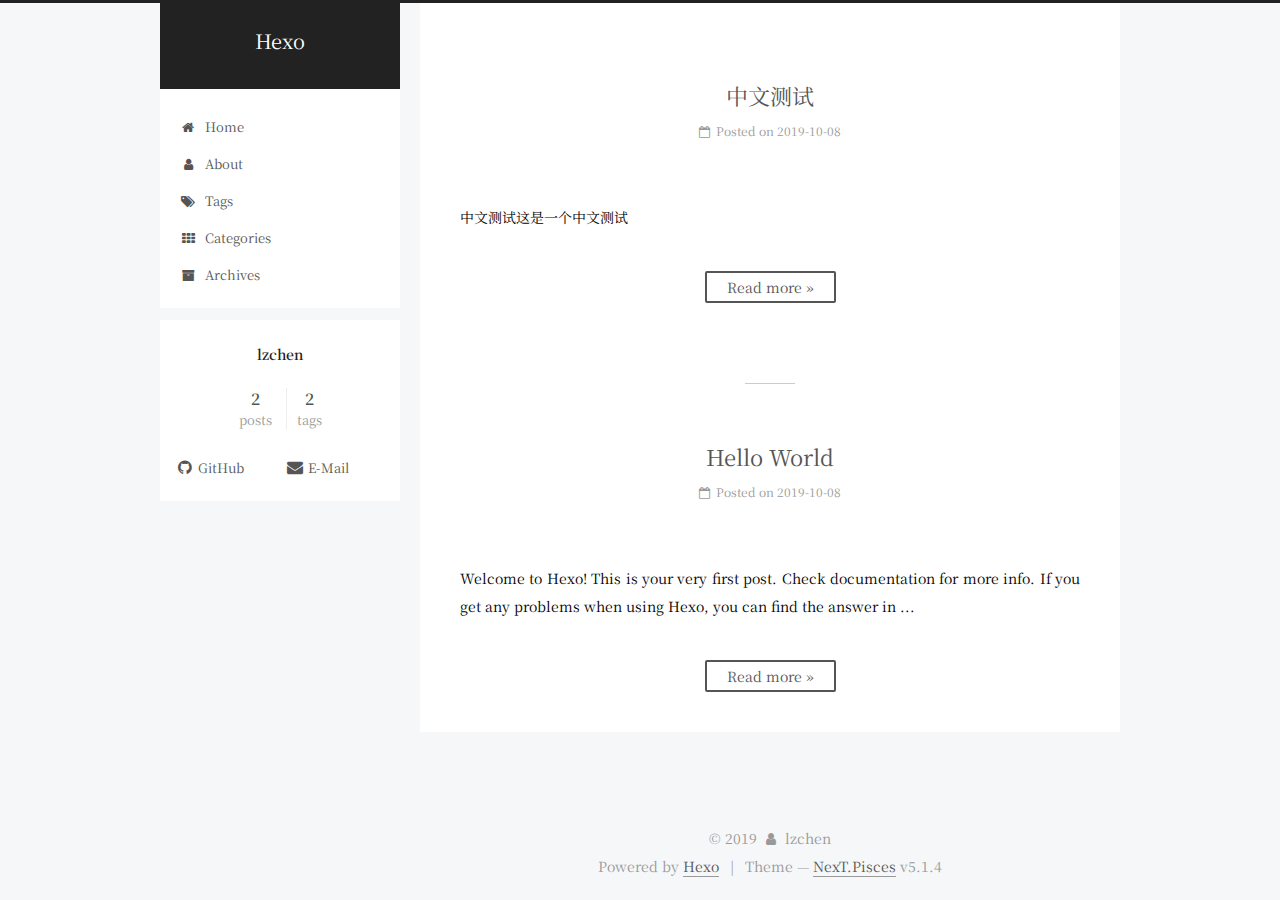
<file: index.html>
<!DOCTYPE html>



  


<html class="theme-next pisces use-motion" lang="en">
<head><meta name="generator" content="Hexo 3.9.0">
  <meta charset="UTF-8">
<meta http-equiv="X-UA-Compatible" content="IE=edge">
<meta name="viewport" content="width=device-width, initial-scale=1, maximum-scale=1">
<meta name="theme-color" content="#222">









<meta http-equiv="Cache-Control" content="no-transform">
<meta http-equiv="Cache-Control" content="no-siteapp">
















  
  
  <link href="/lib/fancybox/source/jquery.fancybox.css?v=2.1.5" rel="stylesheet" type="text/css">


<link href="https://fonts.googleapis.com/css?family=Noto+Serif+SC&display=swap" rel="stylesheet">




<link href="/lib/font-awesome/css/font-awesome.min.css?v=4.6.2" rel="stylesheet" type="text/css">

<link href="/css/main.css?v=5.1.4" rel="stylesheet" type="text/css">


  <link rel="apple-touch-icon" sizes="180x180" href="/images/apple-touch-icon-next.png?v=5.1.4">


  <link rel="icon" type="image/png" sizes="32x32" href="/images/favicon-32x32-next.png?v=5.1.4">


  <link rel="icon" type="image/png" sizes="16x16" href="/images/favicon-16x16-next.png?v=5.1.4">


  <link rel="mask-icon" href="/images/logo.svg?v=5.1.4" color="#222">





  <meta name="keywords" content="Hexo, NexT">










<meta property="og:type" content="website">
<meta property="og:title" content="Hexo">
<meta property="og:url" content="http://yoursite.com/index.html">
<meta property="og:site_name" content="Hexo">
<meta property="og:locale" content="en">
<meta name="twitter:card" content="summary">
<meta name="twitter:title" content="Hexo">



<script type="text/javascript" id="hexo.configurations">
  var NexT = window.NexT || {};
  var CONFIG = {
    root: '/',
    scheme: 'Pisces',
    version: '5.1.4',
    sidebar: {"position":"left","display":"post","offset":12,"b2t":true,"scrollpercent":false,"onmobile":false},
    fancybox: true,
    tabs: true,
    motion: {"enable":true,"async":false,"transition":{"post_block":"fadeIn","post_header":"slideDownIn","post_body":"slideDownIn","coll_header":"slideLeftIn","sidebar":"slideUpIn"}},
    duoshuo: {
      userId: '0',
      author: 'Author'
    },
    algolia: {
      applicationID: '',
      apiKey: '',
      indexName: '',
      hits: {"per_page":10},
      labels: {"input_placeholder":"Search for Posts","hits_empty":"We didn't find any results for the search: ${query}","hits_stats":"${hits} results found in ${time} ms"}
    }
  };
</script>



  <link rel="canonical" href="http://yoursite.com/">





  <title>Hexo</title>
  








</head>

<body itemscope itemtype="http://schema.org/WebPage" lang="en">

  
  
    
  

  <div class="container sidebar-position-left 
  page-home">
    <div class="headband"></div>

    <header id="header" class="header" itemscope itemtype="http://schema.org/WPHeader">
      <div class="header-inner"><div class="site-brand-wrapper">
  <div class="site-meta ">
    

    <div class="custom-logo-site-title">
      <a href="/" class="brand" rel="start">
        <span class="logo-line-before"><i></i></span>
        <span class="site-title">Hexo</span>
        <span class="logo-line-after"><i></i></span>
      </a>
    </div>
      
        <p class="site-subtitle"></p>
      
  </div>

  <div class="site-nav-toggle">
    <button>
      <span class="btn-bar"></span>
      <span class="btn-bar"></span>
      <span class="btn-bar"></span>
    </button>
  </div>
</div>

<nav class="site-nav">
  

  
    <ul id="menu" class="menu">
      
        
        <li class="menu-item menu-item-home">
          <a href="/" rel="section">
            
              <i class="menu-item-icon fa fa-fw fa-home"></i> <br>
            
            Home
          </a>
        </li>
      
        
        <li class="menu-item menu-item-about">
          <a href="/about/" rel="section">
            
              <i class="menu-item-icon fa fa-fw fa-user"></i> <br>
            
            About
          </a>
        </li>
      
        
        <li class="menu-item menu-item-tags">
          <a href="/tags/" rel="section">
            
              <i class="menu-item-icon fa fa-fw fa-tags"></i> <br>
            
            Tags
          </a>
        </li>
      
        
        <li class="menu-item menu-item-categories">
          <a href="/categories/" rel="section">
            
              <i class="menu-item-icon fa fa-fw fa-th"></i> <br>
            
            Categories
          </a>
        </li>
      
        
        <li class="menu-item menu-item-archives">
          <a href="/archives/" rel="section">
            
              <i class="menu-item-icon fa fa-fw fa-archive"></i> <br>
            
            Archives
          </a>
        </li>
      

      
    </ul>
  

  
</nav>



 </div>
    </header>

    <main id="main" class="main">
      <div class="main-inner">
        <div class="content-wrap">
          <div id="content" class="content">
            
  <section id="posts" class="posts-expand">
    
      

  

  
  
  

  <article class="post post-type-normal" itemscope itemtype="http://schema.org/Article">
  
  
  
  <div class="post-block">
    <link itemprop="mainEntityOfPage" href="http://yoursite.com/2019/10/08/中文测试/">

    <span hidden itemprop="author" itemscope itemtype="http://schema.org/Person">
      <meta itemprop="name" content="lzchen">
      <meta itemprop="description" content>
      <meta itemprop="image" content="/images/avatar.gif">
    </span>

    <span hidden itemprop="publisher" itemscope itemtype="http://schema.org/Organization">
      <meta itemprop="name" content="Hexo">
    </span>

    
      <header class="post-header">

        
        
          <h1 class="post-title" itemprop="name headline">
                
                <a class="post-title-link" href="/2019/10/08/中文测试/" itemprop="url">中文测试</a></h1>
        

        <div class="post-meta">
          <span class="post-time">
            
              <span class="post-meta-item-icon">
                <i class="fa fa-calendar-o"></i>
              </span>
              
                <span class="post-meta-item-text">Posted on</span>
              
              <time title="Post created" itemprop="dateCreated datePublished" datetime="2019-10-08T14:15:55+08:00">
                2019-10-08
              </time>
            

            

            
          </span>

          

          
            
          

          
          

          

          

          

        </div>
      </header>
    

    
    
    
    <div class="post-body" itemprop="articleBody">

      
      

      
        
          
          中文测试这是一个中文测试

          
          <!--noindex-->
          <div class="post-button text-center">
            <a class="btn" href="/2019/10/08/中文测试/#more" rel="contents">
              Read more &raquo;
            </a>
          </div>
          <!--/noindex-->
        
      
    </div>
    
    
    

    

    

    

    <footer class="post-footer">
      

      

      

      
      
        <div class="post-eof"></div>
      
    </footer>
  </div>
  
  
  
  </article>


    
      

  

  
  
  

  <article class="post post-type-normal" itemscope itemtype="http://schema.org/Article">
  
  
  
  <div class="post-block">
    <link itemprop="mainEntityOfPage" href="http://yoursite.com/2019/10/08/hello-world/">

    <span hidden itemprop="author" itemscope itemtype="http://schema.org/Person">
      <meta itemprop="name" content="lzchen">
      <meta itemprop="description" content>
      <meta itemprop="image" content="/images/avatar.gif">
    </span>

    <span hidden itemprop="publisher" itemscope itemtype="http://schema.org/Organization">
      <meta itemprop="name" content="Hexo">
    </span>

    
      <header class="post-header">

        
        
          <h1 class="post-title" itemprop="name headline">
                
                <a class="post-title-link" href="/2019/10/08/hello-world/" itemprop="url">Hello World</a></h1>
        

        <div class="post-meta">
          <span class="post-time">
            
              <span class="post-meta-item-icon">
                <i class="fa fa-calendar-o"></i>
              </span>
              
                <span class="post-meta-item-text">Posted on</span>
              
              <time title="Post created" itemprop="dateCreated datePublished" datetime="2019-10-08T00:49:18+08:00">
                2019-10-08
              </time>
            

            

            
          </span>

          

          
            
          

          
          

          

          

          

        </div>
      </header>
    

    
    
    
    <div class="post-body" itemprop="articleBody">

      
      

      
        
          
          Welcome to Hexo! This is your very first post. Check documentation for more info. If you get any problems when using Hexo, you can find the answer in 
          ...
          <!--noindex-->
          <div class="post-button text-center">
            <a class="btn" href="/2019/10/08/hello-world/#more" rel="contents">
              Read more &raquo;
            </a>
          </div>
          <!--/noindex-->
        
      
    </div>
    
    
    

    

    

    

    <footer class="post-footer">
      

      

      

      
      
        <div class="post-eof"></div>
      
    </footer>
  </div>
  
  
  
  </article>


    
  </section>

  


          </div>
          


          

        </div>
        
          
  
  <div class="sidebar-toggle">
    <div class="sidebar-toggle-line-wrap">
      <span class="sidebar-toggle-line sidebar-toggle-line-first"></span>
      <span class="sidebar-toggle-line sidebar-toggle-line-middle"></span>
      <span class="sidebar-toggle-line sidebar-toggle-line-last"></span>
    </div>
  </div>

  <aside id="sidebar" class="sidebar">
    
    <div class="sidebar-inner">

      

      

      <section class="site-overview-wrap sidebar-panel sidebar-panel-active">
        <div class="site-overview">
          <div class="site-author motion-element" itemprop="author" itemscope itemtype="http://schema.org/Person">
            
              <p class="site-author-name" itemprop="name">lzchen</p>
              <p class="site-description motion-element" itemprop="description"></p>
          </div>

          <nav class="site-state motion-element">

            
              <div class="site-state-item site-state-posts">
              
                <a href="/archives/">
              
                  <span class="site-state-item-count">2</span>
                  <span class="site-state-item-name">posts</span>
                </a>
              </div>
            

            

            
              
              
              <div class="site-state-item site-state-tags">
                <a href="/tags/index.html">
                  <span class="site-state-item-count">2</span>
                  <span class="site-state-item-name">tags</span>
                </a>
              </div>
            

          </nav>

          

          
            <div class="links-of-author motion-element">
                
                  <span class="links-of-author-item">
                    <a href="https://github.com/lzchen1998" target="_blank" title="GitHub">
                      
                        <i class="fa fa-fw fa-github"></i>GitHub</a>
                  </span>
                
                  <span class="links-of-author-item">
                    <a href="mailto:lzchen1998@gmail.com" target="_blank" title="E-Mail">
                      
                        <i class="fa fa-fw fa-envelope"></i>E-Mail</a>
                  </span>
                
            </div>
          

          
          

          
          

          

        </div>
      </section>

      

      
        <div class="back-to-top">
          <i class="fa fa-arrow-up"></i>
          
        </div>
      

    </div>
  </aside>


        
      </div>
    </main>

    <footer id="footer" class="footer">
      <div class="footer-inner">
        <div class="copyright">&copy; <span itemprop="copyrightYear">2019</span>
  <span class="with-love">
    <i class="fa fa-user"></i>
  </span>
  <span class="author" itemprop="copyrightHolder">lzchen</span>

  
</div>


  <div class="powered-by">Powered by <a class="theme-link" target="_blank" href="https://hexo.io">Hexo</a></div>



  <span class="post-meta-divider">|</span>



  <div class="theme-info">Theme &mdash; <a class="theme-link" target="_blank" href="https://github.com/iissnan/hexo-theme-next">NexT.Pisces</a> v5.1.4</div>




        







        
      </div>
    </footer>

    

    

  </div>

  

<script type="text/javascript">
  if (Object.prototype.toString.call(window.Promise) !== '[object Function]') {
    window.Promise = null;
  }
</script>









  












  
  
    <script type="text/javascript" src="/lib/jquery/index.js?v=2.1.3"></script>
  

  
  
    <script type="text/javascript" src="/lib/fastclick/lib/fastclick.min.js?v=1.0.6"></script>
  

  
  
    <script type="text/javascript" src="/lib/jquery_lazyload/jquery.lazyload.js?v=1.9.7"></script>
  

  
  
    <script type="text/javascript" src="/lib/velocity/velocity.min.js?v=1.2.1"></script>
  

  
  
    <script type="text/javascript" src="/lib/velocity/velocity.ui.min.js?v=1.2.1"></script>
  

  
  
    <script type="text/javascript" src="/lib/fancybox/source/jquery.fancybox.pack.js?v=2.1.5"></script>
  


  


  <script type="text/javascript" src="/js/src/utils.js?v=5.1.4"></script>

  <script type="text/javascript" src="/js/src/motion.js?v=5.1.4"></script>



  
  


  <script type="text/javascript" src="/js/src/affix.js?v=5.1.4"></script>

  <script type="text/javascript" src="/js/src/schemes/pisces.js?v=5.1.4"></script>



  

  


  <script type="text/javascript" src="/js/src/bootstrap.js?v=5.1.4"></script>



  


  




	





  





  












  





  

  

  

  
  

  
  
    <script type="text/x-mathjax-config">
      MathJax.Hub.Config({
        tex2jax: {
          inlineMath: [ ['$','$'], ["\\(","\\)"]  ],
          processEscapes: true,
          skipTags: ['script', 'noscript', 'style', 'textarea', 'pre', 'code']
        }
      });
    </script>

    <script type="text/x-mathjax-config">
      MathJax.Hub.Queue(function() {
        var all = MathJax.Hub.getAllJax(), i;
        for (i=0; i < all.length; i += 1) {
          all[i].SourceElement().parentNode.className += ' has-jax';
        }
      });
    </script>
    <script type="text/javascript" src="//cdn.mathjax.org/mathjax/latest/MathJax.js?config=TeX-AMS-MML_HTMLorMML"></script>
  


  

  

</body>
</html>
</file>
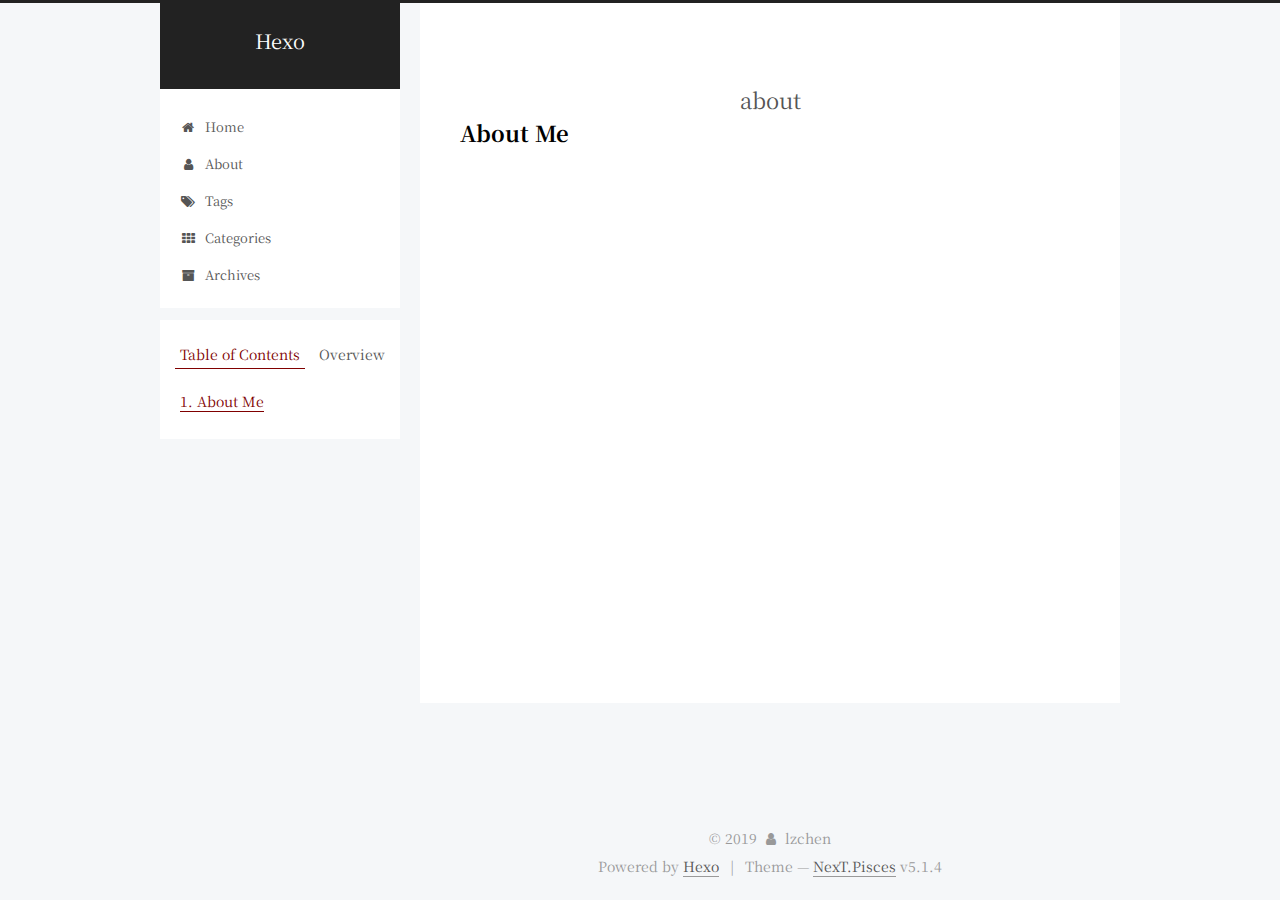
<file: about/index.html>
<!DOCTYPE html>



  


<html class="theme-next pisces use-motion" lang="en">
<head><meta name="generator" content="Hexo 3.9.0">
  <meta charset="UTF-8">
<meta http-equiv="X-UA-Compatible" content="IE=edge">
<meta name="viewport" content="width=device-width, initial-scale=1, maximum-scale=1">
<meta name="theme-color" content="#222">









<meta http-equiv="Cache-Control" content="no-transform">
<meta http-equiv="Cache-Control" content="no-siteapp">
















  
  
  <link href="/lib/fancybox/source/jquery.fancybox.css?v=2.1.5" rel="stylesheet" type="text/css">


<link href="https://fonts.googleapis.com/css?family=Noto+Serif+SC&display=swap" rel="stylesheet">




<link href="/lib/font-awesome/css/font-awesome.min.css?v=4.6.2" rel="stylesheet" type="text/css">

<link href="/css/main.css?v=5.1.4" rel="stylesheet" type="text/css">


  <link rel="apple-touch-icon" sizes="180x180" href="/images/apple-touch-icon-next.png?v=5.1.4">


  <link rel="icon" type="image/png" sizes="32x32" href="/images/favicon-32x32-next.png?v=5.1.4">


  <link rel="icon" type="image/png" sizes="16x16" href="/images/favicon-16x16-next.png?v=5.1.4">


  <link rel="mask-icon" href="/images/logo.svg?v=5.1.4" color="#222">





  <meta name="keywords" content="Hexo, NexT">










<meta name="description" content="About Me">
<meta property="og:type" content="website">
<meta property="og:title" content="about">
<meta property="og:url" content="http://yoursite.com/about/index.html">
<meta property="og:site_name" content="Hexo">
<meta property="og:description" content="About Me">
<meta property="og:locale" content="en">
<meta property="og:updated_time" content="2019-10-07T19:09:07.526Z">
<meta name="twitter:card" content="summary">
<meta name="twitter:title" content="about">
<meta name="twitter:description" content="About Me">



<script type="text/javascript" id="hexo.configurations">
  var NexT = window.NexT || {};
  var CONFIG = {
    root: '/',
    scheme: 'Pisces',
    version: '5.1.4',
    sidebar: {"position":"left","display":"post","offset":12,"b2t":true,"scrollpercent":false,"onmobile":false},
    fancybox: true,
    tabs: true,
    motion: {"enable":true,"async":false,"transition":{"post_block":"fadeIn","post_header":"slideDownIn","post_body":"slideDownIn","coll_header":"slideLeftIn","sidebar":"slideUpIn"}},
    duoshuo: {
      userId: '0',
      author: 'Author'
    },
    algolia: {
      applicationID: '',
      apiKey: '',
      indexName: '',
      hits: {"per_page":10},
      labels: {"input_placeholder":"Search for Posts","hits_empty":"We didn't find any results for the search: ${query}","hits_stats":"${hits} results found in ${time} ms"}
    }
  };
</script>



  <link rel="canonical" href="http://yoursite.com/about/">





  <title>about | Hexo</title>
  








</head>

<body itemscope itemtype="http://schema.org/WebPage" lang="en">

  
  
    
  

  <div class="container sidebar-position-left page-post-detail">
    <div class="headband"></div>

    <header id="header" class="header" itemscope itemtype="http://schema.org/WPHeader">
      <div class="header-inner"><div class="site-brand-wrapper">
  <div class="site-meta ">
    

    <div class="custom-logo-site-title">
      <a href="/" class="brand" rel="start">
        <span class="logo-line-before"><i></i></span>
        <span class="site-title">Hexo</span>
        <span class="logo-line-after"><i></i></span>
      </a>
    </div>
      
        <p class="site-subtitle"></p>
      
  </div>

  <div class="site-nav-toggle">
    <button>
      <span class="btn-bar"></span>
      <span class="btn-bar"></span>
      <span class="btn-bar"></span>
    </button>
  </div>
</div>

<nav class="site-nav">
  

  
    <ul id="menu" class="menu">
      
        
        <li class="menu-item menu-item-home">
          <a href="/" rel="section">
            
              <i class="menu-item-icon fa fa-fw fa-home"></i> <br>
            
            Home
          </a>
        </li>
      
        
        <li class="menu-item menu-item-about">
          <a href="/about/" rel="section">
            
              <i class="menu-item-icon fa fa-fw fa-user"></i> <br>
            
            About
          </a>
        </li>
      
        
        <li class="menu-item menu-item-tags">
          <a href="/tags/" rel="section">
            
              <i class="menu-item-icon fa fa-fw fa-tags"></i> <br>
            
            Tags
          </a>
        </li>
      
        
        <li class="menu-item menu-item-categories">
          <a href="/categories/" rel="section">
            
              <i class="menu-item-icon fa fa-fw fa-th"></i> <br>
            
            Categories
          </a>
        </li>
      
        
        <li class="menu-item menu-item-archives">
          <a href="/archives/" rel="section">
            
              <i class="menu-item-icon fa fa-fw fa-archive"></i> <br>
            
            Archives
          </a>
        </li>
      

      
    </ul>
  

  
</nav>



 </div>
    </header>

    <main id="main" class="main">
      <div class="main-inner">
        <div class="content-wrap">
          <div id="content" class="content">
            

  <div id="posts" class="posts-expand">
    
    
    
    <div class="post-block page">
      <header class="post-header">

	<h1 class="post-title" itemprop="name headline">about</h1>



</header>

      
      
      
      <div class="post-body">
        
        
          <h1 id="About-Me"><a href="#About-Me" class="headerlink" title="About Me"></a>About Me</h1>
        
      </div>
      
      
      
    </div>
    
    
    
  </div>


          </div>
          


          

  



        </div>
        
          
  
  <div class="sidebar-toggle">
    <div class="sidebar-toggle-line-wrap">
      <span class="sidebar-toggle-line sidebar-toggle-line-first"></span>
      <span class="sidebar-toggle-line sidebar-toggle-line-middle"></span>
      <span class="sidebar-toggle-line sidebar-toggle-line-last"></span>
    </div>
  </div>

  <aside id="sidebar" class="sidebar">
    
    <div class="sidebar-inner">

      

      
        <ul class="sidebar-nav motion-element">
          <li class="sidebar-nav-toc sidebar-nav-active" data-target="post-toc-wrap">
            Table of Contents
          </li>
          <li class="sidebar-nav-overview" data-target="site-overview-wrap">
            Overview
          </li>
        </ul>
      

      <section class="site-overview-wrap sidebar-panel">
        <div class="site-overview">
          <div class="site-author motion-element" itemprop="author" itemscope itemtype="http://schema.org/Person">
            
              <p class="site-author-name" itemprop="name">lzchen</p>
              <p class="site-description motion-element" itemprop="description"></p>
          </div>

          <nav class="site-state motion-element">

            
              <div class="site-state-item site-state-posts">
              
                <a href="/archives/">
              
                  <span class="site-state-item-count">2</span>
                  <span class="site-state-item-name">posts</span>
                </a>
              </div>
            

            

            
              
              
              <div class="site-state-item site-state-tags">
                <a href="/tags/index.html">
                  <span class="site-state-item-count">2</span>
                  <span class="site-state-item-name">tags</span>
                </a>
              </div>
            

          </nav>

          

          
            <div class="links-of-author motion-element">
                
                  <span class="links-of-author-item">
                    <a href="https://github.com/lzchen1998" target="_blank" title="GitHub">
                      
                        <i class="fa fa-fw fa-github"></i>GitHub</a>
                  </span>
                
                  <span class="links-of-author-item">
                    <a href="mailto:lzchen1998@gmail.com" target="_blank" title="E-Mail">
                      
                        <i class="fa fa-fw fa-envelope"></i>E-Mail</a>
                  </span>
                
            </div>
          

          
          

          
          

          

        </div>
      </section>

      
      <!--noindex-->
        <section class="post-toc-wrap motion-element sidebar-panel sidebar-panel-active">
          <div class="post-toc">

            
              
            

            
              <div class="post-toc-content"><ol class="nav"><li class="nav-item nav-level-1"><a class="nav-link" href="#About-Me"><span class="nav-number">1.</span> <span class="nav-text">About Me</span></a></li></ol></div>
            

          </div>
        </section>
      <!--/noindex-->
      

      
        <div class="back-to-top">
          <i class="fa fa-arrow-up"></i>
          
        </div>
      

    </div>
  </aside>


        
      </div>
    </main>

    <footer id="footer" class="footer">
      <div class="footer-inner">
        <div class="copyright">&copy; <span itemprop="copyrightYear">2019</span>
  <span class="with-love">
    <i class="fa fa-user"></i>
  </span>
  <span class="author" itemprop="copyrightHolder">lzchen</span>

  
</div>


  <div class="powered-by">Powered by <a class="theme-link" target="_blank" href="https://hexo.io">Hexo</a></div>



  <span class="post-meta-divider">|</span>



  <div class="theme-info">Theme &mdash; <a class="theme-link" target="_blank" href="https://github.com/iissnan/hexo-theme-next">NexT.Pisces</a> v5.1.4</div>




        







        
      </div>
    </footer>

    

    

  </div>

  

<script type="text/javascript">
  if (Object.prototype.toString.call(window.Promise) !== '[object Function]') {
    window.Promise = null;
  }
</script>









  












  
  
    <script type="text/javascript" src="/lib/jquery/index.js?v=2.1.3"></script>
  

  
  
    <script type="text/javascript" src="/lib/fastclick/lib/fastclick.min.js?v=1.0.6"></script>
  

  
  
    <script type="text/javascript" src="/lib/jquery_lazyload/jquery.lazyload.js?v=1.9.7"></script>
  

  
  
    <script type="text/javascript" src="/lib/velocity/velocity.min.js?v=1.2.1"></script>
  

  
  
    <script type="text/javascript" src="/lib/velocity/velocity.ui.min.js?v=1.2.1"></script>
  

  
  
    <script type="text/javascript" src="/lib/fancybox/source/jquery.fancybox.pack.js?v=2.1.5"></script>
  


  


  <script type="text/javascript" src="/js/src/utils.js?v=5.1.4"></script>

  <script type="text/javascript" src="/js/src/motion.js?v=5.1.4"></script>



  
  


  <script type="text/javascript" src="/js/src/affix.js?v=5.1.4"></script>

  <script type="text/javascript" src="/js/src/schemes/pisces.js?v=5.1.4"></script>



  
  <script type="text/javascript" src="/js/src/scrollspy.js?v=5.1.4"></script>
<script type="text/javascript" src="/js/src/post-details.js?v=5.1.4"></script>



  


  <script type="text/javascript" src="/js/src/bootstrap.js?v=5.1.4"></script>



  


  




	





  





  












  





  

  

  

  
  

  
  
    <script type="text/x-mathjax-config">
      MathJax.Hub.Config({
        tex2jax: {
          inlineMath: [ ['$','$'], ["\\(","\\)"]  ],
          processEscapes: true,
          skipTags: ['script', 'noscript', 'style', 'textarea', 'pre', 'code']
        }
      });
    </script>

    <script type="text/x-mathjax-config">
      MathJax.Hub.Queue(function() {
        var all = MathJax.Hub.getAllJax(), i;
        for (i=0; i < all.length; i += 1) {
          all[i].SourceElement().parentNode.className += ' has-jax';
        }
      });
    </script>
    <script type="text/javascript" src="//cdn.mathjax.org/mathjax/latest/MathJax.js?config=TeX-AMS-MML_HTMLorMML"></script>
  


  

  

</body>
</html>
</file>
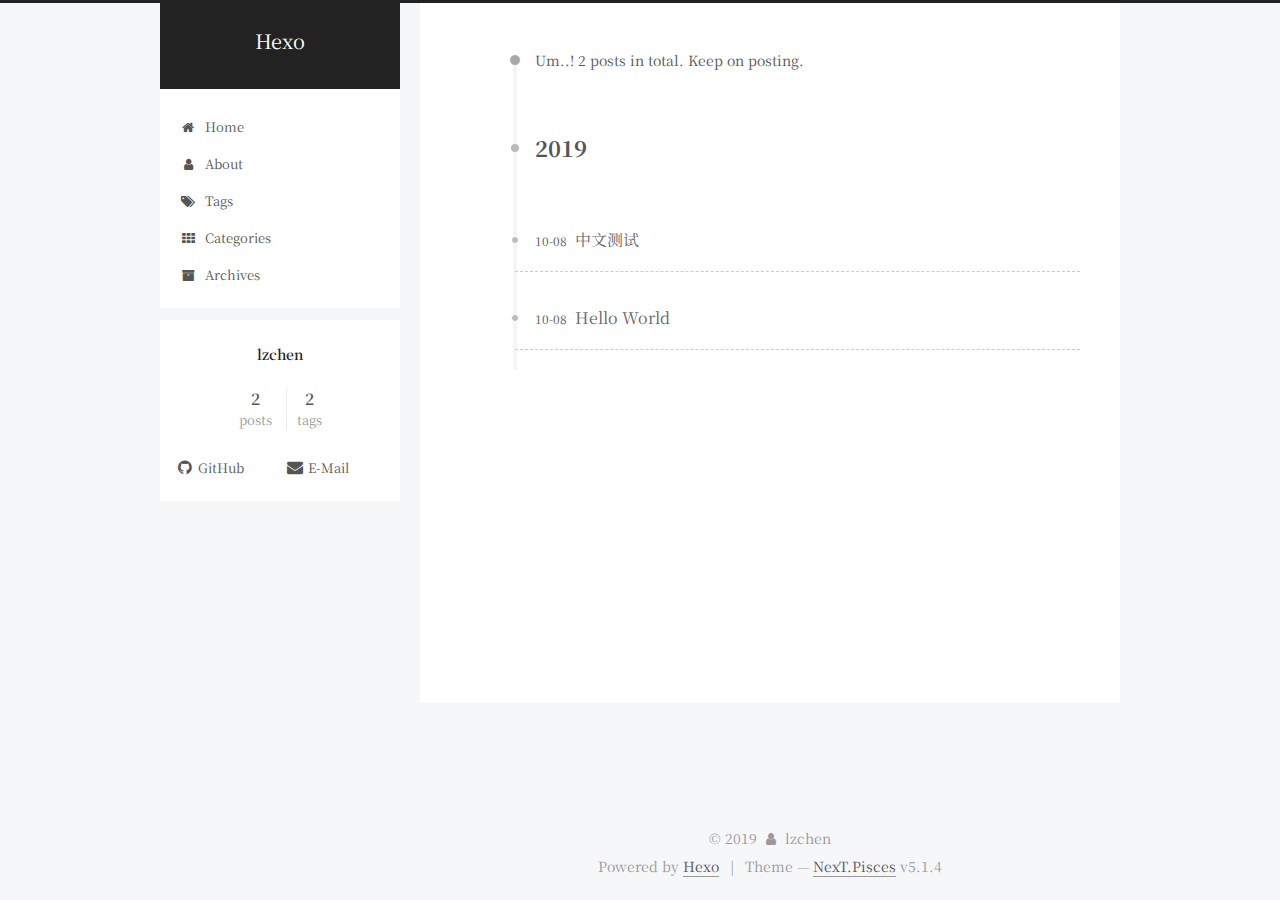
<file: archives/index.html>
<!DOCTYPE html>



  


<html class="theme-next pisces use-motion" lang="en">
<head><meta name="generator" content="Hexo 3.9.0">
  <meta charset="UTF-8">
<meta http-equiv="X-UA-Compatible" content="IE=edge">
<meta name="viewport" content="width=device-width, initial-scale=1, maximum-scale=1">
<meta name="theme-color" content="#222">









<meta http-equiv="Cache-Control" content="no-transform">
<meta http-equiv="Cache-Control" content="no-siteapp">
















  
  
  <link href="/lib/fancybox/source/jquery.fancybox.css?v=2.1.5" rel="stylesheet" type="text/css">


<link href="https://fonts.googleapis.com/css?family=Noto+Serif+SC&display=swap" rel="stylesheet">




<link href="/lib/font-awesome/css/font-awesome.min.css?v=4.6.2" rel="stylesheet" type="text/css">

<link href="/css/main.css?v=5.1.4" rel="stylesheet" type="text/css">


  <link rel="apple-touch-icon" sizes="180x180" href="/images/apple-touch-icon-next.png?v=5.1.4">


  <link rel="icon" type="image/png" sizes="32x32" href="/images/favicon-32x32-next.png?v=5.1.4">


  <link rel="icon" type="image/png" sizes="16x16" href="/images/favicon-16x16-next.png?v=5.1.4">


  <link rel="mask-icon" href="/images/logo.svg?v=5.1.4" color="#222">





  <meta name="keywords" content="Hexo, NexT">










<meta property="og:type" content="website">
<meta property="og:title" content="Hexo">
<meta property="og:url" content="http://yoursite.com/archives/index.html">
<meta property="og:site_name" content="Hexo">
<meta property="og:locale" content="en">
<meta name="twitter:card" content="summary">
<meta name="twitter:title" content="Hexo">



<script type="text/javascript" id="hexo.configurations">
  var NexT = window.NexT || {};
  var CONFIG = {
    root: '/',
    scheme: 'Pisces',
    version: '5.1.4',
    sidebar: {"position":"left","display":"post","offset":12,"b2t":true,"scrollpercent":false,"onmobile":false},
    fancybox: true,
    tabs: true,
    motion: {"enable":true,"async":false,"transition":{"post_block":"fadeIn","post_header":"slideDownIn","post_body":"slideDownIn","coll_header":"slideLeftIn","sidebar":"slideUpIn"}},
    duoshuo: {
      userId: '0',
      author: 'Author'
    },
    algolia: {
      applicationID: '',
      apiKey: '',
      indexName: '',
      hits: {"per_page":10},
      labels: {"input_placeholder":"Search for Posts","hits_empty":"We didn't find any results for the search: ${query}","hits_stats":"${hits} results found in ${time} ms"}
    }
  };
</script>



  <link rel="canonical" href="http://yoursite.com/archives/">





  <title>Archive | Hexo</title>
  








</head>

<body itemscope itemtype="http://schema.org/WebPage" lang="en">

  
  
    
  

  <div class="container sidebar-position-left page-archive">
    <div class="headband"></div>

    <header id="header" class="header" itemscope itemtype="http://schema.org/WPHeader">
      <div class="header-inner"><div class="site-brand-wrapper">
  <div class="site-meta ">
    

    <div class="custom-logo-site-title">
      <a href="/" class="brand" rel="start">
        <span class="logo-line-before"><i></i></span>
        <span class="site-title">Hexo</span>
        <span class="logo-line-after"><i></i></span>
      </a>
    </div>
      
        <p class="site-subtitle"></p>
      
  </div>

  <div class="site-nav-toggle">
    <button>
      <span class="btn-bar"></span>
      <span class="btn-bar"></span>
      <span class="btn-bar"></span>
    </button>
  </div>
</div>

<nav class="site-nav">
  

  
    <ul id="menu" class="menu">
      
        
        <li class="menu-item menu-item-home">
          <a href="/" rel="section">
            
              <i class="menu-item-icon fa fa-fw fa-home"></i> <br>
            
            Home
          </a>
        </li>
      
        
        <li class="menu-item menu-item-about">
          <a href="/about/" rel="section">
            
              <i class="menu-item-icon fa fa-fw fa-user"></i> <br>
            
            About
          </a>
        </li>
      
        
        <li class="menu-item menu-item-tags">
          <a href="/tags/" rel="section">
            
              <i class="menu-item-icon fa fa-fw fa-tags"></i> <br>
            
            Tags
          </a>
        </li>
      
        
        <li class="menu-item menu-item-categories">
          <a href="/categories/" rel="section">
            
              <i class="menu-item-icon fa fa-fw fa-th"></i> <br>
            
            Categories
          </a>
        </li>
      
        
        <li class="menu-item menu-item-archives">
          <a href="/archives/" rel="section">
            
              <i class="menu-item-icon fa fa-fw fa-archive"></i> <br>
            
            Archives
          </a>
        </li>
      

      
    </ul>
  

  
</nav>



 </div>
    </header>

    <main id="main" class="main">
      <div class="main-inner">
        <div class="content-wrap">
          <div id="content" class="content">
            

  
  
  
  <div class="post-block archive">
    <div id="posts" class="posts-collapse">
      <span class="archive-move-on"></span>

      <span class="archive-page-counter">
        
        
        
          
        
        Um..! 2 posts in total. Keep on posting.
      </span>

      

        
        
        

        
          
          <div class="collection-title">
            <h1 class="archive-year" id="archive-year-2019">2019</h1>
          </div>
        
        

        

  <article class="post post-type-normal" itemscope itemtype="http://schema.org/Article">
    <header class="post-header">

      <h2 class="post-title">
        
            <a class="post-title-link" href="/2019/10/08/中文测试/" itemprop="url">
              
                <span itemprop="name">中文测试</span>
              
            </a>
        
      </h2>

      <div class="post-meta">
        <time class="post-time" itemprop="dateCreated" datetime="2019-10-08T14:15:55+08:00" content="2019-10-08">
          10-08
        </time>
      </div>

    </header>
  </article>



      

        
        
        

        
        

        

  <article class="post post-type-normal" itemscope itemtype="http://schema.org/Article">
    <header class="post-header">

      <h2 class="post-title">
        
            <a class="post-title-link" href="/2019/10/08/hello-world/" itemprop="url">
              
                <span itemprop="name">Hello World</span>
              
            </a>
        
      </h2>

      <div class="post-meta">
        <time class="post-time" itemprop="dateCreated" datetime="2019-10-08T00:49:18+08:00" content="2019-10-08">
          10-08
        </time>
      </div>

    </header>
  </article>



      

    </div>
  </div>
  
  
  

  



          </div>
          


          

        </div>
        
          
  
  <div class="sidebar-toggle">
    <div class="sidebar-toggle-line-wrap">
      <span class="sidebar-toggle-line sidebar-toggle-line-first"></span>
      <span class="sidebar-toggle-line sidebar-toggle-line-middle"></span>
      <span class="sidebar-toggle-line sidebar-toggle-line-last"></span>
    </div>
  </div>

  <aside id="sidebar" class="sidebar">
    
    <div class="sidebar-inner">

      

      

      <section class="site-overview-wrap sidebar-panel sidebar-panel-active">
        <div class="site-overview">
          <div class="site-author motion-element" itemprop="author" itemscope itemtype="http://schema.org/Person">
            
              <p class="site-author-name" itemprop="name">lzchen</p>
              <p class="site-description motion-element" itemprop="description"></p>
          </div>

          <nav class="site-state motion-element">

            
              <div class="site-state-item site-state-posts">
              
                <a href="/archives/">
              
                  <span class="site-state-item-count">2</span>
                  <span class="site-state-item-name">posts</span>
                </a>
              </div>
            

            

            
              
              
              <div class="site-state-item site-state-tags">
                <a href="/tags/index.html">
                  <span class="site-state-item-count">2</span>
                  <span class="site-state-item-name">tags</span>
                </a>
              </div>
            

          </nav>

          

          
            <div class="links-of-author motion-element">
                
                  <span class="links-of-author-item">
                    <a href="https://github.com/lzchen1998" target="_blank" title="GitHub">
                      
                        <i class="fa fa-fw fa-github"></i>GitHub</a>
                  </span>
                
                  <span class="links-of-author-item">
                    <a href="mailto:lzchen1998@gmail.com" target="_blank" title="E-Mail">
                      
                        <i class="fa fa-fw fa-envelope"></i>E-Mail</a>
                  </span>
                
            </div>
          

          
          

          
          

          

        </div>
      </section>

      

      
        <div class="back-to-top">
          <i class="fa fa-arrow-up"></i>
          
        </div>
      

    </div>
  </aside>


        
      </div>
    </main>

    <footer id="footer" class="footer">
      <div class="footer-inner">
        <div class="copyright">&copy; <span itemprop="copyrightYear">2019</span>
  <span class="with-love">
    <i class="fa fa-user"></i>
  </span>
  <span class="author" itemprop="copyrightHolder">lzchen</span>

  
</div>


  <div class="powered-by">Powered by <a class="theme-link" target="_blank" href="https://hexo.io">Hexo</a></div>



  <span class="post-meta-divider">|</span>



  <div class="theme-info">Theme &mdash; <a class="theme-link" target="_blank" href="https://github.com/iissnan/hexo-theme-next">NexT.Pisces</a> v5.1.4</div>




        







        
      </div>
    </footer>

    

    

  </div>

  

<script type="text/javascript">
  if (Object.prototype.toString.call(window.Promise) !== '[object Function]') {
    window.Promise = null;
  }
</script>









  












  
  
    <script type="text/javascript" src="/lib/jquery/index.js?v=2.1.3"></script>
  

  
  
    <script type="text/javascript" src="/lib/fastclick/lib/fastclick.min.js?v=1.0.6"></script>
  

  
  
    <script type="text/javascript" src="/lib/jquery_lazyload/jquery.lazyload.js?v=1.9.7"></script>
  

  
  
    <script type="text/javascript" src="/lib/velocity/velocity.min.js?v=1.2.1"></script>
  

  
  
    <script type="text/javascript" src="/lib/velocity/velocity.ui.min.js?v=1.2.1"></script>
  

  
  
    <script type="text/javascript" src="/lib/fancybox/source/jquery.fancybox.pack.js?v=2.1.5"></script>
  


  


  <script type="text/javascript" src="/js/src/utils.js?v=5.1.4"></script>

  <script type="text/javascript" src="/js/src/motion.js?v=5.1.4"></script>



  
  


  <script type="text/javascript" src="/js/src/affix.js?v=5.1.4"></script>

  <script type="text/javascript" src="/js/src/schemes/pisces.js?v=5.1.4"></script>



  

  


  <script type="text/javascript" src="/js/src/bootstrap.js?v=5.1.4"></script>



  


  




	





  





  












  





  

  

  

  
  

  
  
    <script type="text/x-mathjax-config">
      MathJax.Hub.Config({
        tex2jax: {
          inlineMath: [ ['$','$'], ["\\(","\\)"]  ],
          processEscapes: true,
          skipTags: ['script', 'noscript', 'style', 'textarea', 'pre', 'code']
        }
      });
    </script>

    <script type="text/x-mathjax-config">
      MathJax.Hub.Queue(function() {
        var all = MathJax.Hub.getAllJax(), i;
        for (i=0; i < all.length; i += 1) {
          all[i].SourceElement().parentNode.className += ' has-jax';
        }
      });
    </script>
    <script type="text/javascript" src="//cdn.mathjax.org/mathjax/latest/MathJax.js?config=TeX-AMS-MML_HTMLorMML"></script>
  


  

  

</body>
</html>
</file>
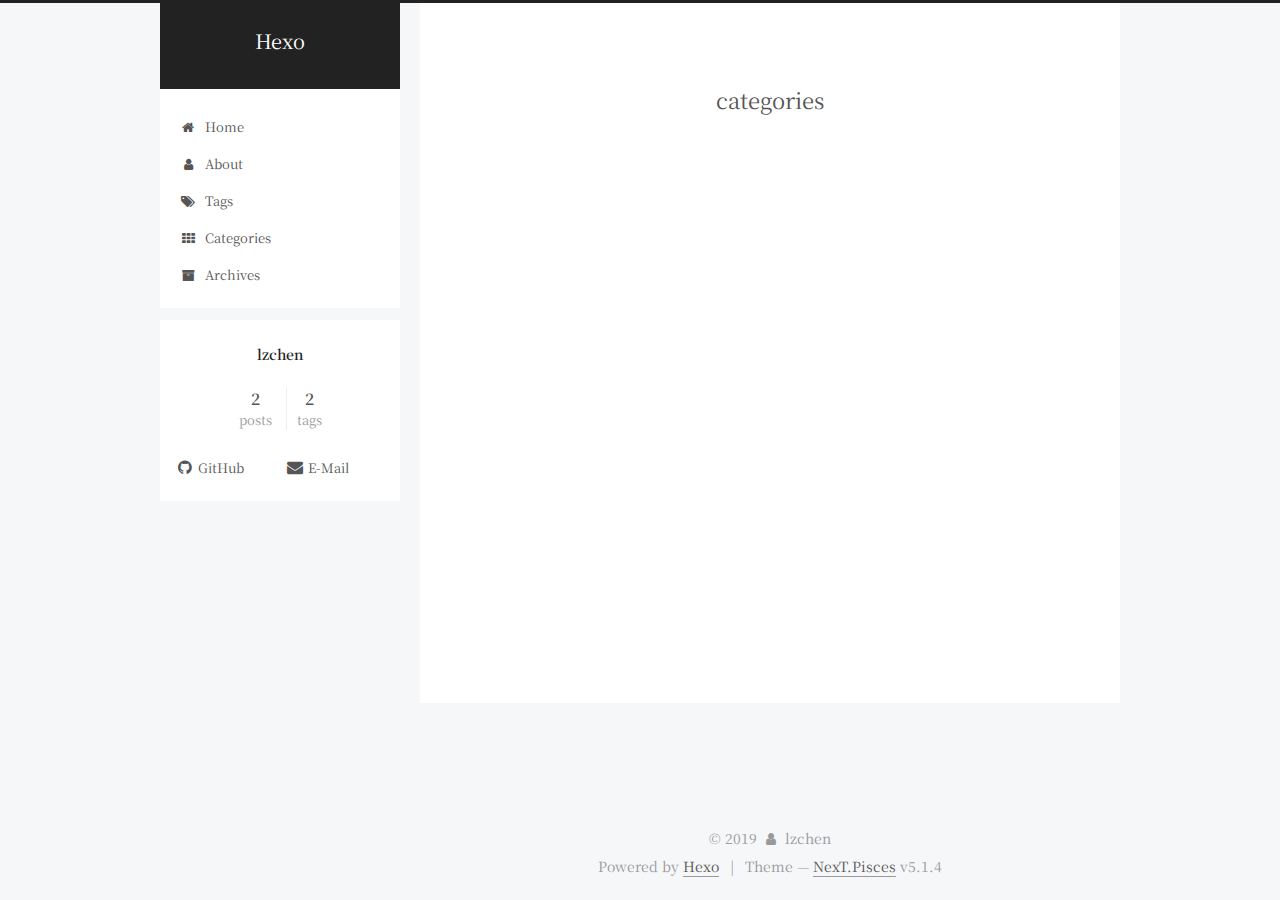
<file: categories/index.html>
<!DOCTYPE html>



  


<html class="theme-next pisces use-motion" lang="en">
<head><meta name="generator" content="Hexo 3.9.0">
  <meta charset="UTF-8">
<meta http-equiv="X-UA-Compatible" content="IE=edge">
<meta name="viewport" content="width=device-width, initial-scale=1, maximum-scale=1">
<meta name="theme-color" content="#222">









<meta http-equiv="Cache-Control" content="no-transform">
<meta http-equiv="Cache-Control" content="no-siteapp">
















  
  
  <link href="/lib/fancybox/source/jquery.fancybox.css?v=2.1.5" rel="stylesheet" type="text/css">


<link href="https://fonts.googleapis.com/css?family=Noto+Serif+SC&display=swap" rel="stylesheet">




<link href="/lib/font-awesome/css/font-awesome.min.css?v=4.6.2" rel="stylesheet" type="text/css">

<link href="/css/main.css?v=5.1.4" rel="stylesheet" type="text/css">


  <link rel="apple-touch-icon" sizes="180x180" href="/images/apple-touch-icon-next.png?v=5.1.4">


  <link rel="icon" type="image/png" sizes="32x32" href="/images/favicon-32x32-next.png?v=5.1.4">


  <link rel="icon" type="image/png" sizes="16x16" href="/images/favicon-16x16-next.png?v=5.1.4">


  <link rel="mask-icon" href="/images/logo.svg?v=5.1.4" color="#222">





  <meta name="keywords" content="Hexo, NexT">










<meta property="og:type" content="website">
<meta property="og:title" content="categories">
<meta property="og:url" content="http://yoursite.com/categories/index.html">
<meta property="og:site_name" content="Hexo">
<meta property="og:locale" content="en">
<meta property="og:updated_time" content="2019-10-07T19:09:26.602Z">
<meta name="twitter:card" content="summary">
<meta name="twitter:title" content="categories">



<script type="text/javascript" id="hexo.configurations">
  var NexT = window.NexT || {};
  var CONFIG = {
    root: '/',
    scheme: 'Pisces',
    version: '5.1.4',
    sidebar: {"position":"left","display":"post","offset":12,"b2t":true,"scrollpercent":false,"onmobile":false},
    fancybox: true,
    tabs: true,
    motion: {"enable":true,"async":false,"transition":{"post_block":"fadeIn","post_header":"slideDownIn","post_body":"slideDownIn","coll_header":"slideLeftIn","sidebar":"slideUpIn"}},
    duoshuo: {
      userId: '0',
      author: 'Author'
    },
    algolia: {
      applicationID: '',
      apiKey: '',
      indexName: '',
      hits: {"per_page":10},
      labels: {"input_placeholder":"Search for Posts","hits_empty":"We didn't find any results for the search: ${query}","hits_stats":"${hits} results found in ${time} ms"}
    }
  };
</script>



  <link rel="canonical" href="http://yoursite.com/categories/">





  <title>categories | Hexo</title>
  








</head>

<body itemscope itemtype="http://schema.org/WebPage" lang="en">

  
  
    
  

  <div class="container sidebar-position-left page-post-detail">
    <div class="headband"></div>

    <header id="header" class="header" itemscope itemtype="http://schema.org/WPHeader">
      <div class="header-inner"><div class="site-brand-wrapper">
  <div class="site-meta ">
    

    <div class="custom-logo-site-title">
      <a href="/" class="brand" rel="start">
        <span class="logo-line-before"><i></i></span>
        <span class="site-title">Hexo</span>
        <span class="logo-line-after"><i></i></span>
      </a>
    </div>
      
        <p class="site-subtitle"></p>
      
  </div>

  <div class="site-nav-toggle">
    <button>
      <span class="btn-bar"></span>
      <span class="btn-bar"></span>
      <span class="btn-bar"></span>
    </button>
  </div>
</div>

<nav class="site-nav">
  

  
    <ul id="menu" class="menu">
      
        
        <li class="menu-item menu-item-home">
          <a href="/" rel="section">
            
              <i class="menu-item-icon fa fa-fw fa-home"></i> <br>
            
            Home
          </a>
        </li>
      
        
        <li class="menu-item menu-item-about">
          <a href="/about/" rel="section">
            
              <i class="menu-item-icon fa fa-fw fa-user"></i> <br>
            
            About
          </a>
        </li>
      
        
        <li class="menu-item menu-item-tags">
          <a href="/tags/" rel="section">
            
              <i class="menu-item-icon fa fa-fw fa-tags"></i> <br>
            
            Tags
          </a>
        </li>
      
        
        <li class="menu-item menu-item-categories">
          <a href="/categories/" rel="section">
            
              <i class="menu-item-icon fa fa-fw fa-th"></i> <br>
            
            Categories
          </a>
        </li>
      
        
        <li class="menu-item menu-item-archives">
          <a href="/archives/" rel="section">
            
              <i class="menu-item-icon fa fa-fw fa-archive"></i> <br>
            
            Archives
          </a>
        </li>
      

      
    </ul>
  

  
</nav>



 </div>
    </header>

    <main id="main" class="main">
      <div class="main-inner">
        <div class="content-wrap">
          <div id="content" class="content">
            

  <div id="posts" class="posts-expand">
    
    
    
    <div class="post-block page">
      <header class="post-header">

	<h1 class="post-title" itemprop="name headline">categories</h1>



</header>

      
      
      
      <div class="post-body">
        
        
          
        
      </div>
      
      
      
    </div>
    
    
    
  </div>


          </div>
          


          

  



        </div>
        
          
  
  <div class="sidebar-toggle">
    <div class="sidebar-toggle-line-wrap">
      <span class="sidebar-toggle-line sidebar-toggle-line-first"></span>
      <span class="sidebar-toggle-line sidebar-toggle-line-middle"></span>
      <span class="sidebar-toggle-line sidebar-toggle-line-last"></span>
    </div>
  </div>

  <aside id="sidebar" class="sidebar">
    
    <div class="sidebar-inner">

      

      

      <section class="site-overview-wrap sidebar-panel sidebar-panel-active">
        <div class="site-overview">
          <div class="site-author motion-element" itemprop="author" itemscope itemtype="http://schema.org/Person">
            
              <p class="site-author-name" itemprop="name">lzchen</p>
              <p class="site-description motion-element" itemprop="description"></p>
          </div>

          <nav class="site-state motion-element">

            
              <div class="site-state-item site-state-posts">
              
                <a href="/archives/">
              
                  <span class="site-state-item-count">2</span>
                  <span class="site-state-item-name">posts</span>
                </a>
              </div>
            

            

            
              
              
              <div class="site-state-item site-state-tags">
                <a href="/tags/index.html">
                  <span class="site-state-item-count">2</span>
                  <span class="site-state-item-name">tags</span>
                </a>
              </div>
            

          </nav>

          

          
            <div class="links-of-author motion-element">
                
                  <span class="links-of-author-item">
                    <a href="https://github.com/lzchen1998" target="_blank" title="GitHub">
                      
                        <i class="fa fa-fw fa-github"></i>GitHub</a>
                  </span>
                
                  <span class="links-of-author-item">
                    <a href="mailto:lzchen1998@gmail.com" target="_blank" title="E-Mail">
                      
                        <i class="fa fa-fw fa-envelope"></i>E-Mail</a>
                  </span>
                
            </div>
          

          
          

          
          

          

        </div>
      </section>

      

      
        <div class="back-to-top">
          <i class="fa fa-arrow-up"></i>
          
        </div>
      

    </div>
  </aside>


        
      </div>
    </main>

    <footer id="footer" class="footer">
      <div class="footer-inner">
        <div class="copyright">&copy; <span itemprop="copyrightYear">2019</span>
  <span class="with-love">
    <i class="fa fa-user"></i>
  </span>
  <span class="author" itemprop="copyrightHolder">lzchen</span>

  
</div>


  <div class="powered-by">Powered by <a class="theme-link" target="_blank" href="https://hexo.io">Hexo</a></div>



  <span class="post-meta-divider">|</span>



  <div class="theme-info">Theme &mdash; <a class="theme-link" target="_blank" href="https://github.com/iissnan/hexo-theme-next">NexT.Pisces</a> v5.1.4</div>




        







        
      </div>
    </footer>

    

    

  </div>

  

<script type="text/javascript">
  if (Object.prototype.toString.call(window.Promise) !== '[object Function]') {
    window.Promise = null;
  }
</script>









  












  
  
    <script type="text/javascript" src="/lib/jquery/index.js?v=2.1.3"></script>
  

  
  
    <script type="text/javascript" src="/lib/fastclick/lib/fastclick.min.js?v=1.0.6"></script>
  

  
  
    <script type="text/javascript" src="/lib/jquery_lazyload/jquery.lazyload.js?v=1.9.7"></script>
  

  
  
    <script type="text/javascript" src="/lib/velocity/velocity.min.js?v=1.2.1"></script>
  

  
  
    <script type="text/javascript" src="/lib/velocity/velocity.ui.min.js?v=1.2.1"></script>
  

  
  
    <script type="text/javascript" src="/lib/fancybox/source/jquery.fancybox.pack.js?v=2.1.5"></script>
  


  


  <script type="text/javascript" src="/js/src/utils.js?v=5.1.4"></script>

  <script type="text/javascript" src="/js/src/motion.js?v=5.1.4"></script>



  
  


  <script type="text/javascript" src="/js/src/affix.js?v=5.1.4"></script>

  <script type="text/javascript" src="/js/src/schemes/pisces.js?v=5.1.4"></script>



  
  <script type="text/javascript" src="/js/src/scrollspy.js?v=5.1.4"></script>
<script type="text/javascript" src="/js/src/post-details.js?v=5.1.4"></script>



  


  <script type="text/javascript" src="/js/src/bootstrap.js?v=5.1.4"></script>



  


  




	





  





  












  





  

  

  

  
  

  
  
    <script type="text/x-mathjax-config">
      MathJax.Hub.Config({
        tex2jax: {
          inlineMath: [ ['$','$'], ["\\(","\\)"]  ],
          processEscapes: true,
          skipTags: ['script', 'noscript', 'style', 'textarea', 'pre', 'code']
        }
      });
    </script>

    <script type="text/x-mathjax-config">
      MathJax.Hub.Queue(function() {
        var all = MathJax.Hub.getAllJax(), i;
        for (i=0; i < all.length; i += 1) {
          all[i].SourceElement().parentNode.className += ' has-jax';
        }
      });
    </script>
    <script type="text/javascript" src="//cdn.mathjax.org/mathjax/latest/MathJax.js?config=TeX-AMS-MML_HTMLorMML"></script>
  


  

  

</body>
</html>
</file>
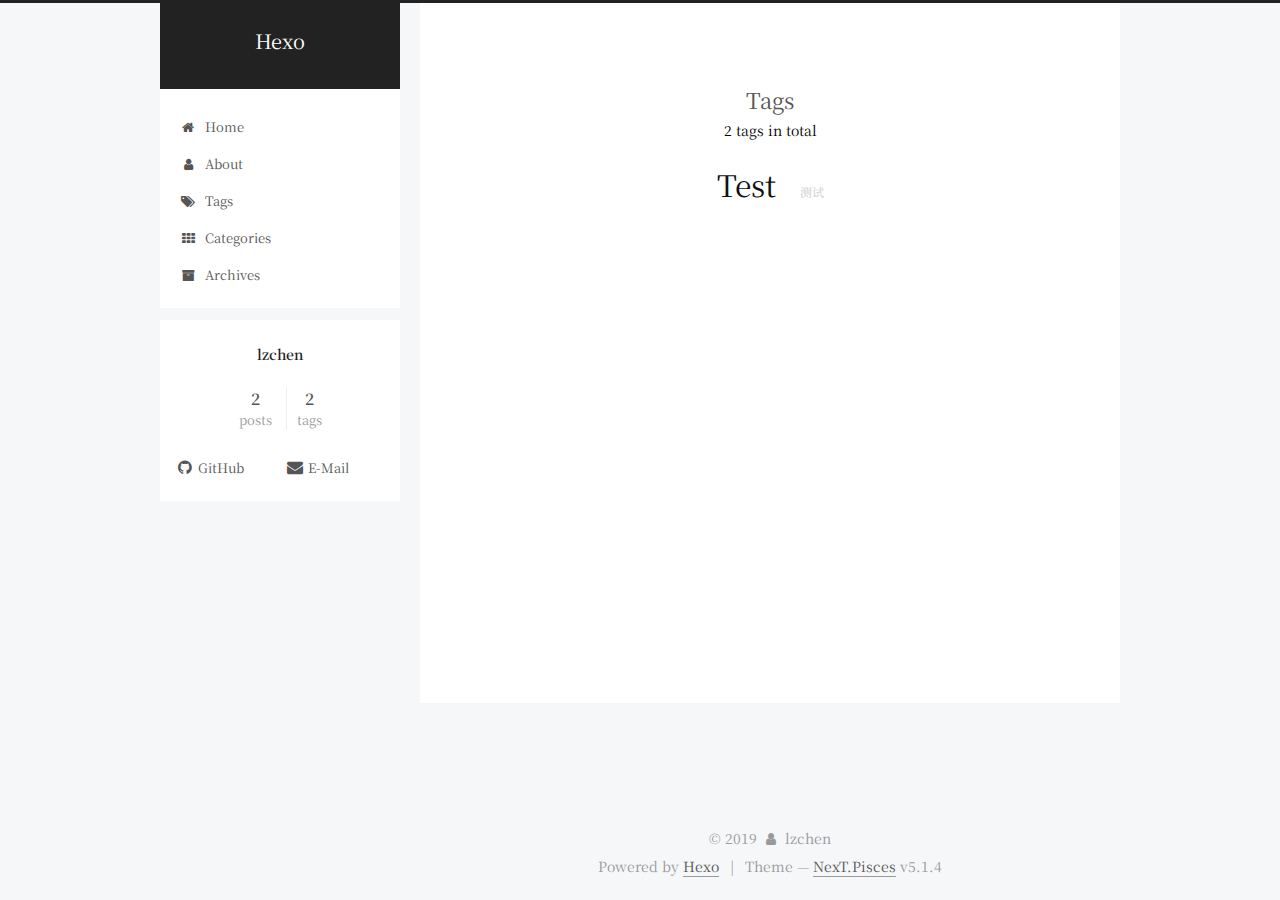
<file: tags/index.html>
<!DOCTYPE html>



  


<html class="theme-next pisces use-motion" lang="en">
<head><meta name="generator" content="Hexo 3.9.0">
  <meta charset="UTF-8">
<meta http-equiv="X-UA-Compatible" content="IE=edge">
<meta name="viewport" content="width=device-width, initial-scale=1, maximum-scale=1">
<meta name="theme-color" content="#222">









<meta http-equiv="Cache-Control" content="no-transform">
<meta http-equiv="Cache-Control" content="no-siteapp">
















  
  
  <link href="/lib/fancybox/source/jquery.fancybox.css?v=2.1.5" rel="stylesheet" type="text/css">


<link href="https://fonts.googleapis.com/css?family=Noto+Serif+SC&display=swap" rel="stylesheet">




<link href="/lib/font-awesome/css/font-awesome.min.css?v=4.6.2" rel="stylesheet" type="text/css">

<link href="/css/main.css?v=5.1.4" rel="stylesheet" type="text/css">


  <link rel="apple-touch-icon" sizes="180x180" href="/images/apple-touch-icon-next.png?v=5.1.4">


  <link rel="icon" type="image/png" sizes="32x32" href="/images/favicon-32x32-next.png?v=5.1.4">


  <link rel="icon" type="image/png" sizes="16x16" href="/images/favicon-16x16-next.png?v=5.1.4">


  <link rel="mask-icon" href="/images/logo.svg?v=5.1.4" color="#222">





  <meta name="keywords" content="Hexo, NexT">










<meta property="og:type" content="website">
<meta property="og:title" content="Tags">
<meta property="og:url" content="http://yoursite.com/tags/index.html">
<meta property="og:site_name" content="Hexo">
<meta property="og:locale" content="en">
<meta property="og:updated_time" content="2019-10-08T06:25:20.516Z">
<meta name="twitter:card" content="summary">
<meta name="twitter:title" content="Tags">



<script type="text/javascript" id="hexo.configurations">
  var NexT = window.NexT || {};
  var CONFIG = {
    root: '/',
    scheme: 'Pisces',
    version: '5.1.4',
    sidebar: {"position":"left","display":"post","offset":12,"b2t":true,"scrollpercent":false,"onmobile":false},
    fancybox: true,
    tabs: true,
    motion: {"enable":true,"async":false,"transition":{"post_block":"fadeIn","post_header":"slideDownIn","post_body":"slideDownIn","coll_header":"slideLeftIn","sidebar":"slideUpIn"}},
    duoshuo: {
      userId: '0',
      author: 'Author'
    },
    algolia: {
      applicationID: '',
      apiKey: '',
      indexName: '',
      hits: {"per_page":10},
      labels: {"input_placeholder":"Search for Posts","hits_empty":"We didn't find any results for the search: ${query}","hits_stats":"${hits} results found in ${time} ms"}
    }
  };
</script>



  <link rel="canonical" href="http://yoursite.com/tags/">





  <title>Tags | Hexo</title>
  








</head>

<body itemscope itemtype="http://schema.org/WebPage" lang="en">

  
  
    
  

  <div class="container sidebar-position-left page-post-detail">
    <div class="headband"></div>

    <header id="header" class="header" itemscope itemtype="http://schema.org/WPHeader">
      <div class="header-inner"><div class="site-brand-wrapper">
  <div class="site-meta ">
    

    <div class="custom-logo-site-title">
      <a href="/" class="brand" rel="start">
        <span class="logo-line-before"><i></i></span>
        <span class="site-title">Hexo</span>
        <span class="logo-line-after"><i></i></span>
      </a>
    </div>
      
        <p class="site-subtitle"></p>
      
  </div>

  <div class="site-nav-toggle">
    <button>
      <span class="btn-bar"></span>
      <span class="btn-bar"></span>
      <span class="btn-bar"></span>
    </button>
  </div>
</div>

<nav class="site-nav">
  

  
    <ul id="menu" class="menu">
      
        
        <li class="menu-item menu-item-home">
          <a href="/" rel="section">
            
              <i class="menu-item-icon fa fa-fw fa-home"></i> <br>
            
            Home
          </a>
        </li>
      
        
        <li class="menu-item menu-item-about">
          <a href="/about/" rel="section">
            
              <i class="menu-item-icon fa fa-fw fa-user"></i> <br>
            
            About
          </a>
        </li>
      
        
        <li class="menu-item menu-item-tags">
          <a href="/tags/" rel="section">
            
              <i class="menu-item-icon fa fa-fw fa-tags"></i> <br>
            
            Tags
          </a>
        </li>
      
        
        <li class="menu-item menu-item-categories">
          <a href="/categories/" rel="section">
            
              <i class="menu-item-icon fa fa-fw fa-th"></i> <br>
            
            Categories
          </a>
        </li>
      
        
        <li class="menu-item menu-item-archives">
          <a href="/archives/" rel="section">
            
              <i class="menu-item-icon fa fa-fw fa-archive"></i> <br>
            
            Archives
          </a>
        </li>
      

      
    </ul>
  

  
</nav>



 </div>
    </header>

    <main id="main" class="main">
      <div class="main-inner">
        <div class="content-wrap">
          <div id="content" class="content">
            

  <div id="posts" class="posts-expand">
    
    
    
    <div class="post-block page">
      <header class="post-header">

	<h1 class="post-title" itemprop="name headline">Tags</h1>



</header>

      
      
      
      <div class="post-body">
        
        
          <div class="tag-cloud">
            <div class="tag-cloud-title">
                2 tags in total
            </div>
            <div class="tag-cloud-tags">
              <a href="/tags/Test/" style="font-size: 30px; color: #111">Test</a> <a href="/tags/测试/" style="font-size: 12px; color: #ccc">测试</a>
            </div>
          </div>
        
      </div>
      
      
      
    </div>
    
    
    
  </div>


          </div>
          


          

  



        </div>
        
          
  
  <div class="sidebar-toggle">
    <div class="sidebar-toggle-line-wrap">
      <span class="sidebar-toggle-line sidebar-toggle-line-first"></span>
      <span class="sidebar-toggle-line sidebar-toggle-line-middle"></span>
      <span class="sidebar-toggle-line sidebar-toggle-line-last"></span>
    </div>
  </div>

  <aside id="sidebar" class="sidebar">
    
    <div class="sidebar-inner">

      

      

      <section class="site-overview-wrap sidebar-panel sidebar-panel-active">
        <div class="site-overview">
          <div class="site-author motion-element" itemprop="author" itemscope itemtype="http://schema.org/Person">
            
              <p class="site-author-name" itemprop="name">lzchen</p>
              <p class="site-description motion-element" itemprop="description"></p>
          </div>

          <nav class="site-state motion-element">

            
              <div class="site-state-item site-state-posts">
              
                <a href="/archives/">
              
                  <span class="site-state-item-count">2</span>
                  <span class="site-state-item-name">posts</span>
                </a>
              </div>
            

            

            
              
              
              <div class="site-state-item site-state-tags">
                <a href="/tags/index.html">
                  <span class="site-state-item-count">2</span>
                  <span class="site-state-item-name">tags</span>
                </a>
              </div>
            

          </nav>

          

          
            <div class="links-of-author motion-element">
                
                  <span class="links-of-author-item">
                    <a href="https://github.com/lzchen1998" target="_blank" title="GitHub">
                      
                        <i class="fa fa-fw fa-github"></i>GitHub</a>
                  </span>
                
                  <span class="links-of-author-item">
                    <a href="mailto:lzchen1998@gmail.com" target="_blank" title="E-Mail">
                      
                        <i class="fa fa-fw fa-envelope"></i>E-Mail</a>
                  </span>
                
            </div>
          

          
          

          
          

          

        </div>
      </section>

      

      
        <div class="back-to-top">
          <i class="fa fa-arrow-up"></i>
          
        </div>
      

    </div>
  </aside>


        
      </div>
    </main>

    <footer id="footer" class="footer">
      <div class="footer-inner">
        <div class="copyright">&copy; <span itemprop="copyrightYear">2019</span>
  <span class="with-love">
    <i class="fa fa-user"></i>
  </span>
  <span class="author" itemprop="copyrightHolder">lzchen</span>

  
</div>


  <div class="powered-by">Powered by <a class="theme-link" target="_blank" href="https://hexo.io">Hexo</a></div>



  <span class="post-meta-divider">|</span>



  <div class="theme-info">Theme &mdash; <a class="theme-link" target="_blank" href="https://github.com/iissnan/hexo-theme-next">NexT.Pisces</a> v5.1.4</div>




        







        
      </div>
    </footer>

    

    

  </div>

  

<script type="text/javascript">
  if (Object.prototype.toString.call(window.Promise) !== '[object Function]') {
    window.Promise = null;
  }
</script>









  












  
  
    <script type="text/javascript" src="/lib/jquery/index.js?v=2.1.3"></script>
  

  
  
    <script type="text/javascript" src="/lib/fastclick/lib/fastclick.min.js?v=1.0.6"></script>
  

  
  
    <script type="text/javascript" src="/lib/jquery_lazyload/jquery.lazyload.js?v=1.9.7"></script>
  

  
  
    <script type="text/javascript" src="/lib/velocity/velocity.min.js?v=1.2.1"></script>
  

  
  
    <script type="text/javascript" src="/lib/velocity/velocity.ui.min.js?v=1.2.1"></script>
  

  
  
    <script type="text/javascript" src="/lib/fancybox/source/jquery.fancybox.pack.js?v=2.1.5"></script>
  


  


  <script type="text/javascript" src="/js/src/utils.js?v=5.1.4"></script>

  <script type="text/javascript" src="/js/src/motion.js?v=5.1.4"></script>



  
  


  <script type="text/javascript" src="/js/src/affix.js?v=5.1.4"></script>

  <script type="text/javascript" src="/js/src/schemes/pisces.js?v=5.1.4"></script>



  
  <script type="text/javascript" src="/js/src/scrollspy.js?v=5.1.4"></script>
<script type="text/javascript" src="/js/src/post-details.js?v=5.1.4"></script>



  


  <script type="text/javascript" src="/js/src/bootstrap.js?v=5.1.4"></script>



  


  




	





  





  












  





  

  

  

  
  

  
  
    <script type="text/x-mathjax-config">
      MathJax.Hub.Config({
        tex2jax: {
          inlineMath: [ ['$','$'], ["\\(","\\)"]  ],
          processEscapes: true,
          skipTags: ['script', 'noscript', 'style', 'textarea', 'pre', 'code']
        }
      });
    </script>

    <script type="text/x-mathjax-config">
      MathJax.Hub.Queue(function() {
        var all = MathJax.Hub.getAllJax(), i;
        for (i=0; i < all.length; i += 1) {
          all[i].SourceElement().parentNode.className += ' has-jax';
        }
      });
    </script>
    <script type="text/javascript" src="//cdn.mathjax.org/mathjax/latest/MathJax.js?config=TeX-AMS-MML_HTMLorMML"></script>
  


  

  

</body>
</html>
</file>
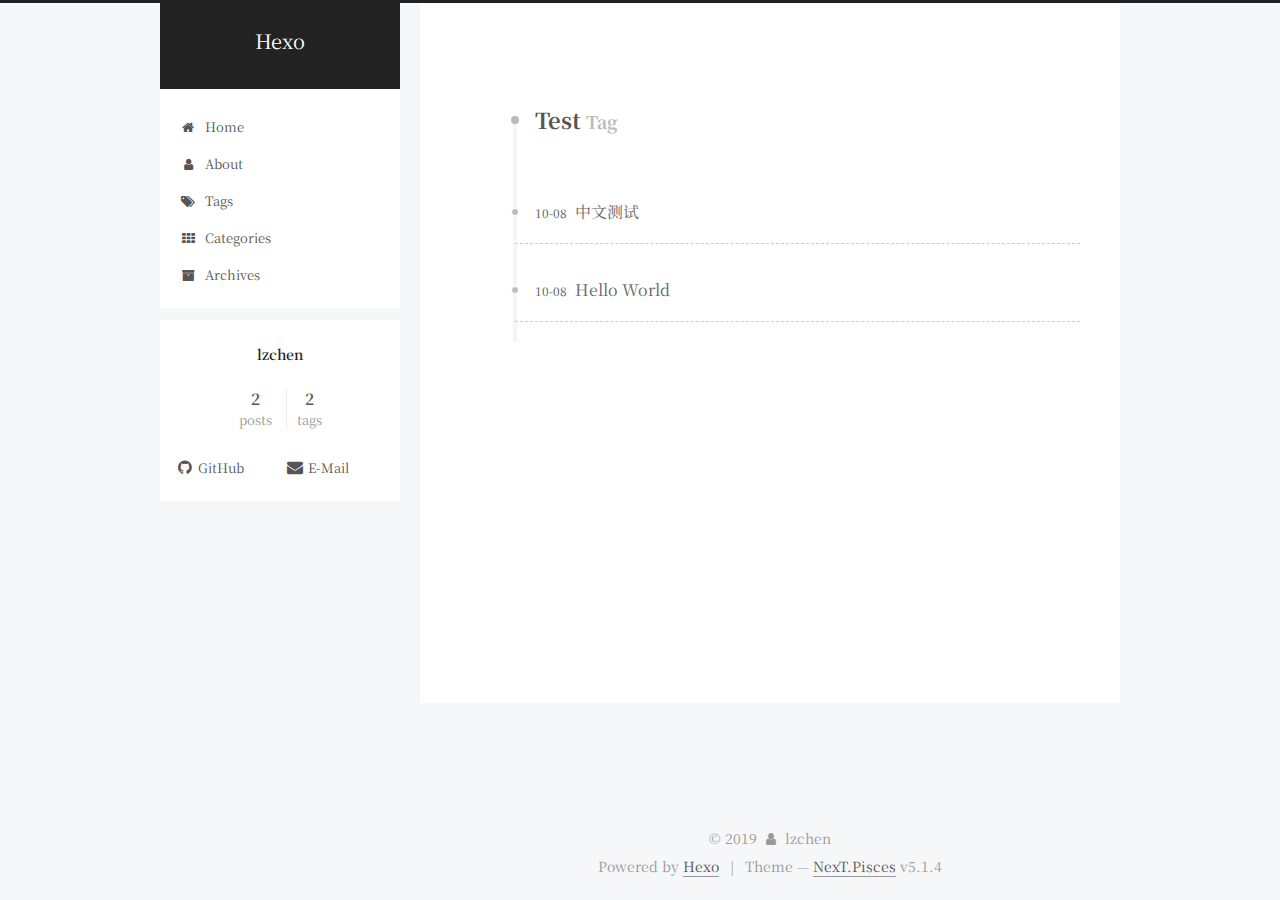
<file: tags/Test/index.html>
<!DOCTYPE html>



  


<html class="theme-next pisces use-motion" lang="en">
<head><meta name="generator" content="Hexo 3.9.0">
  <meta charset="UTF-8">
<meta http-equiv="X-UA-Compatible" content="IE=edge">
<meta name="viewport" content="width=device-width, initial-scale=1, maximum-scale=1">
<meta name="theme-color" content="#222">









<meta http-equiv="Cache-Control" content="no-transform">
<meta http-equiv="Cache-Control" content="no-siteapp">
















  
  
  <link href="/lib/fancybox/source/jquery.fancybox.css?v=2.1.5" rel="stylesheet" type="text/css">


<link href="https://fonts.googleapis.com/css?family=Noto+Serif+SC&display=swap" rel="stylesheet">




<link href="/lib/font-awesome/css/font-awesome.min.css?v=4.6.2" rel="stylesheet" type="text/css">

<link href="/css/main.css?v=5.1.4" rel="stylesheet" type="text/css">


  <link rel="apple-touch-icon" sizes="180x180" href="/images/apple-touch-icon-next.png?v=5.1.4">


  <link rel="icon" type="image/png" sizes="32x32" href="/images/favicon-32x32-next.png?v=5.1.4">


  <link rel="icon" type="image/png" sizes="16x16" href="/images/favicon-16x16-next.png?v=5.1.4">


  <link rel="mask-icon" href="/images/logo.svg?v=5.1.4" color="#222">





  <meta name="keywords" content="Hexo, NexT">










<meta property="og:type" content="website">
<meta property="og:title" content="Hexo">
<meta property="og:url" content="http://yoursite.com/tags/Test/index.html">
<meta property="og:site_name" content="Hexo">
<meta property="og:locale" content="en">
<meta name="twitter:card" content="summary">
<meta name="twitter:title" content="Hexo">



<script type="text/javascript" id="hexo.configurations">
  var NexT = window.NexT || {};
  var CONFIG = {
    root: '/',
    scheme: 'Pisces',
    version: '5.1.4',
    sidebar: {"position":"left","display":"post","offset":12,"b2t":true,"scrollpercent":false,"onmobile":false},
    fancybox: true,
    tabs: true,
    motion: {"enable":true,"async":false,"transition":{"post_block":"fadeIn","post_header":"slideDownIn","post_body":"slideDownIn","coll_header":"slideLeftIn","sidebar":"slideUpIn"}},
    duoshuo: {
      userId: '0',
      author: 'Author'
    },
    algolia: {
      applicationID: '',
      apiKey: '',
      indexName: '',
      hits: {"per_page":10},
      labels: {"input_placeholder":"Search for Posts","hits_empty":"We didn't find any results for the search: ${query}","hits_stats":"${hits} results found in ${time} ms"}
    }
  };
</script>



  <link rel="canonical" href="http://yoursite.com/tags/Test/">





  <title>Tag: Test | Hexo</title>
  








</head>

<body itemscope itemtype="http://schema.org/WebPage" lang="en">

  
  
    
  

  <div class="container sidebar-position-left ">
    <div class="headband"></div>

    <header id="header" class="header" itemscope itemtype="http://schema.org/WPHeader">
      <div class="header-inner"><div class="site-brand-wrapper">
  <div class="site-meta ">
    

    <div class="custom-logo-site-title">
      <a href="/" class="brand" rel="start">
        <span class="logo-line-before"><i></i></span>
        <span class="site-title">Hexo</span>
        <span class="logo-line-after"><i></i></span>
      </a>
    </div>
      
        <p class="site-subtitle"></p>
      
  </div>

  <div class="site-nav-toggle">
    <button>
      <span class="btn-bar"></span>
      <span class="btn-bar"></span>
      <span class="btn-bar"></span>
    </button>
  </div>
</div>

<nav class="site-nav">
  

  
    <ul id="menu" class="menu">
      
        
        <li class="menu-item menu-item-home">
          <a href="/" rel="section">
            
              <i class="menu-item-icon fa fa-fw fa-home"></i> <br>
            
            Home
          </a>
        </li>
      
        
        <li class="menu-item menu-item-about">
          <a href="/about/" rel="section">
            
              <i class="menu-item-icon fa fa-fw fa-user"></i> <br>
            
            About
          </a>
        </li>
      
        
        <li class="menu-item menu-item-tags">
          <a href="/tags/" rel="section">
            
              <i class="menu-item-icon fa fa-fw fa-tags"></i> <br>
            
            Tags
          </a>
        </li>
      
        
        <li class="menu-item menu-item-categories">
          <a href="/categories/" rel="section">
            
              <i class="menu-item-icon fa fa-fw fa-th"></i> <br>
            
            Categories
          </a>
        </li>
      
        
        <li class="menu-item menu-item-archives">
          <a href="/archives/" rel="section">
            
              <i class="menu-item-icon fa fa-fw fa-archive"></i> <br>
            
            Archives
          </a>
        </li>
      

      
    </ul>
  

  
</nav>



 </div>
    </header>

    <main id="main" class="main">
      <div class="main-inner">
        <div class="content-wrap">
          <div id="content" class="content">
            

  
  
  
  <div class="post-block tag">

    <div id="posts" class="posts-collapse">
      <div class="collection-title">
        <h1>Test<small>Tag</small>
        </h1>
      </div>

      
        

  <article class="post post-type-normal" itemscope itemtype="http://schema.org/Article">
    <header class="post-header">

      <h2 class="post-title">
        
            <a class="post-title-link" href="/2019/10/08/中文测试/" itemprop="url">
              
                <span itemprop="name">中文测试</span>
              
            </a>
        
      </h2>

      <div class="post-meta">
        <time class="post-time" itemprop="dateCreated" datetime="2019-10-08T14:15:55+08:00" content="2019-10-08">
          10-08
        </time>
      </div>

    </header>
  </article>


      
        

  <article class="post post-type-normal" itemscope itemtype="http://schema.org/Article">
    <header class="post-header">

      <h2 class="post-title">
        
            <a class="post-title-link" href="/2019/10/08/hello-world/" itemprop="url">
              
                <span itemprop="name">Hello World</span>
              
            </a>
        
      </h2>

      <div class="post-meta">
        <time class="post-time" itemprop="dateCreated" datetime="2019-10-08T00:49:18+08:00" content="2019-10-08">
          10-08
        </time>
      </div>

    </header>
  </article>


      
    </div>

  </div>
  
  
  

  


          </div>
          


          

        </div>
        
          
  
  <div class="sidebar-toggle">
    <div class="sidebar-toggle-line-wrap">
      <span class="sidebar-toggle-line sidebar-toggle-line-first"></span>
      <span class="sidebar-toggle-line sidebar-toggle-line-middle"></span>
      <span class="sidebar-toggle-line sidebar-toggle-line-last"></span>
    </div>
  </div>

  <aside id="sidebar" class="sidebar">
    
    <div class="sidebar-inner">

      

      

      <section class="site-overview-wrap sidebar-panel sidebar-panel-active">
        <div class="site-overview">
          <div class="site-author motion-element" itemprop="author" itemscope itemtype="http://schema.org/Person">
            
              <p class="site-author-name" itemprop="name">lzchen</p>
              <p class="site-description motion-element" itemprop="description"></p>
          </div>

          <nav class="site-state motion-element">

            
              <div class="site-state-item site-state-posts">
              
                <a href="/archives/">
              
                  <span class="site-state-item-count">2</span>
                  <span class="site-state-item-name">posts</span>
                </a>
              </div>
            

            

            
              
              
              <div class="site-state-item site-state-tags">
                <a href="/tags/index.html">
                  <span class="site-state-item-count">2</span>
                  <span class="site-state-item-name">tags</span>
                </a>
              </div>
            

          </nav>

          

          
            <div class="links-of-author motion-element">
                
                  <span class="links-of-author-item">
                    <a href="https://github.com/lzchen1998" target="_blank" title="GitHub">
                      
                        <i class="fa fa-fw fa-github"></i>GitHub</a>
                  </span>
                
                  <span class="links-of-author-item">
                    <a href="mailto:lzchen1998@gmail.com" target="_blank" title="E-Mail">
                      
                        <i class="fa fa-fw fa-envelope"></i>E-Mail</a>
                  </span>
                
            </div>
          

          
          

          
          

          

        </div>
      </section>

      

      
        <div class="back-to-top">
          <i class="fa fa-arrow-up"></i>
          
        </div>
      

    </div>
  </aside>


        
      </div>
    </main>

    <footer id="footer" class="footer">
      <div class="footer-inner">
        <div class="copyright">&copy; <span itemprop="copyrightYear">2019</span>
  <span class="with-love">
    <i class="fa fa-user"></i>
  </span>
  <span class="author" itemprop="copyrightHolder">lzchen</span>

  
</div>


  <div class="powered-by">Powered by <a class="theme-link" target="_blank" href="https://hexo.io">Hexo</a></div>



  <span class="post-meta-divider">|</span>



  <div class="theme-info">Theme &mdash; <a class="theme-link" target="_blank" href="https://github.com/iissnan/hexo-theme-next">NexT.Pisces</a> v5.1.4</div>




        







        
      </div>
    </footer>

    

    

  </div>

  

<script type="text/javascript">
  if (Object.prototype.toString.call(window.Promise) !== '[object Function]') {
    window.Promise = null;
  }
</script>









  












  
  
    <script type="text/javascript" src="/lib/jquery/index.js?v=2.1.3"></script>
  

  
  
    <script type="text/javascript" src="/lib/fastclick/lib/fastclick.min.js?v=1.0.6"></script>
  

  
  
    <script type="text/javascript" src="/lib/jquery_lazyload/jquery.lazyload.js?v=1.9.7"></script>
  

  
  
    <script type="text/javascript" src="/lib/velocity/velocity.min.js?v=1.2.1"></script>
  

  
  
    <script type="text/javascript" src="/lib/velocity/velocity.ui.min.js?v=1.2.1"></script>
  

  
  
    <script type="text/javascript" src="/lib/fancybox/source/jquery.fancybox.pack.js?v=2.1.5"></script>
  


  


  <script type="text/javascript" src="/js/src/utils.js?v=5.1.4"></script>

  <script type="text/javascript" src="/js/src/motion.js?v=5.1.4"></script>



  
  


  <script type="text/javascript" src="/js/src/affix.js?v=5.1.4"></script>

  <script type="text/javascript" src="/js/src/schemes/pisces.js?v=5.1.4"></script>



  

  


  <script type="text/javascript" src="/js/src/bootstrap.js?v=5.1.4"></script>



  


  




	





  





  












  





  

  

  

  
  

  
  
    <script type="text/x-mathjax-config">
      MathJax.Hub.Config({
        tex2jax: {
          inlineMath: [ ['$','$'], ["\\(","\\)"]  ],
          processEscapes: true,
          skipTags: ['script', 'noscript', 'style', 'textarea', 'pre', 'code']
        }
      });
    </script>

    <script type="text/x-mathjax-config">
      MathJax.Hub.Queue(function() {
        var all = MathJax.Hub.getAllJax(), i;
        for (i=0; i < all.length; i += 1) {
          all[i].SourceElement().parentNode.className += ' has-jax';
        }
      });
    </script>
    <script type="text/javascript" src="//cdn.mathjax.org/mathjax/latest/MathJax.js?config=TeX-AMS-MML_HTMLorMML"></script>
  


  

  

</body>
</html>
</file>
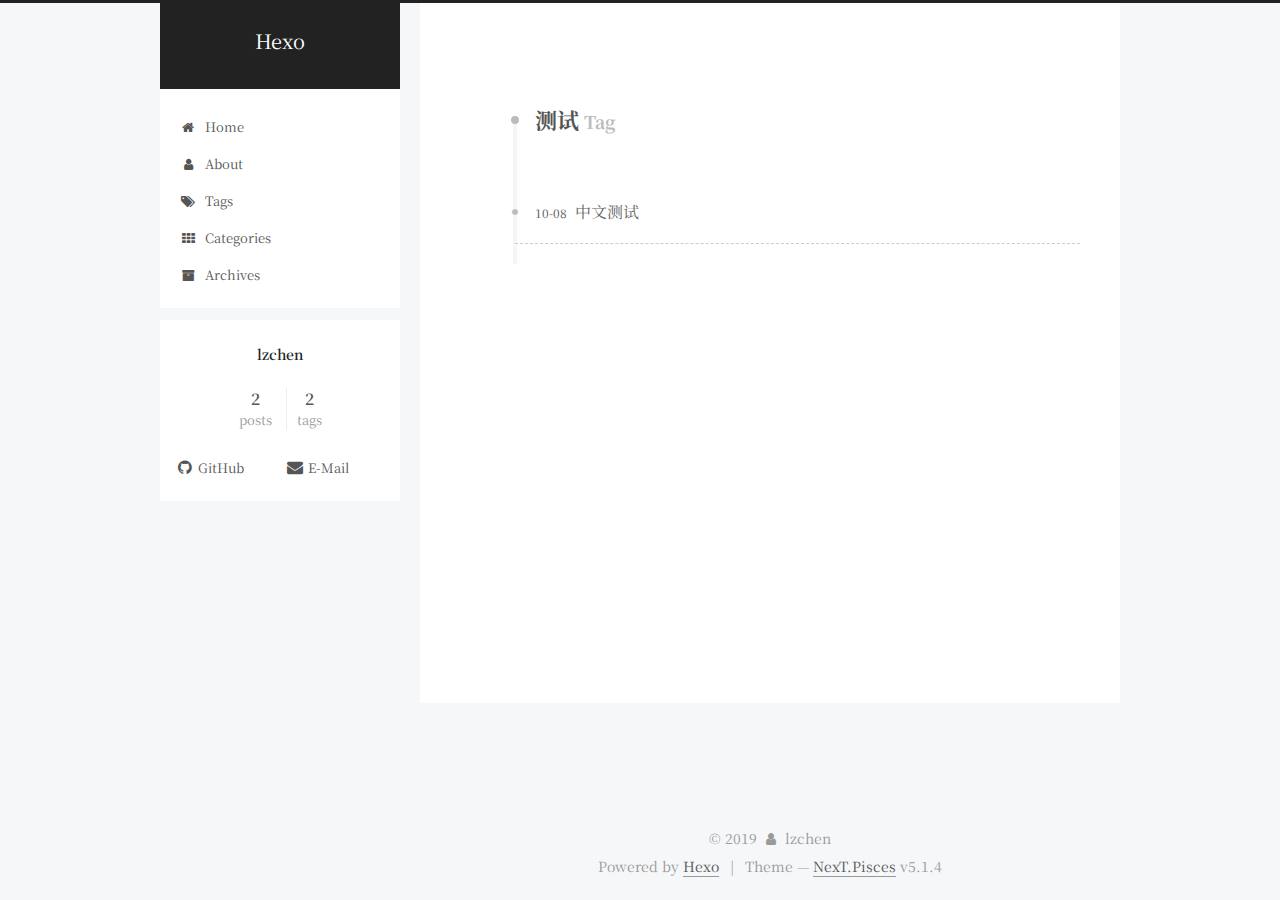
<file: tags/测试/index.html>
<!DOCTYPE html>



  


<html class="theme-next pisces use-motion" lang="en">
<head><meta name="generator" content="Hexo 3.9.0">
  <meta charset="UTF-8">
<meta http-equiv="X-UA-Compatible" content="IE=edge">
<meta name="viewport" content="width=device-width, initial-scale=1, maximum-scale=1">
<meta name="theme-color" content="#222">









<meta http-equiv="Cache-Control" content="no-transform">
<meta http-equiv="Cache-Control" content="no-siteapp">
















  
  
  <link href="/lib/fancybox/source/jquery.fancybox.css?v=2.1.5" rel="stylesheet" type="text/css">


<link href="https://fonts.googleapis.com/css?family=Noto+Serif+SC&display=swap" rel="stylesheet">




<link href="/lib/font-awesome/css/font-awesome.min.css?v=4.6.2" rel="stylesheet" type="text/css">

<link href="/css/main.css?v=5.1.4" rel="stylesheet" type="text/css">


  <link rel="apple-touch-icon" sizes="180x180" href="/images/apple-touch-icon-next.png?v=5.1.4">


  <link rel="icon" type="image/png" sizes="32x32" href="/images/favicon-32x32-next.png?v=5.1.4">


  <link rel="icon" type="image/png" sizes="16x16" href="/images/favicon-16x16-next.png?v=5.1.4">


  <link rel="mask-icon" href="/images/logo.svg?v=5.1.4" color="#222">





  <meta name="keywords" content="Hexo, NexT">










<meta property="og:type" content="website">
<meta property="og:title" content="Hexo">
<meta property="og:url" content="http://yoursite.com/tags/测试/index.html">
<meta property="og:site_name" content="Hexo">
<meta property="og:locale" content="en">
<meta name="twitter:card" content="summary">
<meta name="twitter:title" content="Hexo">



<script type="text/javascript" id="hexo.configurations">
  var NexT = window.NexT || {};
  var CONFIG = {
    root: '/',
    scheme: 'Pisces',
    version: '5.1.4',
    sidebar: {"position":"left","display":"post","offset":12,"b2t":true,"scrollpercent":false,"onmobile":false},
    fancybox: true,
    tabs: true,
    motion: {"enable":true,"async":false,"transition":{"post_block":"fadeIn","post_header":"slideDownIn","post_body":"slideDownIn","coll_header":"slideLeftIn","sidebar":"slideUpIn"}},
    duoshuo: {
      userId: '0',
      author: 'Author'
    },
    algolia: {
      applicationID: '',
      apiKey: '',
      indexName: '',
      hits: {"per_page":10},
      labels: {"input_placeholder":"Search for Posts","hits_empty":"We didn't find any results for the search: ${query}","hits_stats":"${hits} results found in ${time} ms"}
    }
  };
</script>



  <link rel="canonical" href="http://yoursite.com/tags/测试/">





  <title>Tag: 测试 | Hexo</title>
  








</head>

<body itemscope itemtype="http://schema.org/WebPage" lang="en">

  
  
    
  

  <div class="container sidebar-position-left ">
    <div class="headband"></div>

    <header id="header" class="header" itemscope itemtype="http://schema.org/WPHeader">
      <div class="header-inner"><div class="site-brand-wrapper">
  <div class="site-meta ">
    

    <div class="custom-logo-site-title">
      <a href="/" class="brand" rel="start">
        <span class="logo-line-before"><i></i></span>
        <span class="site-title">Hexo</span>
        <span class="logo-line-after"><i></i></span>
      </a>
    </div>
      
        <p class="site-subtitle"></p>
      
  </div>

  <div class="site-nav-toggle">
    <button>
      <span class="btn-bar"></span>
      <span class="btn-bar"></span>
      <span class="btn-bar"></span>
    </button>
  </div>
</div>

<nav class="site-nav">
  

  
    <ul id="menu" class="menu">
      
        
        <li class="menu-item menu-item-home">
          <a href="/" rel="section">
            
              <i class="menu-item-icon fa fa-fw fa-home"></i> <br>
            
            Home
          </a>
        </li>
      
        
        <li class="menu-item menu-item-about">
          <a href="/about/" rel="section">
            
              <i class="menu-item-icon fa fa-fw fa-user"></i> <br>
            
            About
          </a>
        </li>
      
        
        <li class="menu-item menu-item-tags">
          <a href="/tags/" rel="section">
            
              <i class="menu-item-icon fa fa-fw fa-tags"></i> <br>
            
            Tags
          </a>
        </li>
      
        
        <li class="menu-item menu-item-categories">
          <a href="/categories/" rel="section">
            
              <i class="menu-item-icon fa fa-fw fa-th"></i> <br>
            
            Categories
          </a>
        </li>
      
        
        <li class="menu-item menu-item-archives">
          <a href="/archives/" rel="section">
            
              <i class="menu-item-icon fa fa-fw fa-archive"></i> <br>
            
            Archives
          </a>
        </li>
      

      
    </ul>
  

  
</nav>



 </div>
    </header>

    <main id="main" class="main">
      <div class="main-inner">
        <div class="content-wrap">
          <div id="content" class="content">
            

  
  
  
  <div class="post-block tag">

    <div id="posts" class="posts-collapse">
      <div class="collection-title">
        <h1>测试<small>Tag</small>
        </h1>
      </div>

      
        

  <article class="post post-type-normal" itemscope itemtype="http://schema.org/Article">
    <header class="post-header">

      <h2 class="post-title">
        
            <a class="post-title-link" href="/2019/10/08/中文测试/" itemprop="url">
              
                <span itemprop="name">中文测试</span>
              
            </a>
        
      </h2>

      <div class="post-meta">
        <time class="post-time" itemprop="dateCreated" datetime="2019-10-08T14:15:55+08:00" content="2019-10-08">
          10-08
        </time>
      </div>

    </header>
  </article>


      
    </div>

  </div>
  
  
  

  


          </div>
          


          

        </div>
        
          
  
  <div class="sidebar-toggle">
    <div class="sidebar-toggle-line-wrap">
      <span class="sidebar-toggle-line sidebar-toggle-line-first"></span>
      <span class="sidebar-toggle-line sidebar-toggle-line-middle"></span>
      <span class="sidebar-toggle-line sidebar-toggle-line-last"></span>
    </div>
  </div>

  <aside id="sidebar" class="sidebar">
    
    <div class="sidebar-inner">

      

      

      <section class="site-overview-wrap sidebar-panel sidebar-panel-active">
        <div class="site-overview">
          <div class="site-author motion-element" itemprop="author" itemscope itemtype="http://schema.org/Person">
            
              <p class="site-author-name" itemprop="name">lzchen</p>
              <p class="site-description motion-element" itemprop="description"></p>
          </div>

          <nav class="site-state motion-element">

            
              <div class="site-state-item site-state-posts">
              
                <a href="/archives/">
              
                  <span class="site-state-item-count">2</span>
                  <span class="site-state-item-name">posts</span>
                </a>
              </div>
            

            

            
              
              
              <div class="site-state-item site-state-tags">
                <a href="/tags/index.html">
                  <span class="site-state-item-count">2</span>
                  <span class="site-state-item-name">tags</span>
                </a>
              </div>
            

          </nav>

          

          
            <div class="links-of-author motion-element">
                
                  <span class="links-of-author-item">
                    <a href="https://github.com/lzchen1998" target="_blank" title="GitHub">
                      
                        <i class="fa fa-fw fa-github"></i>GitHub</a>
                  </span>
                
                  <span class="links-of-author-item">
                    <a href="mailto:lzchen1998@gmail.com" target="_blank" title="E-Mail">
                      
                        <i class="fa fa-fw fa-envelope"></i>E-Mail</a>
                  </span>
                
            </div>
          

          
          

          
          

          

        </div>
      </section>

      

      
        <div class="back-to-top">
          <i class="fa fa-arrow-up"></i>
          
        </div>
      

    </div>
  </aside>


        
      </div>
    </main>

    <footer id="footer" class="footer">
      <div class="footer-inner">
        <div class="copyright">&copy; <span itemprop="copyrightYear">2019</span>
  <span class="with-love">
    <i class="fa fa-user"></i>
  </span>
  <span class="author" itemprop="copyrightHolder">lzchen</span>

  
</div>


  <div class="powered-by">Powered by <a class="theme-link" target="_blank" href="https://hexo.io">Hexo</a></div>



  <span class="post-meta-divider">|</span>



  <div class="theme-info">Theme &mdash; <a class="theme-link" target="_blank" href="https://github.com/iissnan/hexo-theme-next">NexT.Pisces</a> v5.1.4</div>




        







        
      </div>
    </footer>

    

    

  </div>

  

<script type="text/javascript">
  if (Object.prototype.toString.call(window.Promise) !== '[object Function]') {
    window.Promise = null;
  }
</script>









  












  
  
    <script type="text/javascript" src="/lib/jquery/index.js?v=2.1.3"></script>
  

  
  
    <script type="text/javascript" src="/lib/fastclick/lib/fastclick.min.js?v=1.0.6"></script>
  

  
  
    <script type="text/javascript" src="/lib/jquery_lazyload/jquery.lazyload.js?v=1.9.7"></script>
  

  
  
    <script type="text/javascript" src="/lib/velocity/velocity.min.js?v=1.2.1"></script>
  

  
  
    <script type="text/javascript" src="/lib/velocity/velocity.ui.min.js?v=1.2.1"></script>
  

  
  
    <script type="text/javascript" src="/lib/fancybox/source/jquery.fancybox.pack.js?v=2.1.5"></script>
  


  


  <script type="text/javascript" src="/js/src/utils.js?v=5.1.4"></script>

  <script type="text/javascript" src="/js/src/motion.js?v=5.1.4"></script>



  
  


  <script type="text/javascript" src="/js/src/affix.js?v=5.1.4"></script>

  <script type="text/javascript" src="/js/src/schemes/pisces.js?v=5.1.4"></script>



  

  


  <script type="text/javascript" src="/js/src/bootstrap.js?v=5.1.4"></script>



  


  




	





  





  












  





  

  

  

  
  

  
  
    <script type="text/x-mathjax-config">
      MathJax.Hub.Config({
        tex2jax: {
          inlineMath: [ ['$','$'], ["\\(","\\)"]  ],
          processEscapes: true,
          skipTags: ['script', 'noscript', 'style', 'textarea', 'pre', 'code']
        }
      });
    </script>

    <script type="text/x-mathjax-config">
      MathJax.Hub.Queue(function() {
        var all = MathJax.Hub.getAllJax(), i;
        for (i=0; i < all.length; i += 1) {
          all[i].SourceElement().parentNode.className += ' has-jax';
        }
      });
    </script>
    <script type="text/javascript" src="//cdn.mathjax.org/mathjax/latest/MathJax.js?config=TeX-AMS-MML_HTMLorMML"></script>
  


  

  

</body>
</html>
</file>
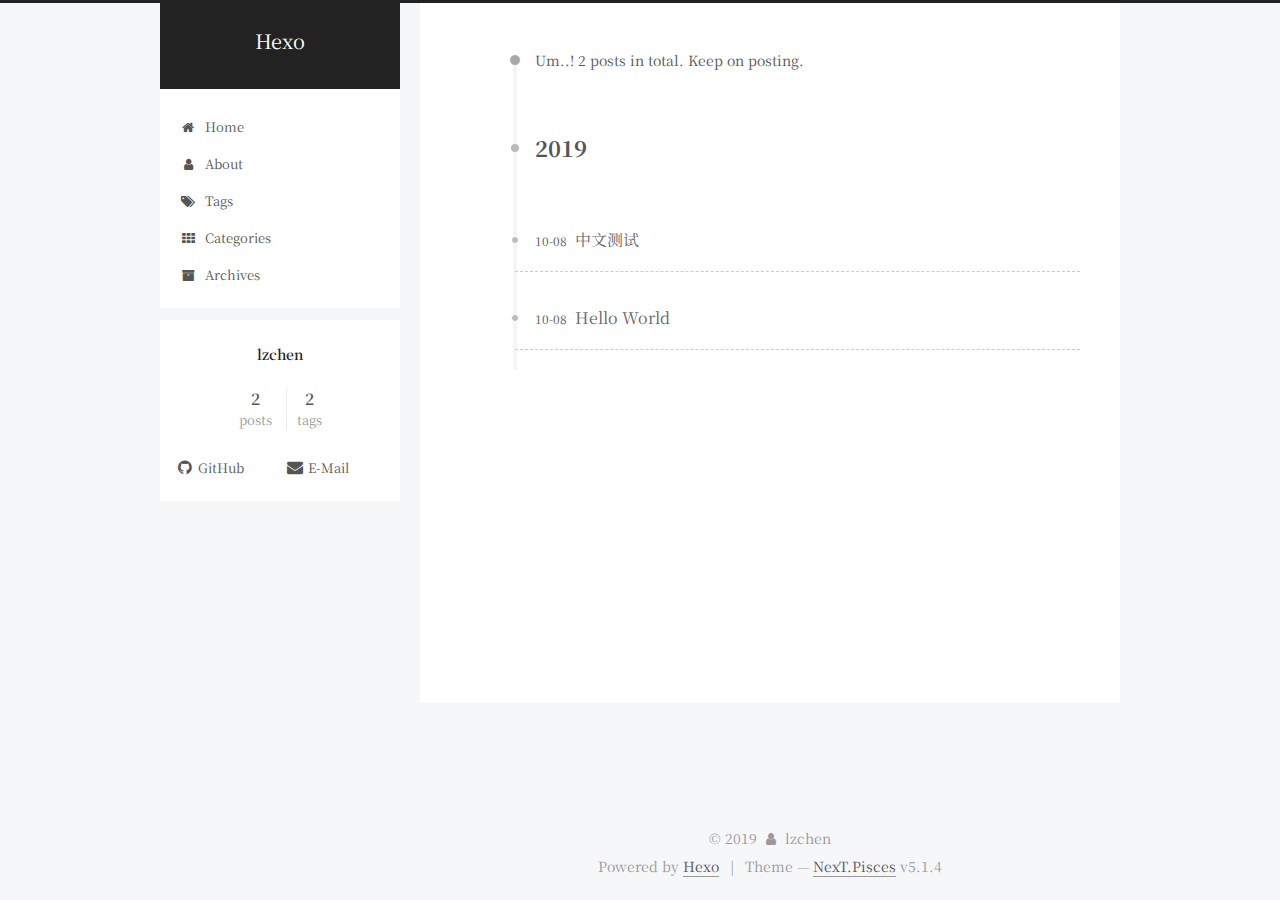
<file: archives/2019/10/index.html>
<!DOCTYPE html>



  


<html class="theme-next pisces use-motion" lang="en">
<head><meta name="generator" content="Hexo 3.9.0">
  <meta charset="UTF-8">
<meta http-equiv="X-UA-Compatible" content="IE=edge">
<meta name="viewport" content="width=device-width, initial-scale=1, maximum-scale=1">
<meta name="theme-color" content="#222">









<meta http-equiv="Cache-Control" content="no-transform">
<meta http-equiv="Cache-Control" content="no-siteapp">
















  
  
  <link href="/lib/fancybox/source/jquery.fancybox.css?v=2.1.5" rel="stylesheet" type="text/css">


<link href="https://fonts.googleapis.com/css?family=Noto+Serif+SC&display=swap" rel="stylesheet">




<link href="/lib/font-awesome/css/font-awesome.min.css?v=4.6.2" rel="stylesheet" type="text/css">

<link href="/css/main.css?v=5.1.4" rel="stylesheet" type="text/css">


  <link rel="apple-touch-icon" sizes="180x180" href="/images/apple-touch-icon-next.png?v=5.1.4">


  <link rel="icon" type="image/png" sizes="32x32" href="/images/favicon-32x32-next.png?v=5.1.4">


  <link rel="icon" type="image/png" sizes="16x16" href="/images/favicon-16x16-next.png?v=5.1.4">


  <link rel="mask-icon" href="/images/logo.svg?v=5.1.4" color="#222">





  <meta name="keywords" content="Hexo, NexT">










<meta property="og:type" content="website">
<meta property="og:title" content="Hexo">
<meta property="og:url" content="http://yoursite.com/archives/2019/10/index.html">
<meta property="og:site_name" content="Hexo">
<meta property="og:locale" content="en">
<meta name="twitter:card" content="summary">
<meta name="twitter:title" content="Hexo">



<script type="text/javascript" id="hexo.configurations">
  var NexT = window.NexT || {};
  var CONFIG = {
    root: '/',
    scheme: 'Pisces',
    version: '5.1.4',
    sidebar: {"position":"left","display":"post","offset":12,"b2t":true,"scrollpercent":false,"onmobile":false},
    fancybox: true,
    tabs: true,
    motion: {"enable":true,"async":false,"transition":{"post_block":"fadeIn","post_header":"slideDownIn","post_body":"slideDownIn","coll_header":"slideLeftIn","sidebar":"slideUpIn"}},
    duoshuo: {
      userId: '0',
      author: 'Author'
    },
    algolia: {
      applicationID: '',
      apiKey: '',
      indexName: '',
      hits: {"per_page":10},
      labels: {"input_placeholder":"Search for Posts","hits_empty":"We didn't find any results for the search: ${query}","hits_stats":"${hits} results found in ${time} ms"}
    }
  };
</script>



  <link rel="canonical" href="http://yoursite.com/archives/2019/10/">





  <title>Archive | Hexo</title>
  








</head>

<body itemscope itemtype="http://schema.org/WebPage" lang="en">

  
  
    
  

  <div class="container sidebar-position-left page-archive">
    <div class="headband"></div>

    <header id="header" class="header" itemscope itemtype="http://schema.org/WPHeader">
      <div class="header-inner"><div class="site-brand-wrapper">
  <div class="site-meta ">
    

    <div class="custom-logo-site-title">
      <a href="/" class="brand" rel="start">
        <span class="logo-line-before"><i></i></span>
        <span class="site-title">Hexo</span>
        <span class="logo-line-after"><i></i></span>
      </a>
    </div>
      
        <p class="site-subtitle"></p>
      
  </div>

  <div class="site-nav-toggle">
    <button>
      <span class="btn-bar"></span>
      <span class="btn-bar"></span>
      <span class="btn-bar"></span>
    </button>
  </div>
</div>

<nav class="site-nav">
  

  
    <ul id="menu" class="menu">
      
        
        <li class="menu-item menu-item-home">
          <a href="/" rel="section">
            
              <i class="menu-item-icon fa fa-fw fa-home"></i> <br>
            
            Home
          </a>
        </li>
      
        
        <li class="menu-item menu-item-about">
          <a href="/about/" rel="section">
            
              <i class="menu-item-icon fa fa-fw fa-user"></i> <br>
            
            About
          </a>
        </li>
      
        
        <li class="menu-item menu-item-tags">
          <a href="/tags/" rel="section">
            
              <i class="menu-item-icon fa fa-fw fa-tags"></i> <br>
            
            Tags
          </a>
        </li>
      
        
        <li class="menu-item menu-item-categories">
          <a href="/categories/" rel="section">
            
              <i class="menu-item-icon fa fa-fw fa-th"></i> <br>
            
            Categories
          </a>
        </li>
      
        
        <li class="menu-item menu-item-archives">
          <a href="/archives/" rel="section">
            
              <i class="menu-item-icon fa fa-fw fa-archive"></i> <br>
            
            Archives
          </a>
        </li>
      

      
    </ul>
  

  
</nav>



 </div>
    </header>

    <main id="main" class="main">
      <div class="main-inner">
        <div class="content-wrap">
          <div id="content" class="content">
            

  
  
  
  <div class="post-block archive">
    <div id="posts" class="posts-collapse">
      <span class="archive-move-on"></span>

      <span class="archive-page-counter">
        
        
        
          
        
        Um..! 2 posts in total. Keep on posting.
      </span>

      

        
        
        

        
          
          <div class="collection-title">
            <h1 class="archive-year" id="archive-year-2019">2019</h1>
          </div>
        
        

        

  <article class="post post-type-normal" itemscope itemtype="http://schema.org/Article">
    <header class="post-header">

      <h2 class="post-title">
        
            <a class="post-title-link" href="/2019/10/08/中文测试/" itemprop="url">
              
                <span itemprop="name">中文测试</span>
              
            </a>
        
      </h2>

      <div class="post-meta">
        <time class="post-time" itemprop="dateCreated" datetime="2019-10-08T14:15:55+08:00" content="2019-10-08">
          10-08
        </time>
      </div>

    </header>
  </article>



      

        
        
        

        
        

        

  <article class="post post-type-normal" itemscope itemtype="http://schema.org/Article">
    <header class="post-header">

      <h2 class="post-title">
        
            <a class="post-title-link" href="/2019/10/08/hello-world/" itemprop="url">
              
                <span itemprop="name">Hello World</span>
              
            </a>
        
      </h2>

      <div class="post-meta">
        <time class="post-time" itemprop="dateCreated" datetime="2019-10-08T00:49:18+08:00" content="2019-10-08">
          10-08
        </time>
      </div>

    </header>
  </article>



      

    </div>
  </div>
  
  
  

  



          </div>
          


          

        </div>
        
          
  
  <div class="sidebar-toggle">
    <div class="sidebar-toggle-line-wrap">
      <span class="sidebar-toggle-line sidebar-toggle-line-first"></span>
      <span class="sidebar-toggle-line sidebar-toggle-line-middle"></span>
      <span class="sidebar-toggle-line sidebar-toggle-line-last"></span>
    </div>
  </div>

  <aside id="sidebar" class="sidebar">
    
    <div class="sidebar-inner">

      

      

      <section class="site-overview-wrap sidebar-panel sidebar-panel-active">
        <div class="site-overview">
          <div class="site-author motion-element" itemprop="author" itemscope itemtype="http://schema.org/Person">
            
              <p class="site-author-name" itemprop="name">lzchen</p>
              <p class="site-description motion-element" itemprop="description"></p>
          </div>

          <nav class="site-state motion-element">

            
              <div class="site-state-item site-state-posts">
              
                <a href="/archives/">
              
                  <span class="site-state-item-count">2</span>
                  <span class="site-state-item-name">posts</span>
                </a>
              </div>
            

            

            
              
              
              <div class="site-state-item site-state-tags">
                <a href="/tags/index.html">
                  <span class="site-state-item-count">2</span>
                  <span class="site-state-item-name">tags</span>
                </a>
              </div>
            

          </nav>

          

          
            <div class="links-of-author motion-element">
                
                  <span class="links-of-author-item">
                    <a href="https://github.com/lzchen1998" target="_blank" title="GitHub">
                      
                        <i class="fa fa-fw fa-github"></i>GitHub</a>
                  </span>
                
                  <span class="links-of-author-item">
                    <a href="mailto:lzchen1998@gmail.com" target="_blank" title="E-Mail">
                      
                        <i class="fa fa-fw fa-envelope"></i>E-Mail</a>
                  </span>
                
            </div>
          

          
          

          
          

          

        </div>
      </section>

      

      
        <div class="back-to-top">
          <i class="fa fa-arrow-up"></i>
          
        </div>
      

    </div>
  </aside>


        
      </div>
    </main>

    <footer id="footer" class="footer">
      <div class="footer-inner">
        <div class="copyright">&copy; <span itemprop="copyrightYear">2019</span>
  <span class="with-love">
    <i class="fa fa-user"></i>
  </span>
  <span class="author" itemprop="copyrightHolder">lzchen</span>

  
</div>


  <div class="powered-by">Powered by <a class="theme-link" target="_blank" href="https://hexo.io">Hexo</a></div>



  <span class="post-meta-divider">|</span>



  <div class="theme-info">Theme &mdash; <a class="theme-link" target="_blank" href="https://github.com/iissnan/hexo-theme-next">NexT.Pisces</a> v5.1.4</div>




        







        
      </div>
    </footer>

    

    

  </div>

  

<script type="text/javascript">
  if (Object.prototype.toString.call(window.Promise) !== '[object Function]') {
    window.Promise = null;
  }
</script>









  












  
  
    <script type="text/javascript" src="/lib/jquery/index.js?v=2.1.3"></script>
  

  
  
    <script type="text/javascript" src="/lib/fastclick/lib/fastclick.min.js?v=1.0.6"></script>
  

  
  
    <script type="text/javascript" src="/lib/jquery_lazyload/jquery.lazyload.js?v=1.9.7"></script>
  

  
  
    <script type="text/javascript" src="/lib/velocity/velocity.min.js?v=1.2.1"></script>
  

  
  
    <script type="text/javascript" src="/lib/velocity/velocity.ui.min.js?v=1.2.1"></script>
  

  
  
    <script type="text/javascript" src="/lib/fancybox/source/jquery.fancybox.pack.js?v=2.1.5"></script>
  


  


  <script type="text/javascript" src="/js/src/utils.js?v=5.1.4"></script>

  <script type="text/javascript" src="/js/src/motion.js?v=5.1.4"></script>



  
  


  <script type="text/javascript" src="/js/src/affix.js?v=5.1.4"></script>

  <script type="text/javascript" src="/js/src/schemes/pisces.js?v=5.1.4"></script>



  

  


  <script type="text/javascript" src="/js/src/bootstrap.js?v=5.1.4"></script>



  


  




	





  





  












  





  

  

  

  
  

  
  
    <script type="text/x-mathjax-config">
      MathJax.Hub.Config({
        tex2jax: {
          inlineMath: [ ['$','$'], ["\\(","\\)"]  ],
          processEscapes: true,
          skipTags: ['script', 'noscript', 'style', 'textarea', 'pre', 'code']
        }
      });
    </script>

    <script type="text/x-mathjax-config">
      MathJax.Hub.Queue(function() {
        var all = MathJax.Hub.getAllJax(), i;
        for (i=0; i < all.length; i += 1) {
          all[i].SourceElement().parentNode.className += ' has-jax';
        }
      });
    </script>
    <script type="text/javascript" src="//cdn.mathjax.org/mathjax/latest/MathJax.js?config=TeX-AMS-MML_HTMLorMML"></script>
  


  

  

</body>
</html>
</file>
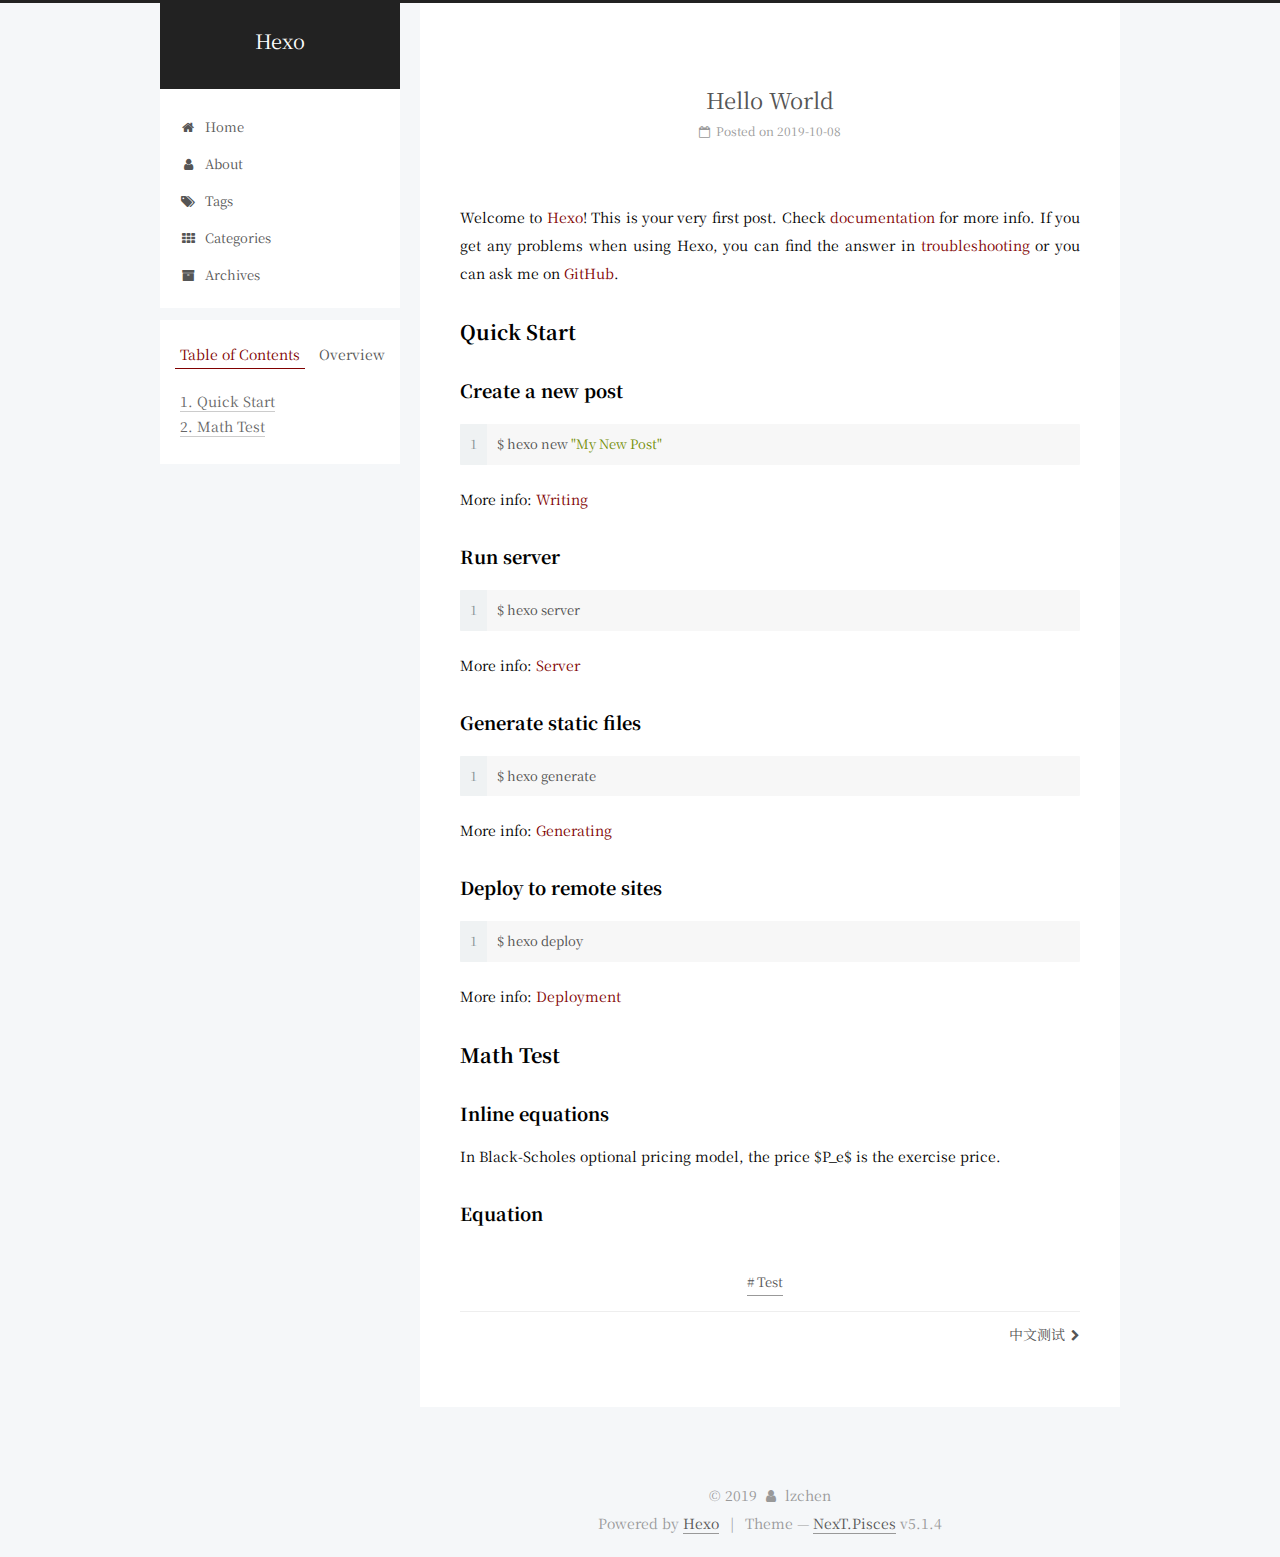
<file: 2019/10/08/hello-world/index.html>
<!DOCTYPE html>



  


<html class="theme-next pisces use-motion" lang="en">
<head><meta name="generator" content="Hexo 3.9.0">
  <meta charset="UTF-8">
<meta http-equiv="X-UA-Compatible" content="IE=edge">
<meta name="viewport" content="width=device-width, initial-scale=1, maximum-scale=1">
<meta name="theme-color" content="#222">









<meta http-equiv="Cache-Control" content="no-transform">
<meta http-equiv="Cache-Control" content="no-siteapp">
















  
  
  <link href="/lib/fancybox/source/jquery.fancybox.css?v=2.1.5" rel="stylesheet" type="text/css">


<link href="https://fonts.googleapis.com/css?family=Noto+Serif+SC&display=swap" rel="stylesheet">




<link href="/lib/font-awesome/css/font-awesome.min.css?v=4.6.2" rel="stylesheet" type="text/css">

<link href="/css/main.css?v=5.1.4" rel="stylesheet" type="text/css">


  <link rel="apple-touch-icon" sizes="180x180" href="/images/apple-touch-icon-next.png?v=5.1.4">


  <link rel="icon" type="image/png" sizes="32x32" href="/images/favicon-32x32-next.png?v=5.1.4">


  <link rel="icon" type="image/png" sizes="16x16" href="/images/favicon-16x16-next.png?v=5.1.4">


  <link rel="mask-icon" href="/images/logo.svg?v=5.1.4" color="#222">





  <meta name="keywords" content="Test,">










<meta name="description" content="Welcome to Hexo! This is your very first post. Check documentation for more info. If you get any problems when using Hexo, you can find the answer in troubleshooting or you can ask me on GitHub. Quick">
<meta name="keywords" content="Test">
<meta property="og:type" content="article">
<meta property="og:title" content="Hello World">
<meta property="og:url" content="http://yoursite.com/2019/10/08/hello-world/index.html">
<meta property="og:site_name" content="Hexo">
<meta property="og:description" content="Welcome to Hexo! This is your very first post. Check documentation for more info. If you get any problems when using Hexo, you can find the answer in troubleshooting or you can ask me on GitHub. Quick">
<meta property="og:locale" content="en">
<meta property="og:updated_time" content="2019-10-08T08:58:27.880Z">
<meta name="twitter:card" content="summary">
<meta name="twitter:title" content="Hello World">
<meta name="twitter:description" content="Welcome to Hexo! This is your very first post. Check documentation for more info. If you get any problems when using Hexo, you can find the answer in troubleshooting or you can ask me on GitHub. Quick">



<script type="text/javascript" id="hexo.configurations">
  var NexT = window.NexT || {};
  var CONFIG = {
    root: '/',
    scheme: 'Pisces',
    version: '5.1.4',
    sidebar: {"position":"left","display":"post","offset":12,"b2t":true,"scrollpercent":false,"onmobile":false},
    fancybox: true,
    tabs: true,
    motion: {"enable":true,"async":false,"transition":{"post_block":"fadeIn","post_header":"slideDownIn","post_body":"slideDownIn","coll_header":"slideLeftIn","sidebar":"slideUpIn"}},
    duoshuo: {
      userId: '0',
      author: 'Author'
    },
    algolia: {
      applicationID: '',
      apiKey: '',
      indexName: '',
      hits: {"per_page":10},
      labels: {"input_placeholder":"Search for Posts","hits_empty":"We didn't find any results for the search: ${query}","hits_stats":"${hits} results found in ${time} ms"}
    }
  };
</script>



  <link rel="canonical" href="http://yoursite.com/2019/10/08/hello-world/">





  <title>Hello World | Hexo</title>
  








</head>

<body itemscope itemtype="http://schema.org/WebPage" lang="en">

  
  
    
  

  <div class="container sidebar-position-left page-post-detail">
    <div class="headband"></div>

    <header id="header" class="header" itemscope itemtype="http://schema.org/WPHeader">
      <div class="header-inner"><div class="site-brand-wrapper">
  <div class="site-meta ">
    

    <div class="custom-logo-site-title">
      <a href="/" class="brand" rel="start">
        <span class="logo-line-before"><i></i></span>
        <span class="site-title">Hexo</span>
        <span class="logo-line-after"><i></i></span>
      </a>
    </div>
      
        <p class="site-subtitle"></p>
      
  </div>

  <div class="site-nav-toggle">
    <button>
      <span class="btn-bar"></span>
      <span class="btn-bar"></span>
      <span class="btn-bar"></span>
    </button>
  </div>
</div>

<nav class="site-nav">
  

  
    <ul id="menu" class="menu">
      
        
        <li class="menu-item menu-item-home">
          <a href="/" rel="section">
            
              <i class="menu-item-icon fa fa-fw fa-home"></i> <br>
            
            Home
          </a>
        </li>
      
        
        <li class="menu-item menu-item-about">
          <a href="/about/" rel="section">
            
              <i class="menu-item-icon fa fa-fw fa-user"></i> <br>
            
            About
          </a>
        </li>
      
        
        <li class="menu-item menu-item-tags">
          <a href="/tags/" rel="section">
            
              <i class="menu-item-icon fa fa-fw fa-tags"></i> <br>
            
            Tags
          </a>
        </li>
      
        
        <li class="menu-item menu-item-categories">
          <a href="/categories/" rel="section">
            
              <i class="menu-item-icon fa fa-fw fa-th"></i> <br>
            
            Categories
          </a>
        </li>
      
        
        <li class="menu-item menu-item-archives">
          <a href="/archives/" rel="section">
            
              <i class="menu-item-icon fa fa-fw fa-archive"></i> <br>
            
            Archives
          </a>
        </li>
      

      
    </ul>
  

  
</nav>



 </div>
    </header>

    <main id="main" class="main">
      <div class="main-inner">
        <div class="content-wrap">
          <div id="content" class="content">
            

  <div id="posts" class="posts-expand">
    

  

  
  
  

  <article class="post post-type-normal" itemscope itemtype="http://schema.org/Article">
  
  
  
  <div class="post-block">
    <link itemprop="mainEntityOfPage" href="http://yoursite.com/2019/10/08/hello-world/">

    <span hidden itemprop="author" itemscope itemtype="http://schema.org/Person">
      <meta itemprop="name" content="lzchen">
      <meta itemprop="description" content>
      <meta itemprop="image" content="/images/avatar.gif">
    </span>

    <span hidden itemprop="publisher" itemscope itemtype="http://schema.org/Organization">
      <meta itemprop="name" content="Hexo">
    </span>

    
      <header class="post-header">

        
        
          <h1 class="post-title" itemprop="name headline">Hello World</h1>
        

        <div class="post-meta">
          <span class="post-time">
            
              <span class="post-meta-item-icon">
                <i class="fa fa-calendar-o"></i>
              </span>
              
                <span class="post-meta-item-text">Posted on</span>
              
              <time title="Post created" itemprop="dateCreated datePublished" datetime="2019-10-08T00:49:18+08:00">
                2019-10-08
              </time>
            

            

            
          </span>

          

          
            
          

          
          

          

          

          

        </div>
      </header>
    

    
    
    
    <div class="post-body" itemprop="articleBody">

      
      

      
        <p>Welcome to <a href="https://hexo.io/" target="_blank" rel="noopener">Hexo</a>! This is your very first post. Check <a href="https://hexo.io/docs/" target="_blank" rel="noopener">documentation</a> for more info. If you get any problems when using Hexo, you can find the answer in <a href="https://hexo.io/docs/troubleshooting.html" target="_blank" rel="noopener">troubleshooting</a> or you can ask me on <a href="https://github.com/hexojs/hexo/issues" target="_blank" rel="noopener">GitHub</a>.</p>
<h2 id="Quick-Start"><a href="#Quick-Start" class="headerlink" title="Quick Start"></a>Quick Start</h2><h3 id="Create-a-new-post"><a href="#Create-a-new-post" class="headerlink" title="Create a new post"></a>Create a new post</h3><figure class="highlight bash"><table><tr><td class="gutter"><pre><span class="line">1</span><br></pre></td><td class="code"><pre><span class="line">$ hexo new <span class="string">"My New Post"</span></span><br></pre></td></tr></table></figure>
<p>More info: <a href="https://hexo.io/docs/writing.html" target="_blank" rel="noopener">Writing</a></p>
<h3 id="Run-server"><a href="#Run-server" class="headerlink" title="Run server"></a>Run server</h3><figure class="highlight bash"><table><tr><td class="gutter"><pre><span class="line">1</span><br></pre></td><td class="code"><pre><span class="line">$ hexo server</span><br></pre></td></tr></table></figure>
<p>More info: <a href="https://hexo.io/docs/server.html" target="_blank" rel="noopener">Server</a></p>
<h3 id="Generate-static-files"><a href="#Generate-static-files" class="headerlink" title="Generate static files"></a>Generate static files</h3><figure class="highlight bash"><table><tr><td class="gutter"><pre><span class="line">1</span><br></pre></td><td class="code"><pre><span class="line">$ hexo generate</span><br></pre></td></tr></table></figure>
<p>More info: <a href="https://hexo.io/docs/generating.html" target="_blank" rel="noopener">Generating</a></p>
<h3 id="Deploy-to-remote-sites"><a href="#Deploy-to-remote-sites" class="headerlink" title="Deploy to remote sites"></a>Deploy to remote sites</h3><figure class="highlight bash"><table><tr><td class="gutter"><pre><span class="line">1</span><br></pre></td><td class="code"><pre><span class="line">$ hexo deploy</span><br></pre></td></tr></table></figure>
<p>More info: <a href="https://hexo.io/docs/deployment.html" target="_blank" rel="noopener">Deployment</a></p>
<h2 id="Math-Test"><a href="#Math-Test" class="headerlink" title="Math Test"></a>Math Test</h2><h3 id="Inline-equations"><a href="#Inline-equations" class="headerlink" title="Inline equations"></a>Inline equations</h3><p>In Black-Scholes optional pricing model, the price $P_e$ is the exercise price.</p>
<h3 id="Equation"><a href="#Equation" class="headerlink" title="Equation"></a>Equation</h3><script type="math/tex; mode=display">
\int_0^1 f(x)dx=\lim_{n\to\infty}\dfrac{1}{n}\sum_{i=0}^n f\left( \dfrac{i}{n}\right)</script>
      
    </div>
    
    
    

    

    

    

    <footer class="post-footer">
      
        <div class="post-tags">
          
            <a href="/tags/Test/" rel="tag"># Test</a>
          
        </div>
      

      
      
      

      
        <div class="post-nav">
          <div class="post-nav-next post-nav-item">
            
          </div>

          <span class="post-nav-divider"></span>

          <div class="post-nav-prev post-nav-item">
            
              <a href="/2019/10/08/中文测试/" rel="prev" title="中文测试">
                中文测试 <i class="fa fa-chevron-right"></i>
              </a>
            
          </div>
        </div>
      

      
      
    </footer>
  </div>
  
  
  
  </article>



    <div class="post-spread">
      
    </div>
  </div>


          </div>
          


          

  



        </div>
        
          
  
  <div class="sidebar-toggle">
    <div class="sidebar-toggle-line-wrap">
      <span class="sidebar-toggle-line sidebar-toggle-line-first"></span>
      <span class="sidebar-toggle-line sidebar-toggle-line-middle"></span>
      <span class="sidebar-toggle-line sidebar-toggle-line-last"></span>
    </div>
  </div>

  <aside id="sidebar" class="sidebar">
    
    <div class="sidebar-inner">

      

      
        <ul class="sidebar-nav motion-element">
          <li class="sidebar-nav-toc sidebar-nav-active" data-target="post-toc-wrap">
            Table of Contents
          </li>
          <li class="sidebar-nav-overview" data-target="site-overview-wrap">
            Overview
          </li>
        </ul>
      

      <section class="site-overview-wrap sidebar-panel">
        <div class="site-overview">
          <div class="site-author motion-element" itemprop="author" itemscope itemtype="http://schema.org/Person">
            
              <p class="site-author-name" itemprop="name">lzchen</p>
              <p class="site-description motion-element" itemprop="description"></p>
          </div>

          <nav class="site-state motion-element">

            
              <div class="site-state-item site-state-posts">
              
                <a href="/archives/">
              
                  <span class="site-state-item-count">2</span>
                  <span class="site-state-item-name">posts</span>
                </a>
              </div>
            

            

            
              
              
              <div class="site-state-item site-state-tags">
                <a href="/tags/index.html">
                  <span class="site-state-item-count">2</span>
                  <span class="site-state-item-name">tags</span>
                </a>
              </div>
            

          </nav>

          

          
            <div class="links-of-author motion-element">
                
                  <span class="links-of-author-item">
                    <a href="https://github.com/lzchen1998" target="_blank" title="GitHub">
                      
                        <i class="fa fa-fw fa-github"></i>GitHub</a>
                  </span>
                
                  <span class="links-of-author-item">
                    <a href="mailto:lzchen1998@gmail.com" target="_blank" title="E-Mail">
                      
                        <i class="fa fa-fw fa-envelope"></i>E-Mail</a>
                  </span>
                
            </div>
          

          
          

          
          

          

        </div>
      </section>

      
      <!--noindex-->
        <section class="post-toc-wrap motion-element sidebar-panel sidebar-panel-active">
          <div class="post-toc">

            
              
            

            
              <div class="post-toc-content"><ol class="nav"><li class="nav-item nav-level-2"><a class="nav-link" href="#Quick-Start"><span class="nav-number">1.</span> <span class="nav-text">Quick Start</span></a><ol class="nav-child"><li class="nav-item nav-level-3"><a class="nav-link" href="#Create-a-new-post"><span class="nav-number">1.1.</span> <span class="nav-text">Create a new post</span></a></li><li class="nav-item nav-level-3"><a class="nav-link" href="#Run-server"><span class="nav-number">1.2.</span> <span class="nav-text">Run server</span></a></li><li class="nav-item nav-level-3"><a class="nav-link" href="#Generate-static-files"><span class="nav-number">1.3.</span> <span class="nav-text">Generate static files</span></a></li><li class="nav-item nav-level-3"><a class="nav-link" href="#Deploy-to-remote-sites"><span class="nav-number">1.4.</span> <span class="nav-text">Deploy to remote sites</span></a></li></ol></li><li class="nav-item nav-level-2"><a class="nav-link" href="#Math-Test"><span class="nav-number">2.</span> <span class="nav-text">Math Test</span></a><ol class="nav-child"><li class="nav-item nav-level-3"><a class="nav-link" href="#Inline-equations"><span class="nav-number">2.1.</span> <span class="nav-text">Inline equations</span></a></li><li class="nav-item nav-level-3"><a class="nav-link" href="#Equation"><span class="nav-number">2.2.</span> <span class="nav-text">Equation</span></a></li></ol></li></ol></div>
            

          </div>
        </section>
      <!--/noindex-->
      

      
        <div class="back-to-top">
          <i class="fa fa-arrow-up"></i>
          
        </div>
      

    </div>
  </aside>


        
      </div>
    </main>

    <footer id="footer" class="footer">
      <div class="footer-inner">
        <div class="copyright">&copy; <span itemprop="copyrightYear">2019</span>
  <span class="with-love">
    <i class="fa fa-user"></i>
  </span>
  <span class="author" itemprop="copyrightHolder">lzchen</span>

  
</div>


  <div class="powered-by">Powered by <a class="theme-link" target="_blank" href="https://hexo.io">Hexo</a></div>



  <span class="post-meta-divider">|</span>



  <div class="theme-info">Theme &mdash; <a class="theme-link" target="_blank" href="https://github.com/iissnan/hexo-theme-next">NexT.Pisces</a> v5.1.4</div>




        







        
      </div>
    </footer>

    

    

  </div>

  

<script type="text/javascript">
  if (Object.prototype.toString.call(window.Promise) !== '[object Function]') {
    window.Promise = null;
  }
</script>









  












  
  
    <script type="text/javascript" src="/lib/jquery/index.js?v=2.1.3"></script>
  

  
  
    <script type="text/javascript" src="/lib/fastclick/lib/fastclick.min.js?v=1.0.6"></script>
  

  
  
    <script type="text/javascript" src="/lib/jquery_lazyload/jquery.lazyload.js?v=1.9.7"></script>
  

  
  
    <script type="text/javascript" src="/lib/velocity/velocity.min.js?v=1.2.1"></script>
  

  
  
    <script type="text/javascript" src="/lib/velocity/velocity.ui.min.js?v=1.2.1"></script>
  

  
  
    <script type="text/javascript" src="/lib/fancybox/source/jquery.fancybox.pack.js?v=2.1.5"></script>
  


  


  <script type="text/javascript" src="/js/src/utils.js?v=5.1.4"></script>

  <script type="text/javascript" src="/js/src/motion.js?v=5.1.4"></script>



  
  


  <script type="text/javascript" src="/js/src/affix.js?v=5.1.4"></script>

  <script type="text/javascript" src="/js/src/schemes/pisces.js?v=5.1.4"></script>



  
  <script type="text/javascript" src="/js/src/scrollspy.js?v=5.1.4"></script>
<script type="text/javascript" src="/js/src/post-details.js?v=5.1.4"></script>



  


  <script type="text/javascript" src="/js/src/bootstrap.js?v=5.1.4"></script>



  


  




	





  





  












  





  

  

  

  
  

  
  
    <script type="text/x-mathjax-config">
      MathJax.Hub.Config({
        tex2jax: {
          inlineMath: [ ['$','$'], ["\\(","\\)"]  ],
          processEscapes: true,
          skipTags: ['script', 'noscript', 'style', 'textarea', 'pre', 'code']
        }
      });
    </script>

    <script type="text/x-mathjax-config">
      MathJax.Hub.Queue(function() {
        var all = MathJax.Hub.getAllJax(), i;
        for (i=0; i < all.length; i += 1) {
          all[i].SourceElement().parentNode.className += ' has-jax';
        }
      });
    </script>
    <script type="text/javascript" src="//cdn.mathjax.org/mathjax/latest/MathJax.js?config=TeX-AMS-MML_HTMLorMML"></script>
  


  

  

</body>
</html>
</file>
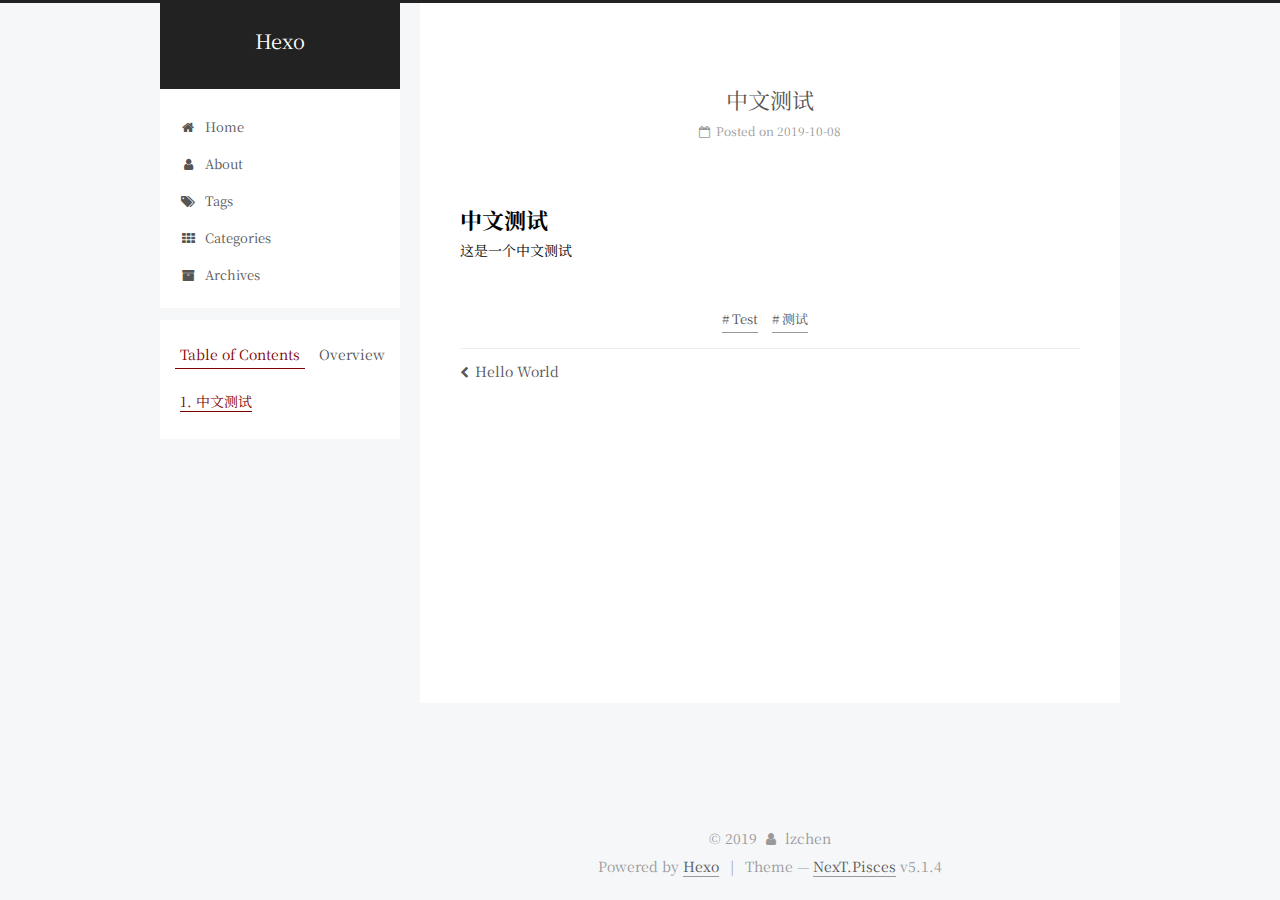
<file: 2019/10/08/中文测试/index.html>
<!DOCTYPE html>



  


<html class="theme-next pisces use-motion" lang="en">
<head><meta name="generator" content="Hexo 3.9.0">
  <meta charset="UTF-8">
<meta http-equiv="X-UA-Compatible" content="IE=edge">
<meta name="viewport" content="width=device-width, initial-scale=1, maximum-scale=1">
<meta name="theme-color" content="#222">









<meta http-equiv="Cache-Control" content="no-transform">
<meta http-equiv="Cache-Control" content="no-siteapp">
















  
  
  <link href="/lib/fancybox/source/jquery.fancybox.css?v=2.1.5" rel="stylesheet" type="text/css">


<link href="https://fonts.googleapis.com/css?family=Noto+Serif+SC&display=swap" rel="stylesheet">




<link href="/lib/font-awesome/css/font-awesome.min.css?v=4.6.2" rel="stylesheet" type="text/css">

<link href="/css/main.css?v=5.1.4" rel="stylesheet" type="text/css">


  <link rel="apple-touch-icon" sizes="180x180" href="/images/apple-touch-icon-next.png?v=5.1.4">


  <link rel="icon" type="image/png" sizes="32x32" href="/images/favicon-32x32-next.png?v=5.1.4">


  <link rel="icon" type="image/png" sizes="16x16" href="/images/favicon-16x16-next.png?v=5.1.4">


  <link rel="mask-icon" href="/images/logo.svg?v=5.1.4" color="#222">





  <meta name="keywords" content="Test,测试,">










<meta name="description" content="中文测试这是一个中文测试">
<meta name="keywords" content="Test,测试">
<meta property="og:type" content="article">
<meta property="og:title" content="中文测试">
<meta property="og:url" content="http://yoursite.com/2019/10/08/中文测试/index.html">
<meta property="og:site_name" content="Hexo">
<meta property="og:description" content="中文测试这是一个中文测试">
<meta property="og:locale" content="en">
<meta property="og:updated_time" content="2019-10-08T06:22:31.069Z">
<meta name="twitter:card" content="summary">
<meta name="twitter:title" content="中文测试">
<meta name="twitter:description" content="中文测试这是一个中文测试">



<script type="text/javascript" id="hexo.configurations">
  var NexT = window.NexT || {};
  var CONFIG = {
    root: '/',
    scheme: 'Pisces',
    version: '5.1.4',
    sidebar: {"position":"left","display":"post","offset":12,"b2t":true,"scrollpercent":false,"onmobile":false},
    fancybox: true,
    tabs: true,
    motion: {"enable":true,"async":false,"transition":{"post_block":"fadeIn","post_header":"slideDownIn","post_body":"slideDownIn","coll_header":"slideLeftIn","sidebar":"slideUpIn"}},
    duoshuo: {
      userId: '0',
      author: 'Author'
    },
    algolia: {
      applicationID: '',
      apiKey: '',
      indexName: '',
      hits: {"per_page":10},
      labels: {"input_placeholder":"Search for Posts","hits_empty":"We didn't find any results for the search: ${query}","hits_stats":"${hits} results found in ${time} ms"}
    }
  };
</script>



  <link rel="canonical" href="http://yoursite.com/2019/10/08/中文测试/">





  <title>中文测试 | Hexo</title>
  








</head>

<body itemscope itemtype="http://schema.org/WebPage" lang="en">

  
  
    
  

  <div class="container sidebar-position-left page-post-detail">
    <div class="headband"></div>

    <header id="header" class="header" itemscope itemtype="http://schema.org/WPHeader">
      <div class="header-inner"><div class="site-brand-wrapper">
  <div class="site-meta ">
    

    <div class="custom-logo-site-title">
      <a href="/" class="brand" rel="start">
        <span class="logo-line-before"><i></i></span>
        <span class="site-title">Hexo</span>
        <span class="logo-line-after"><i></i></span>
      </a>
    </div>
      
        <p class="site-subtitle"></p>
      
  </div>

  <div class="site-nav-toggle">
    <button>
      <span class="btn-bar"></span>
      <span class="btn-bar"></span>
      <span class="btn-bar"></span>
    </button>
  </div>
</div>

<nav class="site-nav">
  

  
    <ul id="menu" class="menu">
      
        
        <li class="menu-item menu-item-home">
          <a href="/" rel="section">
            
              <i class="menu-item-icon fa fa-fw fa-home"></i> <br>
            
            Home
          </a>
        </li>
      
        
        <li class="menu-item menu-item-about">
          <a href="/about/" rel="section">
            
              <i class="menu-item-icon fa fa-fw fa-user"></i> <br>
            
            About
          </a>
        </li>
      
        
        <li class="menu-item menu-item-tags">
          <a href="/tags/" rel="section">
            
              <i class="menu-item-icon fa fa-fw fa-tags"></i> <br>
            
            Tags
          </a>
        </li>
      
        
        <li class="menu-item menu-item-categories">
          <a href="/categories/" rel="section">
            
              <i class="menu-item-icon fa fa-fw fa-th"></i> <br>
            
            Categories
          </a>
        </li>
      
        
        <li class="menu-item menu-item-archives">
          <a href="/archives/" rel="section">
            
              <i class="menu-item-icon fa fa-fw fa-archive"></i> <br>
            
            Archives
          </a>
        </li>
      

      
    </ul>
  

  
</nav>



 </div>
    </header>

    <main id="main" class="main">
      <div class="main-inner">
        <div class="content-wrap">
          <div id="content" class="content">
            

  <div id="posts" class="posts-expand">
    

  

  
  
  

  <article class="post post-type-normal" itemscope itemtype="http://schema.org/Article">
  
  
  
  <div class="post-block">
    <link itemprop="mainEntityOfPage" href="http://yoursite.com/2019/10/08/中文测试/">

    <span hidden itemprop="author" itemscope itemtype="http://schema.org/Person">
      <meta itemprop="name" content="lzchen">
      <meta itemprop="description" content>
      <meta itemprop="image" content="/images/avatar.gif">
    </span>

    <span hidden itemprop="publisher" itemscope itemtype="http://schema.org/Organization">
      <meta itemprop="name" content="Hexo">
    </span>

    
      <header class="post-header">

        
        
          <h1 class="post-title" itemprop="name headline">中文测试</h1>
        

        <div class="post-meta">
          <span class="post-time">
            
              <span class="post-meta-item-icon">
                <i class="fa fa-calendar-o"></i>
              </span>
              
                <span class="post-meta-item-text">Posted on</span>
              
              <time title="Post created" itemprop="dateCreated datePublished" datetime="2019-10-08T14:15:55+08:00">
                2019-10-08
              </time>
            

            

            
          </span>

          

          
            
          

          
          

          

          

          

        </div>
      </header>
    

    
    
    
    <div class="post-body" itemprop="articleBody">

      
      

      
        <h1 id="中文测试"><a href="#中文测试" class="headerlink" title="中文测试"></a>中文测试</h1><p>这是一个中文测试</p>

      
    </div>
    
    
    

    

    

    

    <footer class="post-footer">
      
        <div class="post-tags">
          
            <a href="/tags/Test/" rel="tag"># Test</a>
          
            <a href="/tags/测试/" rel="tag"># 测试</a>
          
        </div>
      

      
      
      

      
        <div class="post-nav">
          <div class="post-nav-next post-nav-item">
            
              <a href="/2019/10/08/hello-world/" rel="next" title="Hello World">
                <i class="fa fa-chevron-left"></i> Hello World
              </a>
            
          </div>

          <span class="post-nav-divider"></span>

          <div class="post-nav-prev post-nav-item">
            
          </div>
        </div>
      

      
      
    </footer>
  </div>
  
  
  
  </article>



    <div class="post-spread">
      
    </div>
  </div>


          </div>
          


          

  



        </div>
        
          
  
  <div class="sidebar-toggle">
    <div class="sidebar-toggle-line-wrap">
      <span class="sidebar-toggle-line sidebar-toggle-line-first"></span>
      <span class="sidebar-toggle-line sidebar-toggle-line-middle"></span>
      <span class="sidebar-toggle-line sidebar-toggle-line-last"></span>
    </div>
  </div>

  <aside id="sidebar" class="sidebar">
    
    <div class="sidebar-inner">

      

      
        <ul class="sidebar-nav motion-element">
          <li class="sidebar-nav-toc sidebar-nav-active" data-target="post-toc-wrap">
            Table of Contents
          </li>
          <li class="sidebar-nav-overview" data-target="site-overview-wrap">
            Overview
          </li>
        </ul>
      

      <section class="site-overview-wrap sidebar-panel">
        <div class="site-overview">
          <div class="site-author motion-element" itemprop="author" itemscope itemtype="http://schema.org/Person">
            
              <p class="site-author-name" itemprop="name">lzchen</p>
              <p class="site-description motion-element" itemprop="description"></p>
          </div>

          <nav class="site-state motion-element">

            
              <div class="site-state-item site-state-posts">
              
                <a href="/archives/">
              
                  <span class="site-state-item-count">2</span>
                  <span class="site-state-item-name">posts</span>
                </a>
              </div>
            

            

            
              
              
              <div class="site-state-item site-state-tags">
                <a href="/tags/index.html">
                  <span class="site-state-item-count">2</span>
                  <span class="site-state-item-name">tags</span>
                </a>
              </div>
            

          </nav>

          

          
            <div class="links-of-author motion-element">
                
                  <span class="links-of-author-item">
                    <a href="https://github.com/lzchen1998" target="_blank" title="GitHub">
                      
                        <i class="fa fa-fw fa-github"></i>GitHub</a>
                  </span>
                
                  <span class="links-of-author-item">
                    <a href="mailto:lzchen1998@gmail.com" target="_blank" title="E-Mail">
                      
                        <i class="fa fa-fw fa-envelope"></i>E-Mail</a>
                  </span>
                
            </div>
          

          
          

          
          

          

        </div>
      </section>

      
      <!--noindex-->
        <section class="post-toc-wrap motion-element sidebar-panel sidebar-panel-active">
          <div class="post-toc">

            
              
            

            
              <div class="post-toc-content"><ol class="nav"><li class="nav-item nav-level-1"><a class="nav-link" href="#中文测试"><span class="nav-number">1.</span> <span class="nav-text">中文测试</span></a></li></ol></div>
            

          </div>
        </section>
      <!--/noindex-->
      

      
        <div class="back-to-top">
          <i class="fa fa-arrow-up"></i>
          
        </div>
      

    </div>
  </aside>


        
      </div>
    </main>

    <footer id="footer" class="footer">
      <div class="footer-inner">
        <div class="copyright">&copy; <span itemprop="copyrightYear">2019</span>
  <span class="with-love">
    <i class="fa fa-user"></i>
  </span>
  <span class="author" itemprop="copyrightHolder">lzchen</span>

  
</div>


  <div class="powered-by">Powered by <a class="theme-link" target="_blank" href="https://hexo.io">Hexo</a></div>



  <span class="post-meta-divider">|</span>



  <div class="theme-info">Theme &mdash; <a class="theme-link" target="_blank" href="https://github.com/iissnan/hexo-theme-next">NexT.Pisces</a> v5.1.4</div>




        







        
      </div>
    </footer>

    

    

  </div>

  

<script type="text/javascript">
  if (Object.prototype.toString.call(window.Promise) !== '[object Function]') {
    window.Promise = null;
  }
</script>









  












  
  
    <script type="text/javascript" src="/lib/jquery/index.js?v=2.1.3"></script>
  

  
  
    <script type="text/javascript" src="/lib/fastclick/lib/fastclick.min.js?v=1.0.6"></script>
  

  
  
    <script type="text/javascript" src="/lib/jquery_lazyload/jquery.lazyload.js?v=1.9.7"></script>
  

  
  
    <script type="text/javascript" src="/lib/velocity/velocity.min.js?v=1.2.1"></script>
  

  
  
    <script type="text/javascript" src="/lib/velocity/velocity.ui.min.js?v=1.2.1"></script>
  

  
  
    <script type="text/javascript" src="/lib/fancybox/source/jquery.fancybox.pack.js?v=2.1.5"></script>
  


  


  <script type="text/javascript" src="/js/src/utils.js?v=5.1.4"></script>

  <script type="text/javascript" src="/js/src/motion.js?v=5.1.4"></script>



  
  


  <script type="text/javascript" src="/js/src/affix.js?v=5.1.4"></script>

  <script type="text/javascript" src="/js/src/schemes/pisces.js?v=5.1.4"></script>



  
  <script type="text/javascript" src="/js/src/scrollspy.js?v=5.1.4"></script>
<script type="text/javascript" src="/js/src/post-details.js?v=5.1.4"></script>



  


  <script type="text/javascript" src="/js/src/bootstrap.js?v=5.1.4"></script>



  


  




	





  





  












  





  

  

  

  
  

  
  
    <script type="text/x-mathjax-config">
      MathJax.Hub.Config({
        tex2jax: {
          inlineMath: [ ['$','$'], ["\\(","\\)"]  ],
          processEscapes: true,
          skipTags: ['script', 'noscript', 'style', 'textarea', 'pre', 'code']
        }
      });
    </script>

    <script type="text/x-mathjax-config">
      MathJax.Hub.Queue(function() {
        var all = MathJax.Hub.getAllJax(), i;
        for (i=0; i < all.length; i += 1) {
          all[i].SourceElement().parentNode.className += ' has-jax';
        }
      });
    </script>
    <script type="text/javascript" src="//cdn.mathjax.org/mathjax/latest/MathJax.js?config=TeX-AMS-MML_HTMLorMML"></script>
  


  

  

</body>
</html>
</file>
<file: css/main.css>
/* normalize.css v3.0.2 | MIT License | git.io/normalize */
html {
  font-family: sans-serif; /* 1 */
  -ms-text-size-adjust: 100%; /* 2 */
  -webkit-text-size-adjust: 100%; /* 2 */
}
body {
  margin: 0;
}
article,
aside,
details,
figcaption,
figure,
footer,
header,
hgroup,
main,
menu,
nav,
section,
summary {
  display: block;
}
audio,
canvas,
progress,
video {
  display: inline-block; /* 1 */
  vertical-align: baseline; /* 2 */
}
audio:not([controls]) {
  display: none;
  height: 0;
}
[hidden],
template {
  display: none;
}
a {
  background-color: transparent;
}
a:active,
a:hover {
  outline: 0;
}
abbr[title] {
  border-bottom: 1px dotted;
}
b,
strong {
  font-weight: bold;
}
dfn {
  font-style: italic;
}
h1 {
  font-size: 2em;
  margin: 0.67em 0;
}
mark {
  background: #ff0;
  color: #000;
}
small {
  font-size: 80%;
}
sub,
sup {
  font-size: 75%;
  line-height: 0;
  position: relative;
  vertical-align: baseline;
}
sup {
  top: -0.5em;
}
sub {
  bottom: -0.25em;
}
img {
  border: 0;
}
svg:not(:root) {
  overflow: hidden;
}
figure {
  margin: 1em 40px;
}
hr {
  -moz-box-sizing: content-box;
  box-sizing: content-box;
  height: 0;
}
pre {
  overflow: auto;
}
code,
kbd,
pre,
samp {
  font-family: monospace, monospace;
  font-size: 1em;
}
button,
input,
optgroup,
select,
textarea {
  color: inherit; /* 1 */
  font: inherit; /* 2 */
  margin: 0; /* 3 */
}
button {
  overflow: visible;
}
button,
select {
  text-transform: none;
}
button,
html input[type="button"],
input[type="reset"],
input[type="submit"] {
  -webkit-appearance: button; /* 2 */
  cursor: pointer; /* 3 */
}
button[disabled],
html input[disabled] {
  cursor: default;
}
button::-moz-focus-inner,
input::-moz-focus-inner {
  border: 0;
  padding: 0;
}
input {
  line-height: normal;
}
input[type="checkbox"],
input[type="radio"] {
  box-sizing: border-box; /* 1 */
  padding: 0; /* 2 */
}
input[type="number"]::-webkit-inner-spin-button,
input[type="number"]::-webkit-outer-spin-button {
  height: auto;
}
input[type="search"] {
  -webkit-appearance: textfield; /* 1 */
  -moz-box-sizing: content-box;
  -webkit-box-sizing: content-box; /* 2 */
  box-sizing: content-box;
}
input[type="search"]::-webkit-search-cancel-button,
input[type="search"]::-webkit-search-decoration {
  -webkit-appearance: none;
}
fieldset {
  border: 1px solid #c0c0c0;
  margin: 0 2px;
  padding: 0.35em 0.625em 0.75em;
}
legend {
  border: 0; /* 1 */
  padding: 0; /* 2 */
}
textarea {
  overflow: auto;
}
optgroup {
  font-weight: bold;
}
table {
  border-collapse: collapse;
  border-spacing: 0;
}
td,
th {
  padding: 0;
}
::selection {
  background: #262a30;
  color: #fff;
}
body {
  position: relative;
  font-family: 'EB Garamond', "Noto Serif SC", sans-serif;
  font-size: 14px;
  line-height: 2;
  color: #555;
  background: #f5f7f9;
}
@media (max-width: 767px) {
  body {
    padding-right: 0 !important;
  }
}
@media (min-width: 768px) and (max-width: 991px) {
  body {
    padding-right: 0 !important;
  }
}
@media (min-width: 1600px) {
  body {
    font-size: 16px;
  }
}
h1,
h2,
h3,
h4,
h5,
h6 {
  margin: 0;
  padding: 0;
  font-weight: bold;
  line-height: 1.5;
  font-family: 'EB Garamond', "Noto Serif SC", sans-serif;
}
h2,
h3,
h4,
h5,
h6 {
  margin: 20px 0 15px;
}
h1 {
  font-size: 22px;
}
@media (max-width: 767px) {
  h1 {
    font-size: 18px;
  }
}
h2 {
  font-size: 20px;
}
@media (max-width: 767px) {
  h2 {
    font-size: 16px;
  }
}
h3 {
  font-size: 18px;
}
@media (max-width: 767px) {
  h3 {
    font-size: 14px;
  }
}
h4 {
  font-size: 16px;
}
@media (max-width: 767px) {
  h4 {
    font-size: 12px;
  }
}
h5 {
  font-size: 14px;
}
@media (max-width: 767px) {
  h5 {
    font-size: 10px;
  }
}
h6 {
  font-size: 12px;
}
@media (max-width: 767px) {
  h6 {
    font-size: 8px;
  }
}
p {
  margin: 0 0 20px 0;
}
a {
  color: #555;
  text-decoration: none;
  outline: none;
  border-bottom: 1px solid #999;
  word-wrap: break-word;
}
a:hover {
  color: #222;
  border-bottom-color: #222;
}
blockquote {
  margin: 0;
  padding: 0;
}
img {
  display: block;
  margin: auto;
  max-width: 100%;
  height: auto;
}
hr {
  margin: 40px 0;
  height: 3px;
  border: none;
  background-color: #ddd;
  background-image: repeating-linear-gradient(-45deg, #fff, #fff 4px, transparent 4px, transparent 8px);
}
blockquote {
  padding: 0 15px;
  color: #666;
  border-left: 4px solid #ddd;
}
blockquote cite::before {
  content: "-";
  padding: 0 5px;
}
dt {
  font-weight: 700;
}
dd {
  margin: 0;
  padding: 0;
}
kbd {
  border: 1px solid #ccc;
  border-radius: 0.2em;
  box-shadow: 0.1em 0.1em 0.2em rgba(0,0,0,0.1);
  background-color: #f9f9f9;
  font-family: inherit;
  background-image: -webkit-linear-gradient(top, #eee, #fff, #eee);
  padding: 0.1em 0.3em;
  white-space: nowrap;
}
.text-left {
  text-align: left;
}
.text-center {
  text-align: center;
}
.text-right {
  text-align: right;
}
.text-justify {
  text-align: justify;
}
.text-nowrap {
  white-space: nowrap;
}
.text-lowercase {
  text-transform: lowercase;
}
.text-uppercase {
  text-transform: uppercase;
}
.text-capitalize {
  text-transform: capitalize;
}
.center-block {
  display: block;
  margin-left: auto;
  margin-right: auto;
}
.clearfix:before,
.clearfix:after {
  content: " ";
  display: table;
}
.clearfix:after {
  clear: both;
}
.pullquote {
  width: 45%;
}
.pullquote.left {
  float: left;
  margin-left: 5px;
  margin-right: 10px;
}
.pullquote.right {
  float: right;
  margin-left: 10px;
  margin-right: 5px;
}
.affix.affix.affix {
  position: fixed;
}
.translation {
  margin-top: -20px;
  font-size: 14px;
  color: #999;
}
.scrollbar-measure {
  width: 100px;
  height: 100px;
  overflow: scroll;
  position: absolute;
  top: -9999px;
}
.use-motion .motion-element {
  opacity: 0;
}
table {
  margin: 20px 0;
  width: 100%;
  border-collapse: collapse;
  border-spacing: 0;
  border: 1px solid #ddd;
  font-size: 14px;
  table-layout: fixed;
  word-wrap: break-all;
}
table>tbody>tr:nth-of-type(odd) {
  background-color: #f9f9f9;
}
table>tbody>tr:hover {
  background-color: #f5f5f5;
}
caption,
th,
td {
  padding: 8px;
  text-align: left;
  vertical-align: middle;
  font-weight: normal;
}
th,
td {
  border-bottom: 3px solid #ddd;
  border-right: 1px solid #eee;
}
th {
  padding-bottom: 10px;
  font-weight: 700;
}
td {
  border-bottom-width: 1px;
}
html,
body {
  height: 100%;
}
.container {
  position: relative;
  min-height: 100%;
}
.header-inner {
  margin: 0 auto;
  padding: 100px 0 70px;
  width: 700px;
}
@media (min-width: 1600px) {
  .container .header-inner {
    width: 900px;
  }
}
.main {
  padding-bottom: 150px;
}
.main-inner {
  margin: 0 auto;
  width: 700px;
}
@media (min-width: 1600px) {
  .container .main-inner {
    width: 900px;
  }
}
.footer {
  position: absolute;
  left: 0;
  bottom: 0;
  width: 100%;
  min-height: 50px;
}
.footer-inner {
  box-sizing: border-box;
  margin: 20px auto;
  width: 700px;
}
@media (min-width: 1600px) {
  .container .footer-inner {
    width: 900px;
  }
}
pre,
.highlight {
  overflow: auto;
  margin: 20px 0;
  padding: 0;
  font-size: 13px;
  color: #4d4d4c;
  background: #f7f7f7;
  line-height: 1.6;
}
pre,
code {
  font-family: consolas, Menlo, "Noto Serif SC", monospace;
}
code {
  padding: 2px 4px;
  word-wrap: break-word;
  color: #555;
  background: #eee;
  border-radius: 3px;
  font-size: 13px;
}
pre {
  padding: 10px;
}
pre code {
  padding: 0;
  color: #4d4d4c;
  background: none;
  text-shadow: none;
}
.highlight {
  border-radius: 1px;
}
.highlight pre {
  border: none;
  margin: 0;
  padding: 10px 0;
}
.highlight table {
  margin: 0;
  width: auto;
  border: none;
}
.highlight td {
  border: none;
  padding: 0;
}
.highlight figcaption {
  font-size: 1em;
  color: #4d4d4c;
  line-height: 1em;
  margin-bottom: 1em;
}
.highlight figcaption:before,
.highlight figcaption:after {
  content: " ";
  display: table;
}
.highlight figcaption:after {
  clear: both;
}
.highlight figcaption a {
  float: right;
  color: #4d4d4c;
}
.highlight figcaption a:hover {
  border-bottom-color: #4d4d4c;
}
.highlight .gutter pre {
  padding-left: 10px;
  padding-right: 10px;
  color: #869194;
  text-align: right;
  background-color: #eff2f3;
}
.highlight .code pre {
  width: 100%;
  padding-left: 10px;
  padding-right: 10px;
  background-color: #f7f7f7;
}
.highlight .line {
  height: 20px;
}
.gutter {
  -webkit-user-select: none;
  -moz-user-select: none;
  -ms-user-select: none;
  user-select: none;
}
.gist table {
  width: auto;
}
.gist table td {
  border: none;
}
pre .deletion {
  background: #fdd;
}
pre .addition {
  background: #dfd;
}
pre .meta {
  color: #8959a8;
}
pre .comment {
  color: #8e908c;
}
pre .variable,
pre .attribute,
pre .tag,
pre .regexp,
pre .ruby .constant,
pre .xml .tag .title,
pre .xml .pi,
pre .xml .doctype,
pre .html .doctype,
pre .css .id,
pre .css .class,
pre .css .pseudo {
  color: #c82829;
}
pre .number,
pre .preprocessor,
pre .built_in,
pre .literal,
pre .params,
pre .constant,
pre .command {
  color: #f5871f;
}
pre .ruby .class .title,
pre .css .rules .attribute,
pre .string,
pre .value,
pre .inheritance,
pre .header,
pre .ruby .symbol,
pre .xml .cdata,
pre .special,
pre .number,
pre .formula {
  color: #718c00;
}
pre .title,
pre .css .hexcolor {
  color: #3e999f;
}
pre .function,
pre .python .decorator,
pre .python .title,
pre .ruby .function .title,
pre .ruby .title .keyword,
pre .perl .sub,
pre .javascript .title,
pre .coffeescript .title {
  color: #4271ae;
}
pre .keyword,
pre .javascript .function {
  color: #8959a8;
}
.full-image.full-image.full-image.full-image {
  border: none;
  max-width: 100%;
  width: auto;
  margin: 20px auto 25px;
}
@media (min-width: 992px) {
  .full-image.full-image.full-image.full-image {
    max-width: none;
    width: 118%;
    margin: 0 -9%;
  }
}
.blockquote-center,
.page-home .post-type-quote blockquote,
.page-post-detail .post-type-quote blockquote {
  position: relative;
  margin: 40px 0;
  padding: 0;
  border-left: none;
  text-align: center;
}
.blockquote-center::before,
.page-home .post-type-quote blockquote::before,
.page-post-detail .post-type-quote blockquote::before,
.blockquote-center::after,
.page-home .post-type-quote blockquote::after,
.page-post-detail .post-type-quote blockquote::after {
  position: absolute;
  content: ' ';
  display: block;
  width: 100%;
  height: 24px;
  opacity: 0.2;
  background-repeat: no-repeat;
  background-position: 0 -6px;
  background-size: 22px 22px;
}
.blockquote-center::before,
.page-home .post-type-quote blockquote::before,
.page-post-detail .post-type-quote blockquote::before {
  top: -20px;
  background-image: url("../images/quote-l.svg");
  border-top: 1px solid #ccc;
}
.blockquote-center::after,
.page-home .post-type-quote blockquote::after,
.page-post-detail .post-type-quote blockquote::after {
  bottom: -20px;
  background-image: url("../images/quote-r.svg");
  border-bottom: 1px solid #ccc;
  background-position: 100% 8px;
}
.blockquote-center p,
.page-home .post-type-quote blockquote p,
.page-post-detail .post-type-quote blockquote p,
.blockquote-center div,
.page-home .post-type-quote blockquote div,
.page-post-detail .post-type-quote blockquote div {
  text-align: center;
}
.post .post-body .group-picture img {
  box-sizing: border-box;
  padding: 0 3px;
  border: none;
}
.post .group-picture-row {
  overflow: hidden;
  margin-top: 6px;
}
.post .group-picture-row:first-child {
  margin-top: 0;
}
.post .group-picture-column {
  float: left;
}
.page-post-detail .post-body .group-picture-column {
  float: none;
  margin-top: 10px;
  width: auto !important;
}
.page-post-detail .post-body .group-picture-column img {
  margin: 0 auto;
}
.page-archive .group-picture-container {
  overflow: hidden;
}
.page-archive .group-picture-row {
  float: left;
}
.page-archive .group-picture-row:first-child {
  margin-top: 6px;
}
.page-archive .group-picture-column {
  max-width: 150px;
  max-height: 150px;
}
.post-body .note {
  position: relative;
  padding: 15px;
  margin-bottom: 20px;
  border: 1px solid #eee;
  border-left-width: 5px;
  border-radius: 3px;
}
.post-body .note h2,
.post-body .note h3,
.post-body .note h4,
.post-body .note h5,
.post-body .note h6 {
  margin-top: 0;
  margin-bottom: 0;
  border-bottom: initial;
  padding-top: 0 !important;
}
.post-body .note p:first-child,
.post-body .note ul:first-child,
.post-body .note ol:first-child,
.post-body .note table:first-child,
.post-body .note pre:first-child,
.post-body .note blockquote:first-child {
  margin-top: 0;
}
.post-body .note p:last-child,
.post-body .note ul:last-child,
.post-body .note ol:last-child,
.post-body .note table:last-child,
.post-body .note pre:last-child,
.post-body .note blockquote:last-child {
  margin-bottom: 0;
}
.post-body .note.default {
  border-left-color: #777;
}
.post-body .note.default h2,
.post-body .note.default h3,
.post-body .note.default h4,
.post-body .note.default h5,
.post-body .note.default h6 {
  color: #777;
}
.post-body .note.primary {
  border-left-color: #6f42c1;
}
.post-body .note.primary h2,
.post-body .note.primary h3,
.post-body .note.primary h4,
.post-body .note.primary h5,
.post-body .note.primary h6 {
  color: #6f42c1;
}
.post-body .note.info {
  border-left-color: #428bca;
}
.post-body .note.info h2,
.post-body .note.info h3,
.post-body .note.info h4,
.post-body .note.info h5,
.post-body .note.info h6 {
  color: #428bca;
}
.post-body .note.success {
  border-left-color: #5cb85c;
}
.post-body .note.success h2,
.post-body .note.success h3,
.post-body .note.success h4,
.post-body .note.success h5,
.post-body .note.success h6 {
  color: #5cb85c;
}
.post-body .note.warning {
  border-left-color: #f0ad4e;
}
.post-body .note.warning h2,
.post-body .note.warning h3,
.post-body .note.warning h4,
.post-body .note.warning h5,
.post-body .note.warning h6 {
  color: #f0ad4e;
}
.post-body .note.danger {
  border-left-color: #d9534f;
}
.post-body .note.danger h2,
.post-body .note.danger h3,
.post-body .note.danger h4,
.post-body .note.danger h5,
.post-body .note.danger h6 {
  color: #d9534f;
}
.post-body .label {
  display: inline;
  padding: 0 2px;
  white-space: nowrap;
}
.post-body .label.default {
  background-color: #f0f0f0;
}
.post-body .label.primary {
  background-color: #efe6f7;
}
.post-body .label.info {
  background-color: #e5f2f8;
}
.post-body .label.success {
  background-color: #e7f4e9;
}
.post-body .label.warning {
  background-color: #fcf6e1;
}
.post-body .label.danger {
  background-color: #fae8eb;
}
.post-body .tabs {
  position: relative;
  display: block;
  margin-bottom: 20px;
  padding-top: 10px;
}
.post-body .tabs ul.nav-tabs {
  margin: 0;
  padding: 0;
  display: flex;
  margin-bottom: -1px;
}
@media (max-width: 413px) {
  .post-body .tabs ul.nav-tabs {
    display: block;
    margin-bottom: 5px;
  }
}
.post-body .tabs ul.nav-tabs li.tab {
  list-style-type: none !important;
  margin: 0 0.25em 0 0;
  border-top: 3px solid transparent;
  border-left: 1px solid transparent;
  border-right: 1px solid transparent;
}
@media (max-width: 413px) {
  .post-body .tabs ul.nav-tabs li.tab {
    margin: initial;
    border-top: 1px solid transparent;
    border-left: 3px solid transparent;
    border-right: 1px solid transparent;
    border-bottom: 1px solid transparent;
  }
}
.post-body .tabs ul.nav-tabs li.tab a {
  outline: 0;
  border-bottom: initial;
  display: block;
  line-height: 1.8em;
  padding: 0.25em 0.75em;
  transition-duration: 0.2s;
  transition-timing-function: ease-out;
  transition-delay: 0s;
}
.post-body .tabs ul.nav-tabs li.tab a i {
  width: 1.285714285714286em;
}
.post-body .tabs ul.nav-tabs li.tab.active {
  border-top: 3px solid #fc6423;
  border-left: 1px solid #ddd;
  border-right: 1px solid #ddd;
  background-color: #fff;
}
@media (max-width: 413px) {
  .post-body .tabs ul.nav-tabs li.tab.active {
    border-top: 1px solid #ddd;
    border-left: 3px solid #fc6423;
    border-right: 1px solid #ddd;
    border-bottom: 1px solid #ddd;
  }
}
.post-body .tabs ul.nav-tabs li.tab.active a {
  cursor: default;
  color: #555;
}
.post-body .tabs .tab-content {
  background-color: #fff;
}
.post-body .tabs .tab-content .tab-pane {
  border: 1px solid #ddd;
  padding: 20px 20px 0 20px;
}
.post-body .tabs .tab-content .tab-pane:not(.active) {
  display: none !important;
}
.post-body .tabs .tab-content .tab-pane.active {
  display: block !important;
}
.btn {
  display: inline-block;
  padding: 0 20px;
  font-size: 14px;
  color: #555;
  background: #fff;
  border: 2px solid #555;
  text-decoration: none;
  border-radius: 2px;
  transition-property: background-color;
  transition-duration: 0.2s;
  transition-timing-function: ease-in-out;
  transition-delay: 0s;
  line-height: 2;
}
.btn:hover {
  border-color: #222;
  color: #fff;
  background: #222;
}
.btn +.btn {
  margin: 0 0 8px 8px;
}
.btn .fa-fw {
  width: 1.285714285714286em;
  text-align: left;
}
.btn-bar {
  display: block;
  width: 22px;
  height: 2px;
  background: #555;
  border-radius: 1px;
}
.btn-bar+.btn-bar {
  margin-top: 4px;
}
.pagination {
  margin: 120px 0 40px;
  text-align: center;
  border-top: 1px solid #eee;
}
.page-number-basic,
.pagination .prev,
.pagination .next,
.pagination .page-number,
.pagination .space {
  display: inline-block;
  position: relative;
  top: -1px;
  margin: 0 10px;
  padding: 0 11px;
}
@media (max-width: 767px) {
  .page-number-basic,
  .pagination .prev,
  .pagination .next,
  .pagination .page-number,
  .pagination .space {
    margin: 0 5px;
  }
}
.pagination .prev,
.pagination .next,
.pagination .page-number {
  border-bottom: 0;
  border-top: 1px solid #eee;
  transition-property: border-color;
  transition-duration: 0.2s;
  transition-timing-function: ease-in-out;
  transition-delay: 0s;
}
.pagination .prev:hover,
.pagination .next:hover,
.pagination .page-number:hover {
  border-top-color: #222;
}
.pagination .space {
  padding: 0;
  margin: 0;
}
.pagination .prev {
  margin-left: 0;
}
.pagination .next {
  margin-right: 0;
}
.pagination .page-number.current {
  color: #fff;
  background: #ccc;
  border-top-color: #ccc;
}
@media (max-width: 767px) {
  .pagination {
    border-top: none;
  }
  .pagination .prev,
  .pagination .next,
  .pagination .page-number {
    margin-bottom: 10px;
    border-top: 0;
    border-bottom: 1px solid #eee;
    padding: 0 10px;
  }
  .pagination .prev:hover,
  .pagination .next:hover,
  .pagination .page-number:hover {
    border-bottom-color: #222;
  }
}
.comments {
  margin: 60px 20px 0;
}
.tag-cloud {
  text-align: center;
}
.tag-cloud a {
  display: inline-block;
  margin: 10px;
}
.back-to-top {
  display: none;
  margin: 20px -10px -20px;
  background: #f5f7f9;
  font-size: 12px;
  opacity: 0.6;
  cursor: pointer;
  text-align: center;
  -webkit-transform: translateZ(0);
  transition-duration: 0.2s;
  transition-timing-function: ease-in-out;
  transition-delay: 0s;
}
.back-to-top:hover {
  opacity: 0.8;
}
@media (min-width: 768px) and (max-width: 991px) {
  .back-to-top {
    display: none !important;
  }
}
@media (max-width: 767px) {
  .back-to-top {
    display: none !important;
  }
}
.back-to-top.back-to-top-on {
  display: block;
}
.header {
  background: transparent;
}
.header-inner {
  position: relative;
}
.headband {
  height: 3px;
  background: #222;
}
.site-meta {
  margin: 0;
  text-align: center;
}
@media (max-width: 767px) {
  .site-meta {
    text-align: center;
  }
}
.brand {
  position: relative;
  display: inline-block;
  padding: 0 40px;
  color: #fff;
  background: #222;
  border-bottom: none;
}
.brand:hover {
  color: #fff;
}
.logo {
  display: inline-block;
  margin-right: 5px;
  line-height: 36px;
  vertical-align: top;
}
.site-title {
  display: inline-block;
  vertical-align: top;
  line-height: 36px;
  font-size: 20px;
  font-weight: normal;
  font-family: 'EB Garamond', "Noto Serif SC", sans-serif;
}
.site-subtitle {
  margin-top: 10px;
  font-size: 13px;
  color: #ddd;
}
.use-motion .brand {
  opacity: 0;
}
.use-motion .logo,
.use-motion .site-title,
.use-motion .site-subtitle {
  opacity: 0;
  position: relative;
  top: -10px;
}
.site-nav-toggle {
  display: none;
  position: absolute;
  top: 10px;
  left: 10px;
}
@media (max-width: 767px) {
  .site-nav-toggle {
    display: block;
  }
}
.site-nav-toggle button {
  margin-top: 2px;
  padding: 9px 10px;
  background: transparent;
  border: none;
}
@media (max-width: 767px) {
  .site-nav {
    display: none;
    margin: 0 -10px;
    padding: 0 10px;
    clear: both;
    border-top: 1px solid #ddd;
  }
}
@media (min-width: 768px) and (max-width: 991px) {
  .site-nav {
    display: block !important;
  }
}
@media (min-width: 992px) {
  .site-nav {
    display: block !important;
  }
}
.menu {
  margin-top: 20px;
  padding-left: 0;
  text-align: center;
}
.menu .menu-item {
  display: inline-block;
  margin: 0 10px;
  list-style: none;
}
@media screen and (max-width: 767px) {
  .menu .menu-item {
    margin-top: 10px;
  }
}
.menu .menu-item a {
  display: block;
  font-size: 13px;
  line-height: inherit;
  border-bottom: 1px solid transparent;
  transition-property: border-color;
  transition-duration: 0.2s;
  transition-timing-function: ease-in-out;
  transition-delay: 0s;
}
.menu .menu-item a:hover,
.menu-item-active a {
  border-bottom-color: #222;
}
.menu .menu-item .fa {
  margin-right: 5px;
}
.use-motion .menu-item {
  opacity: 0;
}
.post-body {
  font-family: 'EB Garamond', "Noto Serif SC", sans-serif;
}
@media (max-width: 767px) {
  .post-body {
    word-break: break-word;
  }
}
.post-body .fancybox img {
  display: block !important;
  margin: 0 auto;
  cursor: pointer;
  cursor: zoom-in;
  cursor: -webkit-zoom-in;
}
.post-body .image-caption,
.post-body .figure .caption {
  margin: -20px auto 15px;
  text-align: center;
  font-size: 14px;
  color: #999;
  font-weight: bold;
  line-height: 1;
}
.post-sticky-flag {
  display: inline-block;
  font-size: 16px;
  -ms-transform: rotate(30deg);
  -webkit-transform: rotate(30deg);
  -moz-transform: rotate(30deg);
  -ms-transform: rotate(30deg);
  -o-transform: rotate(30deg);
  transform: rotate(30deg);
}
.use-motion .post-block,
.use-motion .pagination,
.use-motion .comments {
  opacity: 0;
}
.use-motion .post-header {
  opacity: 0;
}
.use-motion .post-body {
  opacity: 0;
}
.use-motion .collection-title {
  opacity: 0;
}
.posts-expand {
  padding-top: 40px;
}
@media (max-width: 767px) {
  .posts-expand {
    margin: 0 20px;
  }
  .post-body pre .gutter pre {
    padding-right: 10px;
  }
  .post-body .highlight {
    margin-left: 0px;
    margin-right: 0px;
    padding: 0;
  }
  .post-body .highlight .gutter pre {
    padding-right: 10px;
  }
}
@media (min-width: 992px) {
  .posts-expand .post-body {
    text-align: justify;
  }
}
.posts-expand .post-body h2,
.posts-expand .post-body h3,
.posts-expand .post-body h4,
.posts-expand .post-body h5,
.posts-expand .post-body h6 {
  padding-top: 10px;
}
.posts-expand .post-body h2 .header-anchor,
.posts-expand .post-body h3 .header-anchor,
.posts-expand .post-body h4 .header-anchor,
.posts-expand .post-body h5 .header-anchor,
.posts-expand .post-body h6 .header-anchor {
  float: right;
  margin-left: 10px;
  color: #ccc;
  border-bottom-style: none;
  visibility: hidden;
}
.posts-expand .post-body h2 .header-anchor:hover,
.posts-expand .post-body h3 .header-anchor:hover,
.posts-expand .post-body h4 .header-anchor:hover,
.posts-expand .post-body h5 .header-anchor:hover,
.posts-expand .post-body h6 .header-anchor:hover {
  color: inherit;
}
.posts-expand .post-body h2:hover .header-anchor,
.posts-expand .post-body h3:hover .header-anchor,
.posts-expand .post-body h4:hover .header-anchor,
.posts-expand .post-body h5:hover .header-anchor,
.posts-expand .post-body h6:hover .header-anchor {
  visibility: visible;
}
.posts-expand .post-body ul li {
  list-style: circle;
}
.posts-expand .post-body img {
  box-sizing: border-box;
  margin: auto;
  padding: 3px;
  border: 1px solid #ddd;
}
.posts-expand .post-body .fancybox img {
  margin: 0 auto 25px;
}
@media (max-width: 767px) {
  .posts-collapse {
    margin: 0 20px;
  }
  .posts-collapse .post-title,
  .posts-collapse .post-meta {
    display: block;
    width: auto;
    text-align: left;
  }
}
.posts-collapse {
  position: relative;
  z-index: 1010;
  margin-left: 55px;
}
.posts-collapse::after {
  content: " ";
  position: absolute;
  top: 20px;
  left: 0;
  margin-left: -2px;
  width: 4px;
  height: 100%;
  background: #f5f5f5;
  z-index: -1;
}
@media (max-width: 767px) {
  .posts-collapse {
    margin: 0 20px;
  }
}
.posts-collapse .collection-title {
  position: relative;
  margin: 60px 0;
}
.posts-collapse .collection-title h1,
.posts-collapse .collection-title h2 {
  margin-left: 20px;
}
.posts-collapse .collection-title small {
  color: #bbb;
  margin-left: 5px;
}
.posts-collapse .collection-title::before {
  content: " ";
  position: absolute;
  left: 0;
  top: 50%;
  margin-left: -4px;
  margin-top: -4px;
  width: 8px;
  height: 8px;
  background: #bbb;
  border-radius: 50%;
}
.posts-collapse .post {
  margin: 30px 0;
}
.posts-collapse .post-header {
  position: relative;
  transition-duration: 0.2s;
  transition-timing-function: ease-in-out;
  transition-delay: 0s;
  transition-property: border;
  border-bottom: 1px dashed #ccc;
}
.posts-collapse .post-header::before {
  content: " ";
  position: absolute;
  left: 0;
  top: 12px;
  width: 6px;
  height: 6px;
  margin-left: -4px;
  background: #bbb;
  border-radius: 50%;
  border: 1px solid #fff;
  transition-duration: 0.2s;
  transition-timing-function: ease-in-out;
  transition-delay: 0s;
  transition-property: background;
}
.posts-collapse .post-header:hover {
  border-bottom-color: #666;
}
.posts-collapse .post-header:hover::before {
  background: #222;
}
.posts-collapse .post-meta {
  position: absolute;
  font-size: 12px;
  left: 20px;
  top: 5px;
}
.posts-collapse .post-comments-count {
  display: none;
}
.posts-collapse .post-title {
  margin-left: 60px;
  font-size: 16px;
  font-weight: normal;
  line-height: inherit;
}
.posts-collapse .post-title::after {
  margin-left: 3px;
  opacity: 0.6;
}
.posts-collapse .post-title a {
  color: #666;
  border-bottom: none;
}
.page-home .post-type-quote .post-header,
.page-post-detail .post-type-quote .post-header,
.page-home .post-type-quote .post-tags,
.page-post-detail .post-type-quote .post-tags {
  display: none;
}
.posts-expand .post-title {
  text-align: center;
  word-break: break-word;
  font-weight: 400;
}
.posts-expand .post-title-link {
  display: inline-block;
  position: relative;
  color: #555;
  border-bottom: none;
  line-height: 1.2;
  vertical-align: top;
}
.posts-expand .post-title-link::before {
  content: "";
  position: absolute;
  width: 100%;
  height: 2px;
  bottom: 0;
  left: 0;
  background-color: #000;
  visibility: hidden;
  -webkit-transform: scaleX(0);
  -moz-transform: scaleX(0);
  -ms-transform: scaleX(0);
  -o-transform: scaleX(0);
  transform: scaleX(0);
  transition-duration: 0.2s;
  transition-timing-function: ease-in-out;
  transition-delay: 0s;
}
.posts-expand .post-title-link:hover::before {
  visibility: visible;
  -webkit-transform: scaleX(1);
  -moz-transform: scaleX(1);
  -ms-transform: scaleX(1);
  -o-transform: scaleX(1);
  transform: scaleX(1);
}
.posts-expand .post-title-link .fa {
  font-size: 16px;
}
.posts-expand .post-meta {
  margin: 3px 0 60px 0;
  color: #999;
  font-family: 'EB Garamond', "Noto Serif SC", sans-serif;
  font-size: 12px;
  text-align: center;
}
.posts-expand .post-meta .post-category-list {
  display: inline-block;
  margin: 0;
  padding: 3px;
}
.posts-expand .post-meta .post-category-list-link {
  color: #999;
}
.posts-expand .post-meta .post-description {
  font-size: 14px;
  margin-top: 2px;
}
.post-meta-divider {
  margin: 0 0.5em;
}
.post-meta-item-icon {
  margin-right: 3px;
}
@media (min-width: 768px) and (max-width: 991px) {
  .post-meta-item-icon {
    display: inline-block;
  }
}
@media (max-width: 767px) {
  .post-meta-item-icon {
    display: inline-block;
  }
}
@media (min-width: 768px) and (max-width: 991px) {
  .post-meta-item-text {
    display: none;
  }
}
@media (max-width: 767px) {
  .post-meta-item-text {
    display: none;
  }
}
@media (max-width: 767px) {
  .posts-expand .post-comments-count {
    display: none;
  }
}
.post-button {
  margin-top: 40px;
}
.posts-expand .post-tags {
  margin-top: 40px;
  text-align: center;
}
.posts-expand .post-tags a {
  display: inline-block;
  margin-right: 10px;
  font-size: 13px;
}
.post-nav {
  display: table;
  margin-top: 15px;
  width: 100%;
  border-top: 1px solid #eee;
}
.post-nav-divider {
  display: table-cell;
  width: 10%;
}
.post-nav-item {
  display: table-cell;
  padding: 10px 0 0 0;
  width: 45%;
  vertical-align: top;
}
.post-nav-item a {
  position: relative;
  display: block;
  line-height: 25px;
  font-size: 14px;
  color: #555;
  border-bottom: none;
}
.post-nav-item a:hover {
  color: #222;
  border-bottom: none;
}
.post-nav-item a:active {
  top: 2px;
}
.post-nav-item .fa {
  position: absolute;
  top: 8px;
  left: 0;
  font-size: 12px;
}
.post-nav-next a {
  padding-left: 15px;
}
.post-nav-prev {
  text-align: right;
}
.post-nav-prev a {
  padding-right: 15px;
}
.post-nav-prev .fa {
  right: 0;
  left: auto;
}
.posts-expand .post-eof {
  display: block;
  margin: 80px auto 60px;
  width: 8%;
  height: 1px;
  background: #ccc;
  text-align: center;
}
.post:last-child .post-eof.post-eof.post-eof {
  display: none;
}
.post-gallery {
  display: table;
  table-layout: fixed;
  width: 100%;
  border-collapse: separate;
}
.post-gallery-row {
  display: table-row;
}
.post-gallery .post-gallery-img {
  display: table-cell;
  text-align: center;
  vertical-align: middle;
  border: none;
}
.post-gallery .post-gallery-img img {
  max-width: 100%;
  max-height: 100%;
  border: none;
}
.fancybox-close,
.fancybox-close:hover {
  border: none;
}
.rtl.post-body p,
.rtl.post-body a,
.rtl.post-body h1,
.rtl.post-body h2,
.rtl.post-body h3,
.rtl.post-body h4,
.rtl.post-body h5,
.rtl.post-body h6,
.rtl.post-body li,
.rtl.post-body ul,
.rtl.post-body ol {
  direction: rtl;
  font-family: UKIJ Ekran;
}
.rtl.post-title {
  font-family: UKIJ Ekran;
}
.sidebar {
  position: fixed;
  right: 0;
  top: 0;
  bottom: 0;
  width: 0;
  z-index: 1040;
  box-shadow: inset 0 2px 6px #000;
  background: #222;
  -webkit-transform: translateZ(0);
}
.sidebar a {
  color: #999;
  border-bottom-color: #555;
}
.sidebar a:hover {
  color: #eee;
}
@media (min-width: 768px) and (max-width: 991px) {
  .sidebar {
    display: none !important;
  }
}
@media (max-width: 767px) {
  .sidebar {
    display: none !important;
  }
}
.sidebar-inner {
  position: relative;
  padding: 20px 10px;
  color: #999;
  text-align: center;
}
.site-overview-wrap {
  overflow: hidden;
}
.site-overview {
  overflow-y: auto;
  overflow-x: hidden;
}
.sidebar-toggle {
  position: fixed;
  right: 30px;
  bottom: 45px;
  width: 14px;
  height: 14px;
  padding: 5px;
  background: #222;
  line-height: 0;
  z-index: 1050;
  cursor: pointer;
  -webkit-transform: translateZ(0);
}
@media (min-width: 768px) and (max-width: 991px) {
  .sidebar-toggle {
    display: none !important;
  }
}
@media (max-width: 767px) {
  .sidebar-toggle {
    display: none !important;
  }
}
.sidebar-toggle-line {
  position: relative;
  display: inline-block;
  vertical-align: top;
  height: 2px;
  width: 100%;
  background: #fff;
  margin-top: 3px;
}
.sidebar-toggle-line:first-child {
  margin-top: 0;
}
.site-author-image {
  display: block;
  margin: 0 auto;
  padding: 2px;
  max-width: 120px;
  height: auto;
  border: 1px solid #eee;
}
.site-author-name {
  margin: 0;
  text-align: center;
  color: #222;
  font-weight: 600;
}
.site-description {
  margin-top: 0;
  text-align: center;
  font-size: 13px;
  color: #999;
}
.site-state {
  overflow: hidden;
  line-height: 1.4;
  white-space: nowrap;
  text-align: center;
}
.site-state-item {
  display: inline-block;
  padding: 0 15px;
  border-left: 1px solid #eee;
}
.site-state-item:first-child {
  border-left: none;
}
.site-state-item a {
  border-bottom: none;
}
.site-state-item-count {
  display: block;
  text-align: center;
  color: inherit;
  font-weight: 600;
  font-size: 16px;
}
.site-state-item-name {
  font-size: 13px;
  color: #999;
}
.feed-link {
  margin-top: 20px;
}
.feed-link a {
  display: inline-block;
  padding: 0 15px;
  color: #fc6423;
  border: 1px solid #fc6423;
  border-radius: 4px;
}
.feed-link a i {
  color: #fc6423;
  font-size: 14px;
}
.feed-link a:hover {
  color: #fff;
  background: #fc6423;
}
.feed-link a:hover i {
  color: #fff;
}
.links-of-author {
  margin-top: 20px;
}
.links-of-author a {
  display: inline-block;
  vertical-align: middle;
  margin-right: 10px;
  margin-bottom: 10px;
  border-bottom-color: #555;
  font-size: 13px;
}
.links-of-author a:before {
  display: inline-block;
  vertical-align: middle;
  margin-right: 3px;
  content: " ";
  width: 4px;
  height: 4px;
  border-radius: 50%;
  background: #8fcf98;
}
.links-of-blogroll {
  font-size: 13px;
}
.links-of-blogroll-title {
  margin-top: 20px;
  font-size: 14px;
  font-weight: 600;
}
.links-of-blogroll-list {
  margin: 0;
  padding: 0;
  list-style: none;
}
.links-of-blogroll-item {
  padding: 2px 10px;
}
.links-of-blogroll-item a {
  max-width: 280px;
  box-sizing: border-box;
  display: inline-block;
  overflow: hidden;
  white-space: nowrap;
  text-overflow: ellipsis;
}
.sidebar-nav {
  margin: 0 0 20px;
  padding-left: 0;
}
.sidebar-nav li {
  display: inline-block;
  cursor: pointer;
  border-bottom: 1px solid transparent;
  font-size: 14px;
  color: #555;
}
.sidebar-nav li:hover {
  color: #fc6423;
}
.page-post-detail .sidebar-nav-toc {
  padding: 0 5px;
}
.page-post-detail .sidebar-nav-overview {
  margin-left: 10px;
}
.sidebar-nav .sidebar-nav-active {
  color: #fc6423;
  border-bottom-color: #fc6423;
}
.sidebar-nav .sidebar-nav-active:hover {
  color: #fc6423;
}
.sidebar-panel {
  display: none;
}
.sidebar-panel-active {
  display: block;
}
.post-toc-empty {
  font-size: 14px;
  color: #666;
}
.post-toc-wrap {
  overflow: hidden;
}
.post-toc {
  overflow: auto;
}
.post-toc ol {
  margin: 0;
  padding: 0 2px 5px 10px;
  text-align: left;
  list-style: none;
  font-size: 14px;
}
.post-toc ol > ol {
  padding-left: 0;
}
.post-toc ol a {
  transition-duration: 0.2s;
  transition-timing-function: ease-in-out;
  transition-delay: 0s;
  transition-property: all;
  color: #666;
  border-bottom-color: #ccc;
}
.post-toc ol a:hover {
  color: #000;
  border-bottom-color: #000;
}
.post-toc .nav-item {
  overflow: hidden;
  text-overflow: ellipsis;
  text-align: justify;
  white-space: nowrap;
  line-height: 1.8;
}
.post-toc .nav .nav-child {
  display: none;
}
.post-toc .nav .active > .nav-child {
  display: block;
}
.post-toc .nav .active-current > .nav-child {
  display: block;
}
.post-toc .nav .active-current > .nav-child > .nav-item {
  display: block;
}
.post-toc .nav .active > a {
  color: #fc6423;
  border-bottom-color: #fc6423;
}
.post-toc .nav .active-current > a {
  color: #fc6423;
}
.post-toc .nav .active-current > a:hover {
  color: #fc6423;
}
.footer {
  font-size: 14px;
  color: #999;
}
.footer img {
  border: none;
}
.footer-inner {
  text-align: center;
}
.with-love {
  display: inline-block;
  margin: 0 5px;
}
.powered-by,
.theme-info {
  display: inline-block;
}
.cc-license {
  margin-top: 10px;
  text-align: center;
}
.cc-license .cc-opacity {
  opacity: 0.7;
  border-bottom: none;
}
.cc-license .cc-opacity:hover {
  opacity: 0.9;
}
.cc-license img {
  display: inline-block;
}
.theme-next #ds-thread #ds-reset {
  color: #555;
}
.theme-next #ds-thread #ds-reset .ds-replybox {
  margin-bottom: 30px;
}
.theme-next #ds-thread #ds-reset .ds-replybox .ds-avatar,
.theme-next #ds-reset .ds-avatar img {
  box-shadow: none;
}
.theme-next #ds-thread #ds-reset .ds-textarea-wrapper {
  border-color: #c7d4e1;
  background: none;
  border-top-right-radius: 3px;
  border-top-left-radius: 3px;
}
.theme-next #ds-thread #ds-reset .ds-textarea-wrapper textarea {
  height: 60px;
}
.theme-next #ds-reset .ds-rounded-top {
  border-radius: 0;
}
.theme-next #ds-thread #ds-reset .ds-post-toolbar {
  box-sizing: border-box;
  border: 1px solid #c7d4e1;
  background: #f6f8fa;
}
.theme-next #ds-thread #ds-reset .ds-post-options {
  height: 40px;
  border: none;
  background: none;
}
.theme-next #ds-thread #ds-reset .ds-toolbar-buttons {
  top: 11px;
}
.theme-next #ds-thread #ds-reset .ds-sync {
  top: 5px;
}
.theme-next #ds-thread #ds-reset .ds-post-button {
  top: 4px;
  right: 5px;
  width: 90px;
  height: 30px;
  border: 1px solid #c5ced7;
  border-radius: 3px;
  background-image: linear-gradient(#fbfbfc, #f5f7f9);
  color: #60676d;
}
.theme-next #ds-thread #ds-reset .ds-post-button:hover {
  background-position: 0 -30px;
  color: #60676d;
}
.theme-next #ds-thread #ds-reset .ds-comments-info {
  padding: 10px 0;
}
.theme-next #ds-thread #ds-reset .ds-sort {
  display: none;
}
.theme-next #ds-thread #ds-reset li.ds-tab a.ds-current {
  border: none;
  background: #f6f8fa;
  color: #60676d;
}
.theme-next #ds-thread #ds-reset li.ds-tab a.ds-current:hover {
  background-color: #e9f0f7;
  color: #60676d;
}
.theme-next #ds-thread #ds-reset li.ds-tab a {
  border-radius: 2px;
  padding: 5px;
}
.theme-next #ds-thread #ds-reset .ds-login-buttons p {
  color: #999;
  line-height: 36px;
}
.theme-next #ds-thread #ds-reset .ds-login-buttons .ds-service-list li {
  height: 28px;
}
.theme-next #ds-thread #ds-reset .ds-service-list a {
  background: none;
  padding: 5px;
  border: 1px solid;
  border-radius: 3px;
  text-align: center;
}
.theme-next #ds-thread #ds-reset .ds-service-list a:hover {
  color: #fff;
  background: #666;
}
.theme-next #ds-thread #ds-reset .ds-service-list .ds-weibo {
  color: #fc9b00;
  border-color: #fc9b00;
}
.theme-next #ds-thread #ds-reset .ds-service-list .ds-weibo:hover {
  background: #fc9b00;
}
.theme-next #ds-thread #ds-reset .ds-service-list .ds-qq {
  color: #60a3ec;
  border-color: #60a3ec;
}
.theme-next #ds-thread #ds-reset .ds-service-list .ds-qq:hover {
  background: #60a3ec;
}
.theme-next #ds-thread #ds-reset .ds-service-list .ds-renren {
  color: #2e7ac4;
  border-color: #2e7ac4;
}
.theme-next #ds-thread #ds-reset .ds-service-list .ds-renren:hover {
  background: #2e7ac4;
}
.theme-next #ds-thread #ds-reset .ds-service-list .ds-douban {
  color: #37994c;
  border-color: #37994c;
}
.theme-next #ds-thread #ds-reset .ds-service-list .ds-douban:hover {
  background: #37994c;
}
.theme-next #ds-thread #ds-reset .ds-service-list .ds-kaixin {
  color: #fef20d;
  border-color: #fef20d;
}
.theme-next #ds-thread #ds-reset .ds-service-list .ds-kaixin:hover {
  background: #fef20d;
}
.theme-next #ds-thread #ds-reset .ds-service-list .ds-netease {
  color: #f00;
  border-color: #f00;
}
.theme-next #ds-thread #ds-reset .ds-service-list .ds-netease:hover {
  background: #f00;
}
.theme-next #ds-thread #ds-reset .ds-service-list .ds-sohu {
  color: #ffcb05;
  border-color: #ffcb05;
}
.theme-next #ds-thread #ds-reset .ds-service-list .ds-sohu:hover {
  background: #ffcb05;
}
.theme-next #ds-thread #ds-reset .ds-service-list .ds-baidu {
  color: #2831e0;
  border-color: #2831e0;
}
.theme-next #ds-thread #ds-reset .ds-service-list .ds-baidu:hover {
  background: #2831e0;
}
.theme-next #ds-thread #ds-reset .ds-service-list .ds-google {
  color: #166bec;
  border-color: #166bec;
}
.theme-next #ds-thread #ds-reset .ds-service-list .ds-google:hover {
  background: #166bec;
}
.theme-next #ds-thread #ds-reset .ds-service-list .ds-weixin {
  color: #00ce0d;
  border-color: #00ce0d;
}
.theme-next #ds-thread #ds-reset .ds-service-list .ds-weixin:hover {
  background: #00ce0d;
}
.theme-next #ds-thread #ds-reset .ds-service-list .ds-more-services {
  border: none;
}
.theme-next #ds-thread #ds-reset .ds-service-list .ds-more-services:hover {
  background: none;
}
.theme-next #ds-reset .duoshuo-ua-admin {
  display: inline-block;
  color: #f00;
}
.theme-next #ds-reset .duoshuo-ua-platform,
.theme-next #ds-reset .duoshuo-ua-browser {
  color: #ccc;
}
.theme-next #ds-reset .duoshuo-ua-platform .fa,
.theme-next #ds-reset .duoshuo-ua-browser .fa {
  display: inline-block;
  margin-right: 3px;
}
.theme-next #ds-reset .duoshuo-ua-separator {
  display: inline-block;
  margin-left: 5px;
}
.theme-next .this_ua {
  background-color: #ccc !important;
  border-radius: 4px;
  padding: 0 5px !important;
  margin: 1px 1px !important;
  border: 1px solid #bbb !important;
  color: #fff;
  display: inline-block !important;
}
.theme-next .this_ua.admin {
  background-color: #d9534f !important;
  border-color: #d9534f !important;
}
.theme-next .this_ua.platform.iOS,
.theme-next .this_ua.platform.Mac,
.theme-next .this_ua.platform.Windows {
  background-color: #39b3d7 !important;
  border-color: #46b8da !important;
}
.theme-next .this_ua.platform.Linux {
  background-color: #3a3a3a !important;
  border-color: #1f1f1f !important;
}
.theme-next .this_ua.platform.Android {
  background-color: #00c47d !important;
  border-color: #01b171 !important;
}
.theme-next .this_ua.browser.Mobile,
.theme-next .this_ua.browser.Chrome {
  background-color: #5cb85c !important;
  border-color: #4cae4c !important;
}
.theme-next .this_ua.browser.Firefox {
  background-color: #f0ad4e !important;
  border-color: #eea236 !important;
}
.theme-next .this_ua.browser.Maxthon,
.theme-next .this_ua.browser.IE {
  background-color: #428bca !important;
  border-color: #357ebd !important;
}
.theme-next .this_ua.browser.baidu,
.theme-next .this_ua.browser.UCBrowser,
.theme-next .this_ua.browser.Opera {
  background-color: #d9534f !important;
  border-color: #d43f3a !important;
}
.theme-next .this_ua.browser.Android,
.theme-next .this_ua.browser.QQBrowser {
  background-color: #78ace9 !important;
  border-color: #4cae4c !important;
}
.post-spread {
  margin-top: 20px;
  text-align: center;
}
.jiathis_style {
  display: inline-block;
}
.jiathis_style a {
  border: none;
}
.fa {
  font-family: FontAwesome !important;
}
.post-spread {
  margin-top: 20px;
  text-align: center;
}
.bdshare-slide-button-box a {
  border: none;
}
.bdsharebuttonbox {
  display: inline-block;
}
.bdsharebuttonbox a {
  border: none;
}
.local-search-pop-overlay {
  position: fixed;
  width: 100%;
  height: 100%;
  top: 0;
  left: 0;
  z-index: 2080;
  background-color: rgba(0,0,0,0.3);
}
.local-search-popup {
  display: none;
  position: fixed;
  top: 10%;
  left: 50%;
  margin-left: -350px;
  width: 700px;
  height: 80%;
  padding: 0;
  background: #fff;
  color: #333;
  z-index: 9999;
  border-radius: 5px;
}
@media (max-width: 767px) {
  .local-search-popup {
    padding: 0;
    top: 0;
    left: 0;
    margin: 0;
    width: 100%;
    height: 100%;
    border-radius: 0;
  }
}
.local-search-popup ul.search-result-list {
  padding: 0;
  margin: 0 5px;
}
.local-search-popup p.search-result {
  border-bottom: 1px dashed #ccc;
  padding: 5px 0;
}
.local-search-popup a.search-result-title {
  font-weight: bold;
  font-size: 16px;
}
.local-search-popup .search-keyword {
  border-bottom: 1px dashed #f00;
  font-weight: bold;
  color: #f00;
}
.local-search-popup .local-search-header {
  padding: 5px;
  height: 36px;
  background: #f5f5f5;
  border-top-left-radius: 5px;
  border-top-right-radius: 5px;
}
.local-search-popup #local-search-result {
  overflow: auto;
  position: relative;
  padding: 5px 25px;
  height: calc(100% - 55px);
}
.local-search-popup .local-search-input-wrapper {
  display: inline-block;
  width: calc(100% - 90px);
  height: 36px;
  line-height: 36px;
  padding: 0 5px;
}
.local-search-popup .local-search-input-wrapper input {
  padding: 8px 0;
  height: 20px;
  display: block;
  width: 100%;
  outline: none;
  border: none;
  background: transparent;
  vertical-align: middle;
}
.local-search-popup .search-icon,
.local-search-popup .popup-btn-close {
  display: inline-block;
  font-size: 18px;
  color: #999;
  height: 36px;
  width: 18px;
  padding-left: 10px;
  padding-right: 10px;
}
.local-search-popup .search-icon {
  float: left;
}
.local-search-popup .popup-btn-close {
  border-left: 1px solid #eee;
  float: right;
  cursor: pointer;
}
.local-search-popup #no-result {
  position: absolute;
  left: 50%;
  top: 50%;
  -webkit-transform: translate(-50%, -50%);
  -webkit-transform: translate(-50%, -50%);
  -moz-transform: translate(-50%, -50%);
  -ms-transform: translate(-50%, -50%);
  -o-transform: translate(-50%, -50%);
  transform: translate(-50%, -50%);
  color: #ccc;
}
@media (min-width: 768px) and (max-width: 991px) {
  .busuanzi-count {
    width: auto;
  }
}
@media (max-width: 767px) {
  .busuanzi-count {
    width: auto;
  }
}
.site-uv,
.site-pv,
.page-pv {
  display: inline-block;
}
.site-uv .busuanzi-value,
.site-pv .busuanzi-value,
.page-pv .busuanzi-value {
  margin: 0 5px;
}
.site-uv {
  margin-right: 10px;
}
.site-uv::after {
  content: "|";
  padding-left: 10px;
}
.page-archive .archive-page-counter {
  position: relative;
  top: 3px;
  left: 20px;
}
@media (max-width: 767px) {
  .page-archive .archive-page-counter {
    top: 5px;
  }
}
.page-archive .posts-collapse .archive-move-on {
  position: absolute;
  top: 11px;
  left: 0;
  margin-left: -6px;
  width: 10px;
  height: 10px;
  opacity: 0.5;
  background: #555;
  border: 1px solid #fff;
  border-radius: 50%;
}
.category-all-page .category-all-title {
  text-align: center;
}
.category-all-page .category-all {
  margin-top: 20px;
}
.category-all-page .category-list {
  margin: 0;
  padding: 0;
  list-style: none;
}
.category-all-page .category-list-item {
  margin: 5px 10px;
}
.category-all-page .category-list-count {
  color: #bbb;
}
.category-all-page .category-list-count:before {
  display: inline;
  content: " (";
}
.category-all-page .category-list-count:after {
  display: inline;
  content: ") ";
}
.category-all-page .category-list-child {
  padding-left: 10px;
}
#schedule ul#event-list {
  padding-left: 30px;
}
#schedule ul#event-list hr {
  margin: 20px 0 45px 0 !important;
  background: #222;
}
#schedule ul#event-list hr:after {
  display: inline-block;
  content: 'NOW';
  background: #222;
  color: #fff;
  font-weight: bold;
  text-align: right;
  padding: 0 5px;
}
#schedule ul#event-list li.event {
  margin: 20px 0px;
  background: #f9f9f9;
  padding-left: 10px;
  min-height: 40px;
}
#schedule ul#event-list li.event h2.event-summary {
  margin: 0;
  padding-bottom: 3px;
}
#schedule ul#event-list li.event h2.event-summary:before {
  display: inline-block;
  font-family: FontAwesome;
  font-size: 8px;
  content: '\f111';
  vertical-align: middle;
  margin-right: 25px;
  color: #bbb;
}
#schedule ul#event-list li.event span.event-relative-time {
  display: inline-block;
  font-size: 12px;
  font-weight: 400;
  padding-left: 12px;
  color: #bbb;
}
#schedule ul#event-list li.event span.event-details {
  display: block;
  color: #bbb;
  margin-left: 56px;
  padding-top: 3px;
  padding-bottom: 6px;
  text-indent: -24px;
  line-height: 18px;
}
#schedule ul#event-list li.event span.event-details:before {
  text-indent: 0;
  display: inline-block;
  width: 14px;
  font-family: FontAwesome;
  text-align: center;
  margin-right: 9px;
  color: #bbb;
}
#schedule ul#event-list li.event span.event-details.event-location:before {
  content: '\f041';
}
#schedule ul#event-list li.event span.event-details.event-duration:before {
  content: '\f017';
}
#schedule ul#event-list li.event-past {
  background: #fcfcfc;
}
#schedule ul#event-list li.event-past > * {
  opacity: 0.6;
}
#schedule ul#event-list li.event-past h2.event-summary {
  color: #bbb;
}
#schedule ul#event-list li.event-past h2.event-summary:before {
  color: #dfdfdf;
}
#schedule ul#event-list li.event-now {
  background: #222;
  color: #fff;
  padding: 15px 0 15px 10px;
}
#schedule ul#event-list li.event-now h2.event-summary:before {
  -webkit-transform: scale(1.2);
  -moz-transform: scale(1.2);
  -ms-transform: scale(1.2);
  -o-transform: scale(1.2);
  transform: scale(1.2);
  color: #fff;
  animation: dot-flash 1s alternate infinite ease-in-out;
}
#schedule ul#event-list li.event-now * {
  color: #fff !important;
}
@-moz-keyframes dot-flash {
  from {
    opacity: 1;
    -webkit-transform: scale(1.1);
    -moz-transform: scale(1.1);
    -ms-transform: scale(1.1);
    -o-transform: scale(1.1);
    transform: scale(1.1);
  }
  to {
    opacity: 0;
    -webkit-transform: scale(1);
    -moz-transform: scale(1);
    -ms-transform: scale(1);
    -o-transform: scale(1);
    transform: scale(1);
  }
}
@-webkit-keyframes dot-flash {
  from {
    opacity: 1;
    -webkit-transform: scale(1.1);
    -moz-transform: scale(1.1);
    -ms-transform: scale(1.1);
    -o-transform: scale(1.1);
    transform: scale(1.1);
  }
  to {
    opacity: 0;
    -webkit-transform: scale(1);
    -moz-transform: scale(1);
    -ms-transform: scale(1);
    -o-transform: scale(1);
    transform: scale(1);
  }
}
@-o-keyframes dot-flash {
  from {
    opacity: 1;
    -webkit-transform: scale(1.1);
    -moz-transform: scale(1.1);
    -ms-transform: scale(1.1);
    -o-transform: scale(1.1);
    transform: scale(1.1);
  }
  to {
    opacity: 0;
    -webkit-transform: scale(1);
    -moz-transform: scale(1);
    -ms-transform: scale(1);
    -o-transform: scale(1);
    transform: scale(1);
  }
}
@keyframes dot-flash {
  from {
    opacity: 1;
    -webkit-transform: scale(1.1);
    -moz-transform: scale(1.1);
    -ms-transform: scale(1.1);
    -o-transform: scale(1.1);
    transform: scale(1.1);
  }
  to {
    opacity: 0;
    -webkit-transform: scale(1);
    -moz-transform: scale(1);
    -ms-transform: scale(1);
    -o-transform: scale(1);
    transform: scale(1);
  }
}
.page-post-detail .sidebar-toggle-line {
  background: #fc6423;
}
.page-post-detail .comments {
  overflow: hidden;
}
.header {
  position: relative;
  margin: 0 auto;
  width: 960px;
}
@media (min-width: 768px) and (max-width: 991px) {
  .header {
    width: auto;
  }
}
@media (max-width: 767px) {
  .header {
    width: auto;
  }
}
.header-inner {
  position: absolute;
  top: 0;
  overflow: hidden;
  padding: 0;
  width: 240px;
  background: #fff;
  box-shadow: initial;
  border-radius: initial;
}
@media (min-width: 1600px) {
  .container .header-inner {
    width: 240px;
  }
}
@media (min-width: 768px) and (max-width: 991px) {
  .header-inner {
    position: relative;
    width: auto;
    border-radius: initial;
  }
}
@media (max-width: 767px) {
  .header-inner {
    position: relative;
    width: auto;
    border-radius: initial;
  }
}
.main:before,
.main:after {
  content: " ";
  display: table;
}
.main:after {
  clear: both;
}
@media (min-width: 768px) and (max-width: 991px) {
  .main {
    padding-bottom: 100px;
  }
}
@media (max-width: 767px) {
  .main {
    padding-bottom: 100px;
  }
}
.container .main-inner {
  width: 960px;
}
@media (min-width: 768px) and (max-width: 991px) {
  .container .main-inner {
    width: auto;
  }
}
@media (max-width: 767px) {
  .container .main-inner {
    width: auto;
  }
}
.content-wrap {
  float: right;
  box-sizing: border-box;
  padding: 40px;
  width: 700px;
  background: #fff;
  min-height: 700px;
  box-shadow: initial;
  border-radius: initial;
}
@media (min-width: 768px) and (max-width: 991px) {
  .content-wrap {
    width: 100%;
    padding: 20px;
    border-radius: initial;
  }
}
@media (max-width: 767px) {
  .content-wrap {
    width: 100%;
    padding: 20px;
    min-height: auto;
    border-radius: initial;
  }
}
.sidebar {
  position: static;
  float: left;
  margin-top: 300px;
  width: 240px;
  background: #f5f7f9;
  box-shadow: none;
}
@media (min-width: 768px) and (max-width: 991px) {
  .sidebar {
    display: none;
  }
}
@media (max-width: 767px) {
  .sidebar {
    display: none;
  }
}
.sidebar-toggle {
  display: none;
}
.footer-inner {
  width: 960px;
  padding-left: 260px;
}
@media (min-width: 768px) and (max-width: 991px) {
  .footer-inner {
    width: auto;
    padding-left: 0 !important;
    padding-right: 0 !important;
  }
}
@media (max-width: 767px) {
  .footer-inner {
    width: auto;
    padding-left: 0 !important;
    padding-right: 0 !important;
  }
}
.sidebar-position-right .header-inner {
  right: 0;
}
.sidebar-position-right .content-wrap {
  float: left;
}
.sidebar-position-right .sidebar {
  float: right;
}
.sidebar-position-right .footer-inner {
  padding-left: 0;
  padding-right: 260px;
}
.site-brand-wrapper {
  position: relative;
}
.site-meta {
  padding: 20px 0;
  color: #fff;
  background: #222;
}
@media (min-width: 768px) and (max-width: 991px) {
  .site-meta {
    box-shadow: 0 0 16px rgba(0,0,0,0.5);
  }
}
@media (max-width: 767px) {
  .site-meta {
    box-shadow: 0 0 16px rgba(0,0,0,0.5);
  }
}
.brand {
  padding: 0;
  background: none;
}
.brand:hover {
  color: #fff;
}
.site-subtitle {
  margin: 10px 10px 0;
  font-weight: initial;
}
.site-search form {
  display: none;
}
.site-nav {
  border-top: none;
}
@media (min-width: 768px) and (max-width: 991px) {
  .site-nav {
    display: none !important;
  }
}
@media (min-width: 768px) and (max-width: 991px) {
  .site-nav-on {
    display: block !important;
  }
}
.menu .menu-item {
  display: block;
  margin: 0;
}
.menu .menu-item a {
  position: relative;
  box-sizing: border-box;
  padding: 5px 20px;
  text-align: left;
  line-height: inherit;
  transition-property: background-color;
  transition-duration: 0.2s;
  transition-timing-function: ease-in-out;
  transition-delay: 0s;
}
.menu .menu-item a:hover,
.menu-item-active a {
  background: #f9f9f9;
  border-bottom-color: #fff;
}
.menu .menu-item br {
  display: none;
}
.menu-item-active a:after {
  content: " ";
  position: absolute;
  top: 50%;
  margin-top: -3px;
  right: 15px;
  width: 6px;
  height: 6px;
  border-radius: 50%;
  background-color: #bbb;
}
.btn-bar {
  background-color: #fff;
}
.site-nav-toggle {
  left: 20px;
  top: 50%;
  -webkit-transform: translateY(-50%);
  -webkit-transform: translateY(-50%);
  -moz-transform: translateY(-50%);
  -ms-transform: translateY(-50%);
  -o-transform: translateY(-50%);
  transform: translateY(-50%);
}
@media (min-width: 768px) and (max-width: 991px) {
  .site-nav-toggle {
    display: block;
  }
}
.use-motion .sidebar .motion-element {
  opacity: 1;
}
.sidebar {
  margin-left: -100%;
  right: auto;
  bottom: auto;
  -webkit-transform: none;
}
.sidebar-inner {
  box-sizing: border-box;
  width: 240px;
  color: #555;
  background: #fff;
  box-shadow: initial;
  border-radius: initial;
  opacity: 0;
}
.sidebar-inner.affix {
  position: fixed;
  top: 12px;
}
.sidebar-inner.affix-bottom {
  position: absolute;
}
.site-overview {
  text-align: left;
}
.site-author:before,
.site-author:after {
  content: " ";
  display: table;
}
.site-author:after {
  clear: both;
}
.sidebar a {
  color: #555;
}
.sidebar a:hover {
  color: #222;
}
.site-state-item {
  padding: 0 10px;
}
.links-of-author-item a:before {
  display: none;
}
.links-of-author-item a {
  border-bottom: none;
  text-decoration: underline;
}
.feed-link {
  border-top: 1px dotted #ccc;
  border-bottom: 1px dotted #ccc;
  text-align: center;
}
.feed-link a {
  display: block;
  color: #fc6423;
  border: none;
}
.feed-link a:hover {
  background: none;
  color: #e34603;
}
.feed-link a:hover i {
  color: #e34603;
}
.links-of-author {
  display: flex;
  flex-wrap: wrap;
  justify-content: center;
}
.links-of-author-item {
  margin: 5px 0 0;
  width: 50%;
}
.links-of-author-item a {
  max-width: 216px;
  box-sizing: border-box;
  display: inline-block;
  margin-right: 0;
  margin-bottom: 0;
  padding: 0 5px;
  overflow: hidden;
  white-space: nowrap;
  text-overflow: ellipsis;
}
.links-of-author-item a {
  display: block;
  text-decoration: none;
}
.links-of-author-item a:hover {
  border-radius: 4px;
  background: #eee;
}
.links-of-author-item .fa {
  margin-right: 2px;
  font-size: 16px;
}
.links-of-author-item .fa-globe {
  font-size: 15px;
}
.links-of-blogroll {
  text-align: center;
  margin-top: 20px;
  padding: 3px 0 0;
  border-top: 1px dotted #ccc;
}
.links-of-blogroll-title {
  margin-top: 0;
}
.links-of-blogroll-item {
  padding: 0;
}
.links-of-blogroll-inline:before,
.links-of-blogroll-inline:after {
  content: " ";
  display: table;
}
.links-of-blogroll-inline:after {
  clear: both;
}
.links-of-blogroll-inline .links-of-blogroll-item {
  margin: 5px 0 0;
  width: 50%;
  display: inline-block;
  width: unset;
}
.links-of-blogroll-inline .links-of-blogroll-item a {
  max-width: 216px;
  box-sizing: border-box;
  display: inline-block;
  margin-right: 0;
  margin-bottom: 0;
  padding: 0 5px;
  overflow: hidden;
  white-space: nowrap;
  text-overflow: ellipsis;
}
@media (max-width: 767px) {
  .post-body {
    text-align: justify;
  }
}
.post-body {
  color: #000;
}
.sidebar-nav .sidebar-nav-active {
  color: #800000;
  border-bottom-color: #800000;
}
.sidebar-nav .sidebar-nav-active:hover {
  color: #800000;
}
.post-toc .nav .active > a {
  color: #800000;
  border-bottom-color: #800000;
}
.post-toc .nav .active-current > a {
  color: #800000;
}
.post-body a:not(.btn) {
  color: #800000;
  border-bottom: none;
}
.post-body a:not(.btn):hover {
  color: #ff4500;
  text-decoration: underline;
}
</file>
